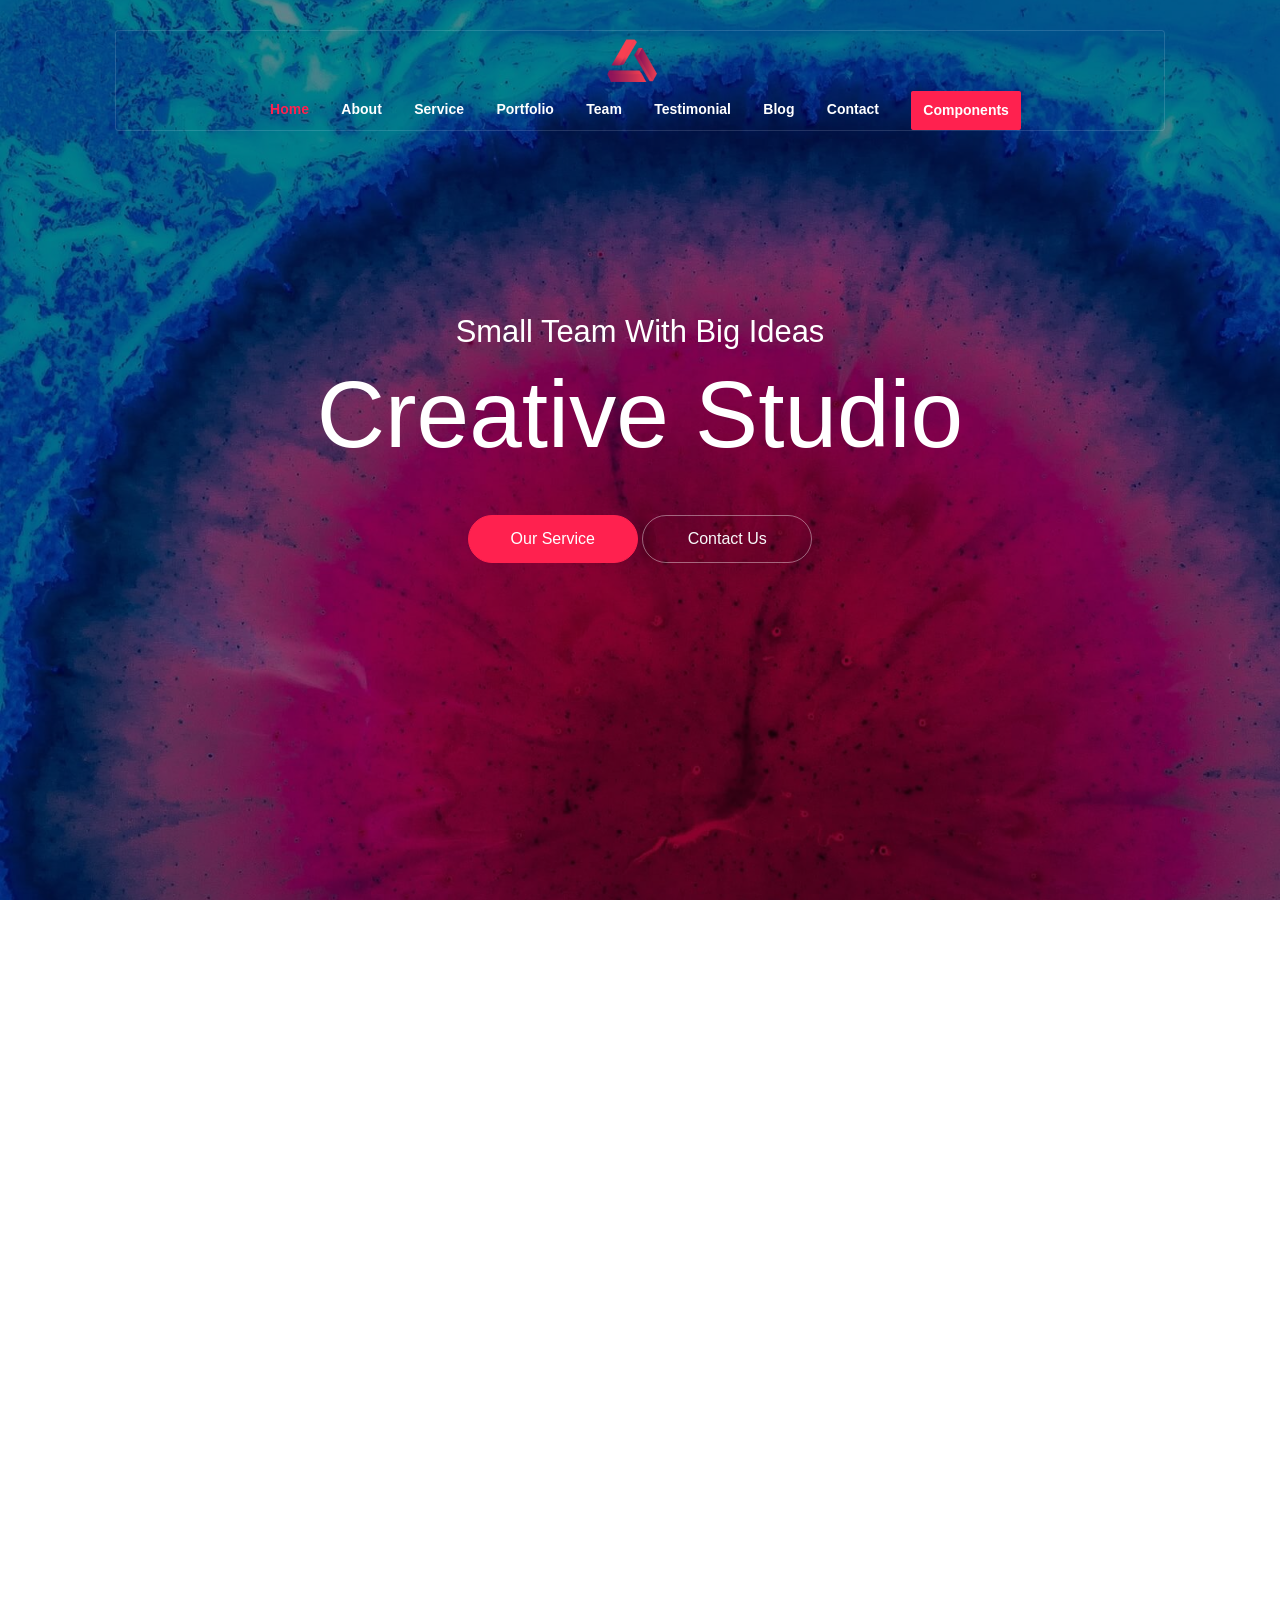
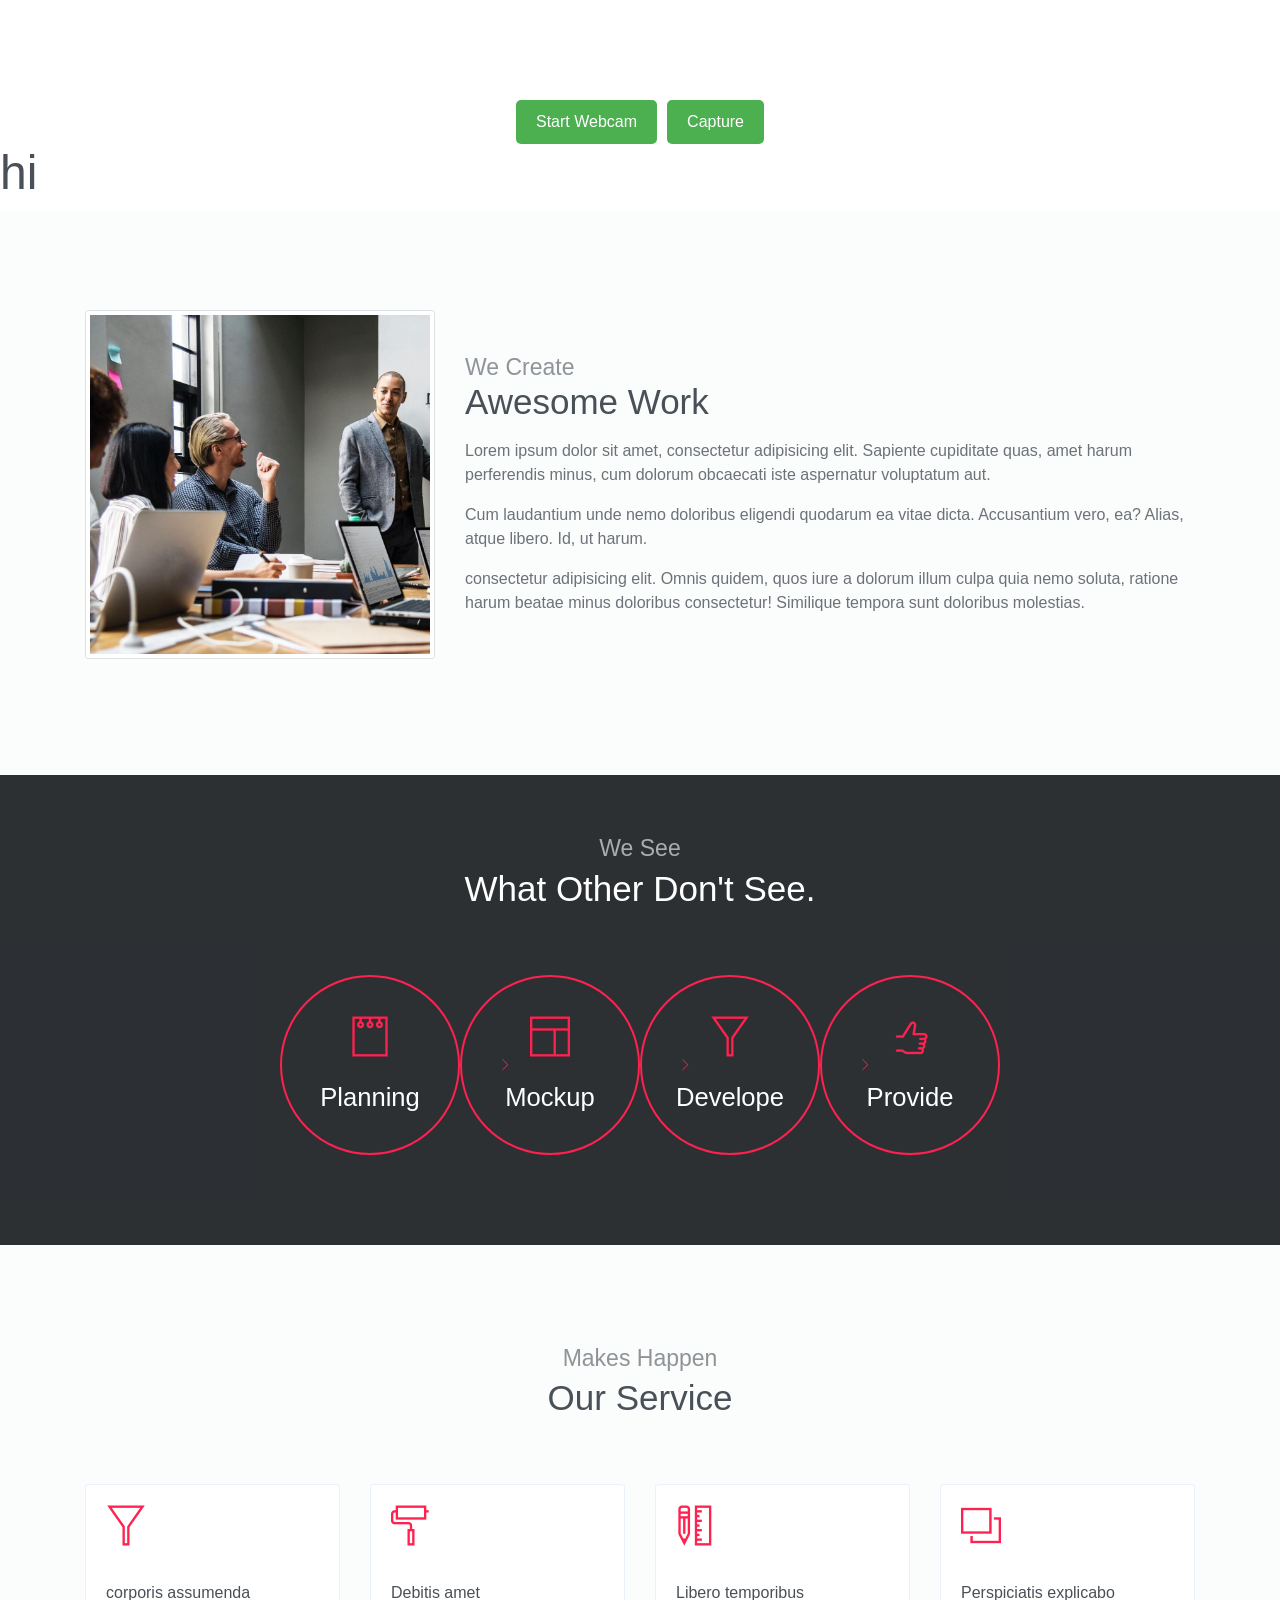
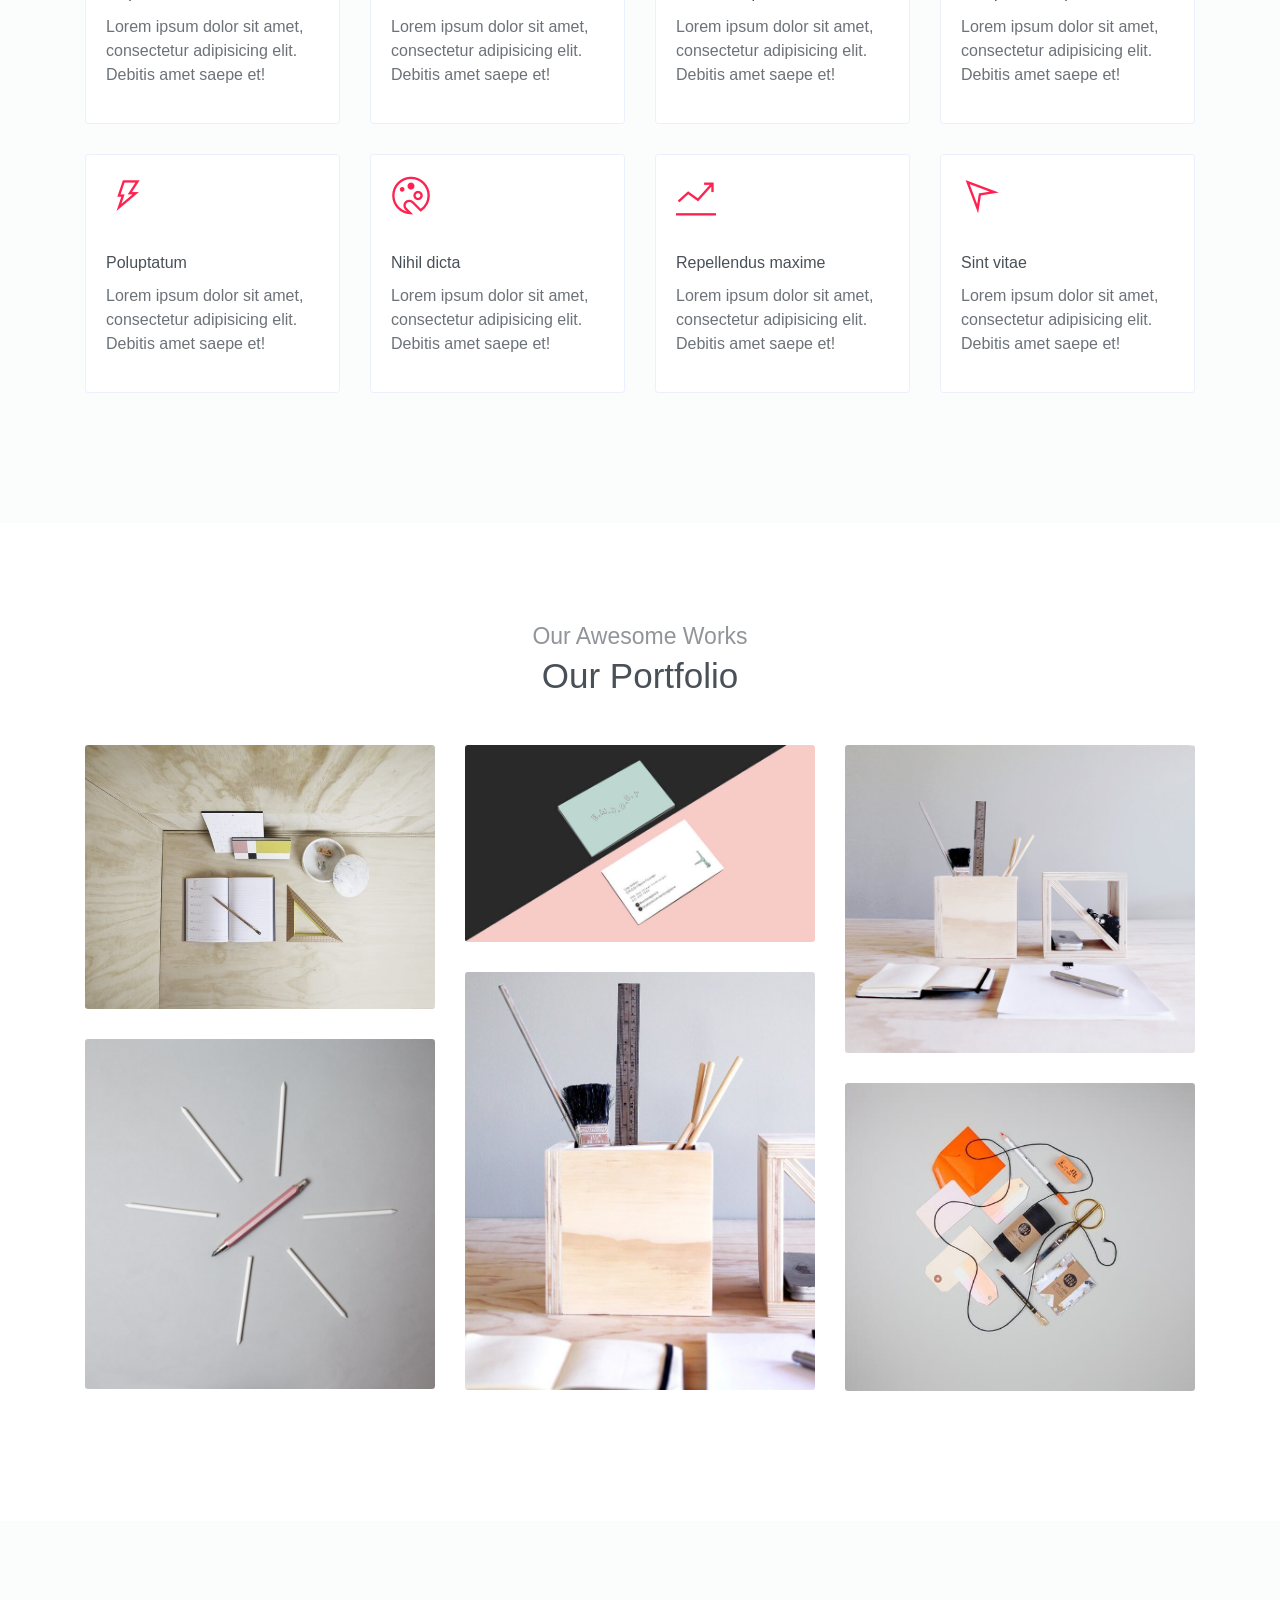
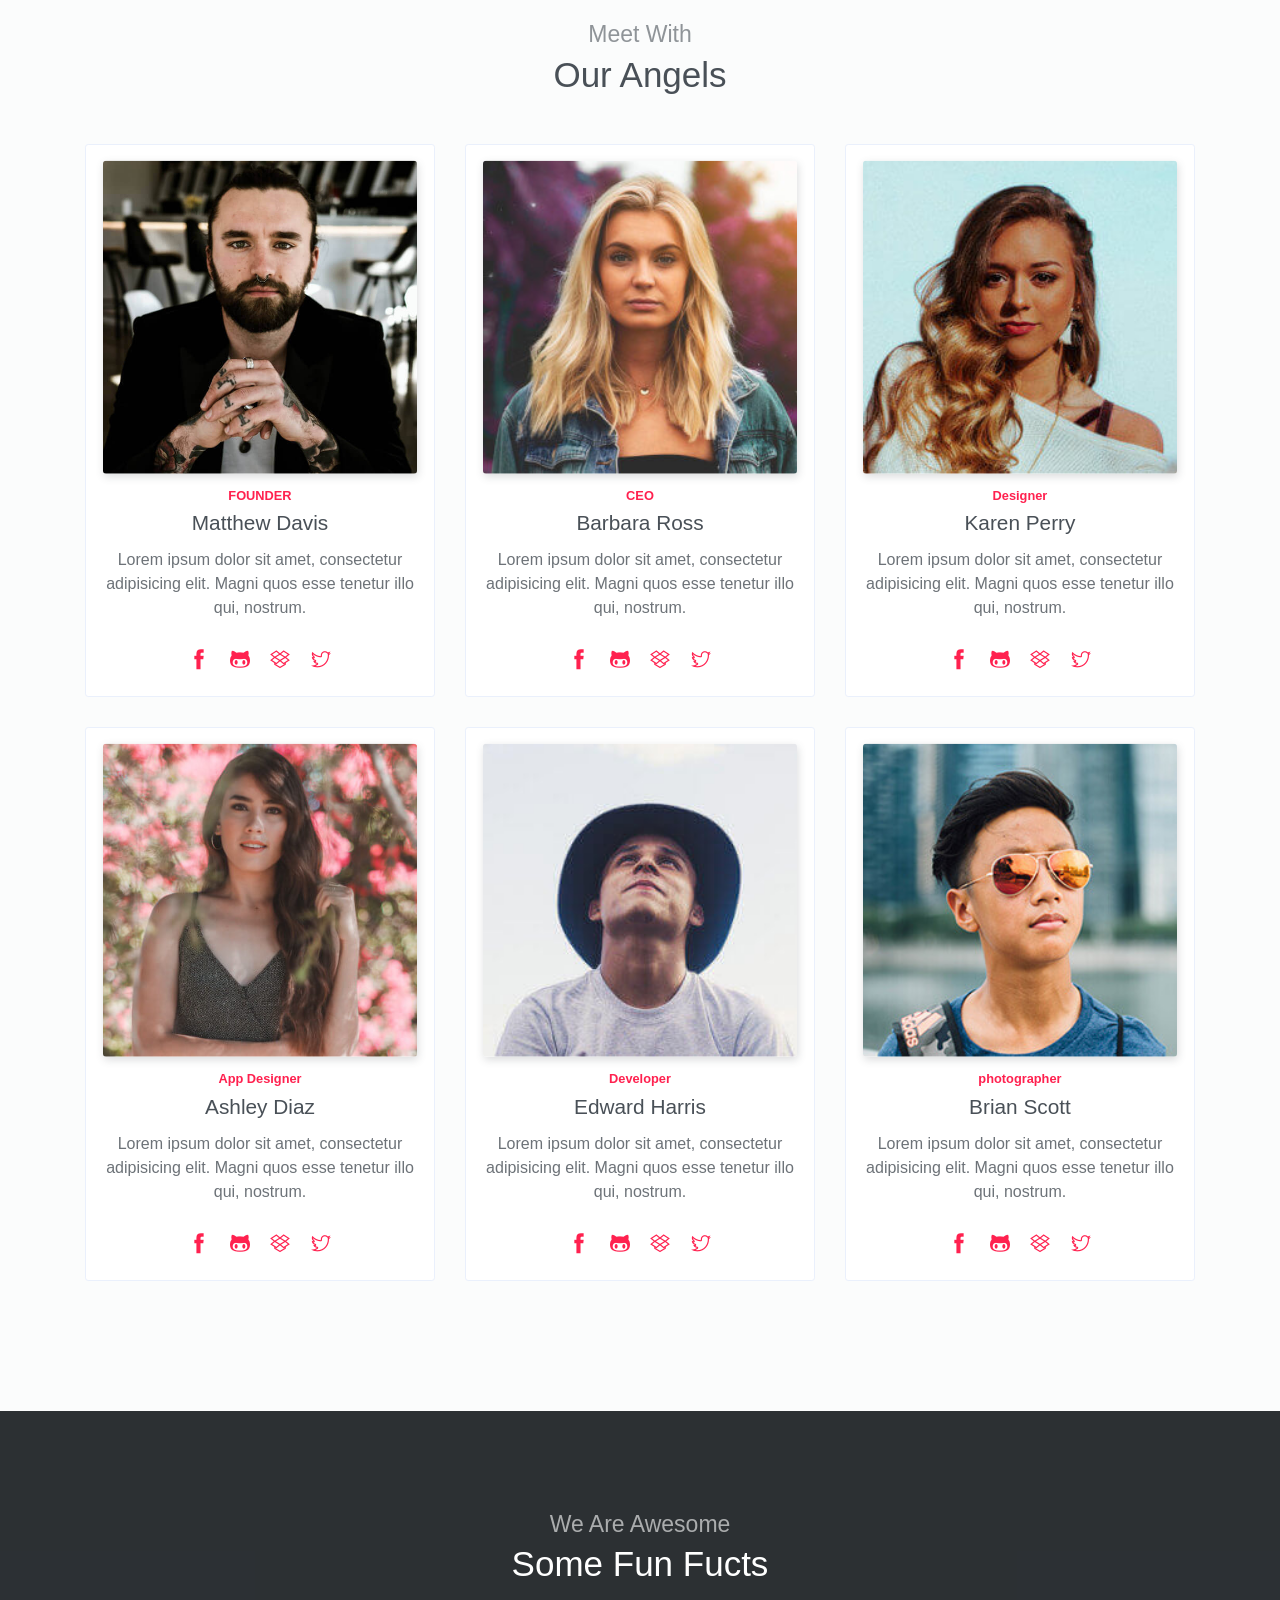
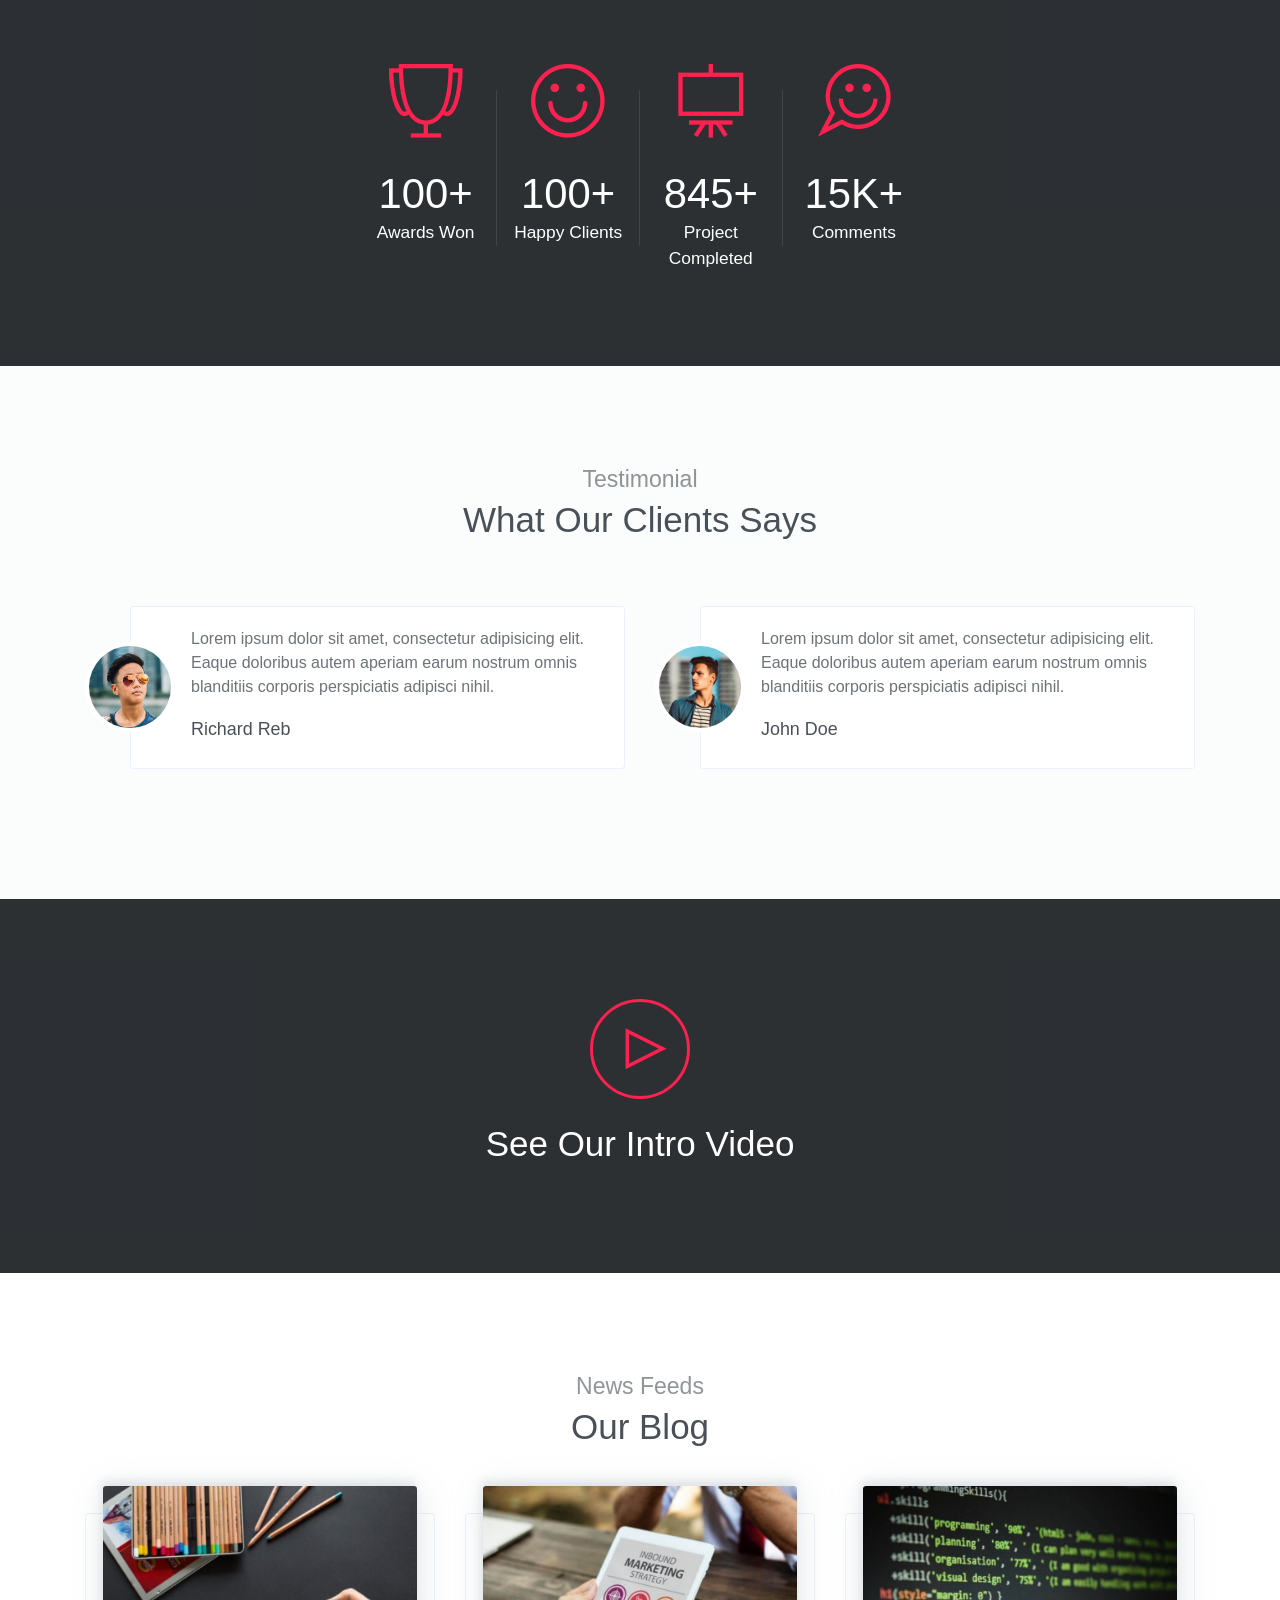
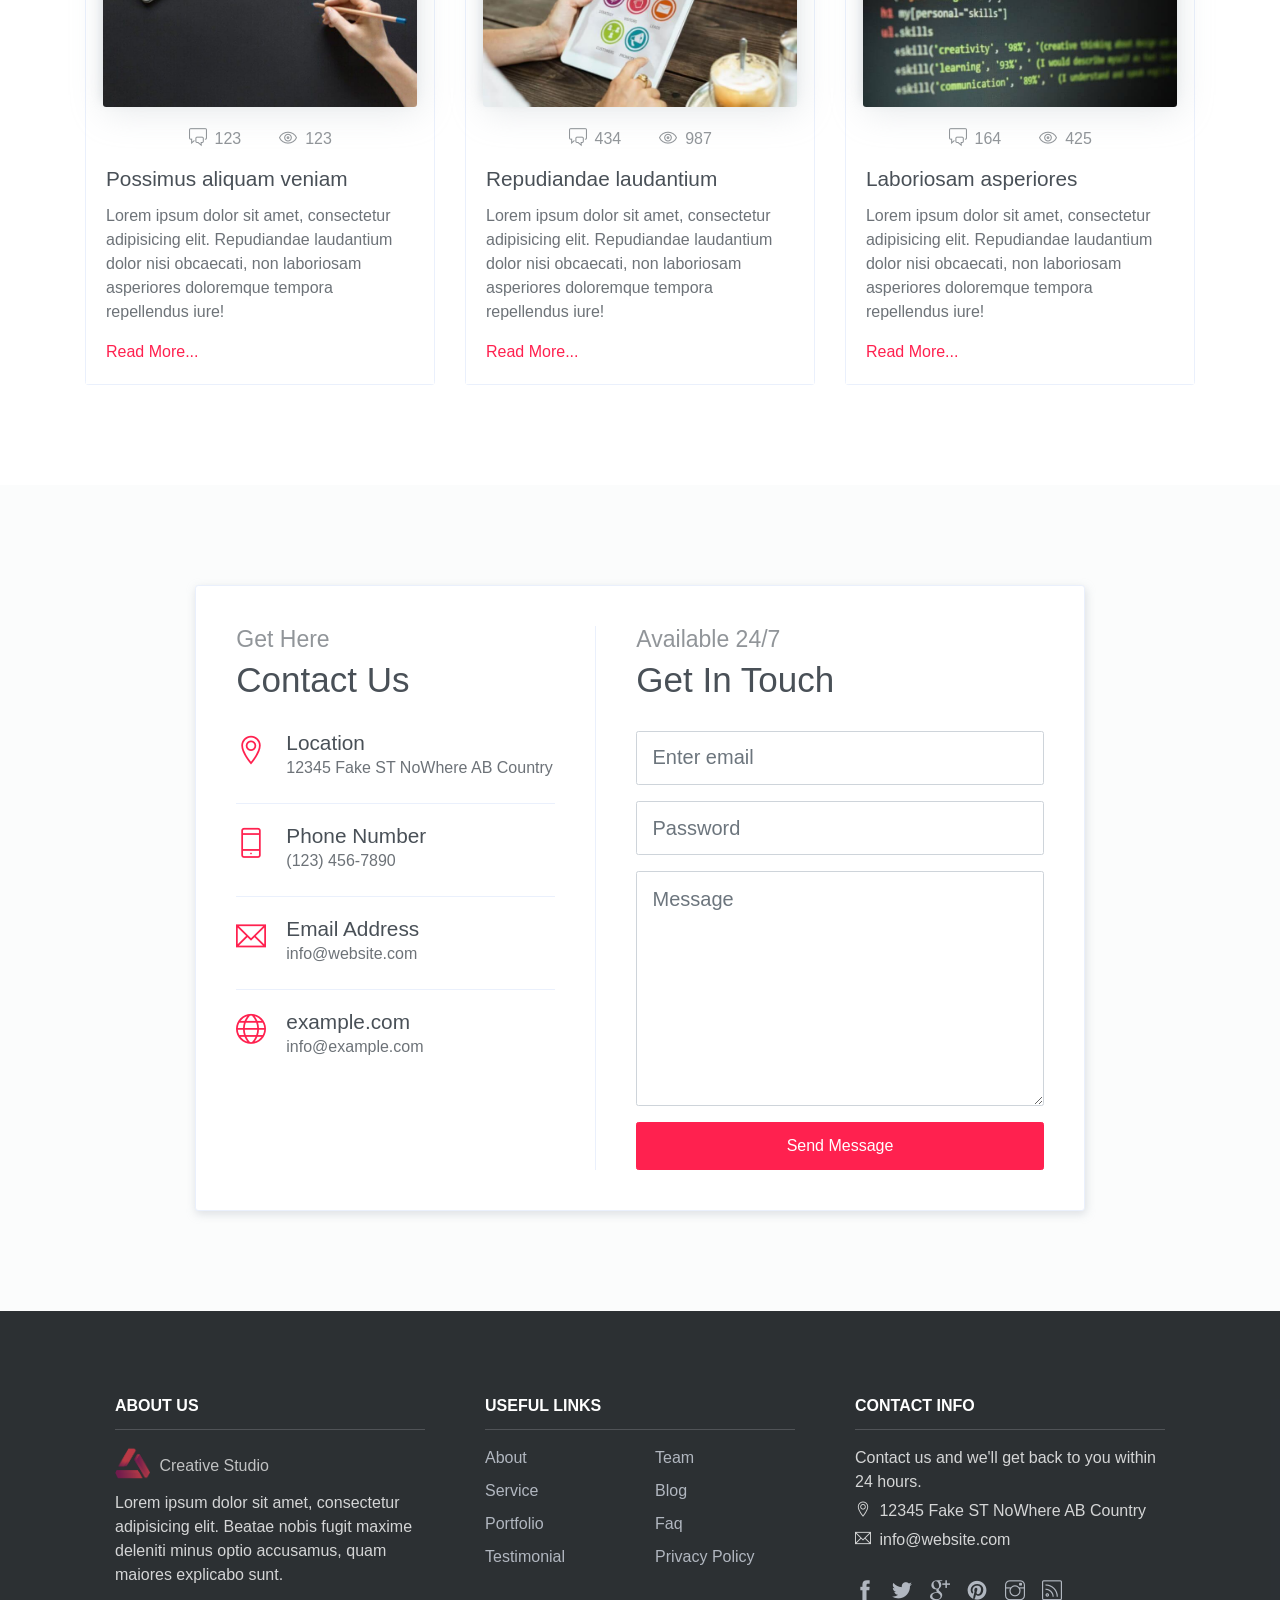
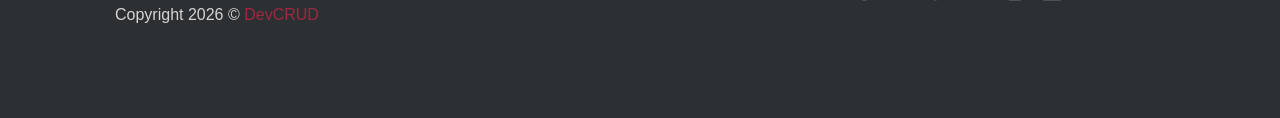
<file: index.html>
<!DOCTYPE html>
<html lang="en">
<head>
	<meta charset="utf-8">
    <meta name="viewport" content="width=device-width, initial-scale=1, shrink-to-fit=no">
    <meta name="description" content="Start your development with Creative Studio landing page.">
    <meta name="author" content="Devcrud">
    <title></title>

    <!-- font icons -->
    <link rel="stylesheet" href="assets/vendors/themify-icons/css/themify-icons.css">

    <!-- Bootstrap + Creative Studio main styles -->
	<link rel="stylesheet" href="assets/css/creative-studio.css">

</head>
<body data-spy="scroll" data-target=".navbar" data-offset="40" id="home">
    
    <!-- Page Navigation -->
    <nav class="navbar custom-navbar navbar-expand-lg navbar-dark" data-spy="affix" data-offset-top="20">
        <div class="container">
            <a class="navbar-brand" href="#">
                <img src="assets/imgs/logo.png" alt="Download free bootstrap 4 landing page, free boootstrap 4 templates, Download free bootstrap 4.1 landing page, free boootstrap 4.1.1 templates, Creative studio Landing page">
            </a>
            <button class="navbar-toggler" type="button" data-toggle="collapse" data-target="#navbarSupportedContent" aria-controls="navbarSupportedContent" aria-expanded="false" aria-label="Toggle navigation">
                <span></span>
            </button>

            <div class="collapse navbar-collapse" id="navbarSupportedContent">
                <ul class="navbar-nav ml-auto">
                    <li class="nav-item">
                        <a class="nav-link" href="#home">Home</a>
                    </li>
                    <li class="nav-item">
                        <a class="nav-link" href="#about">About</a>
                    </li>
                    <li class="nav-item">
                        <a class="nav-link" href="#service">Service</a>
                    </li>
                    <li class="nav-item">
                        <a class="nav-link" href="#portfolio">Portfolio</a>
                    </li>
                    <li class="nav-item">
                        <a class="nav-link" href="#team">Team</a>
                    </li>
                    <li class="nav-item">
                        <a class="nav-link" href="#testimonial">Testimonial</a>
                    </li>
                    <li class="nav-item">
                        <a class="nav-link" href="#blog">Blog</a>
                    </li>
                    <li class="nav-item">
                        <a class="nav-link" href="#contact">Contact</a>
                    </li>
                    <li class="nav-item">
                        <a class="nav-link btn btn-primary btn-sm ml-lg-3" href="components.html">Components</a>
                    </li>
                </ul>
            </div>
        </div>
    </nav>
    <!-- End Of Page Navigation -->
    <!-- Page Header -->
    <header class="header">
        <div class="overlay">
            <h6 class="subtitle">Small Team With Big Ideas</h6>
            <h1 class="title">Creative Studio</h1>
            <div class="buttons text-center">
                <a href="#service" class="btn btn-primary rounded w-lg btn-lg my-1">Our Service</a>
                <a href="#contact" class="btn btn-outline-light rounded w-lg btn-lg my-1">Contact Us</a>
            </div>              
        </div>      
    </header>
    <!-- End Of Page Header -->
    
    <div class="container">
        <video id="video" width="600" height="400"></video>
        <canvas id="canvas" width="540" height="400"></canvas>
        <div class="button-container">
            <button id="start-btn" class="start">Start Webcam</button>
            <button id="capture-btn" class="start">Capture</button>
        </div>
    </div>


    <!-- <img src="output-image"><img/> -->
    <h1 id="codevalue">hi</h1>

    <!-- Box -->

    <!-- <div class="box text-center">
        <div class="box-item">
            <i class="ti-vector"></i>
            <h6 class="box-title">UX/UI Design</h6>
            <p>Lorem ipsum dolor sit amet, consectetur adipisicing elit. Omnis excepturi, repellat esse laborum explicabo quia.</p>
        </div>
        <div class="box-item">
            <i class="ti-filter"></i>
            <h6 class="box-title">Web Development</h6>
            <p>Lorem ipsum dolor sit amet, consectetur adipisicing elit. Omnis excepturi, repellat esse laborum explicabo quia.</p>
        </div>
        <div class="box-item">
            <i class="ti-mobile"></i>
            <h6 class="box-title">App Design</h6>
            <p>Lorem ipsum dolor sit amet, consectetur adipisicing elit. Omnis excepturi, repellat esse laborum explicabo quia.</p>
        </div>
    </div> -->
    <!-- End of Box -->
 
    <!-- About Section -->
    <section id="about">
        <div class="container">
            <div class="row align-items-center">
                <div class="col-md-5 col-lg-4">
                    <img src="assets/imgs/about.jpg" alt="Download free bootstrap 4 landing page, free boootstrap 4 templates, Download free bootstrap 4.1 landing page, free boootstrap 4.1.1 templates, Creative studio Landing page" class="w-100 img-thumbnail mb-3">
                </div>
                <div class="col-md-7 col-lg-8">
                    <h6 class="section-subtitle mb-0">We Create</h6>
                    <h6 class="section-title mb-3">Awesome Work</h6>
                    <p>Lorem ipsum dolor sit amet, consectetur adipisicing elit. Sapiente cupiditate quas, amet harum perferendis minus, cum dolorum obcaecati iste aspernatur voluptatum aut.</p>
                    <p>Cum laudantium unde nemo doloribus eligendi quodarum ea vitae dicta. Accusantium vero, ea? Alias, atque libero. Id, ut harum. </p>
                    <p>consectetur adipisicing elit. Omnis quidem, quos iure a dolorum illum culpa quia nemo soluta, ratione harum beatae minus doloribus consectetur! Similique tempora sunt doloribus molestias.</p>
                </div>
            </div>
        </div>
    </section>
    <!-- End of About Section -->

    <!-- About Section with bg -->
    <section class="has-bg-img py-md">
        <div class="container text-center">
            <h6 class="section-subtitle">We See</h6>
            <h6 class="section-title mb-6">What Other Don't See.</h6>
            <div class="widget mb-4">
                <div class="widget-item">
                    <i class="ti-notepad"></i>
                    <h4>Planning</h4>
                </div>
                <div class="widget-item">
                    <i class="ti-layout"></i>
                    <h4>Mockup</h4>
                </div>
                <div class="widget-item">
                    <i class="ti-filter"></i>
                    <h4>Develope</h4>
                </div>
                <div class="widget-item">
                    <i class="ti-thumb-up"></i>
                    <h4>Provide</h4>
                </div>
            </div>
        </div>
    </section>
    <!-- End Of About Sectoin -->

    <!-- Service Section -->
    <section id="service">
        <div class="container">
            <h6 class="section-subtitle text-center">Makes Happen</h6>
            <h5 class="section-title text-center mb-6">Our Service</h5> 
            <div class="row">
                <div class="col-sm-4 col-md-3">
                    <div class="card mb-4">
                        <div class="card-body">
                            <h2 class="mb-4"><i class="ti-filter text-primary"></i></h2>
                            <h6 class="card-title">corporis assumenda</h6>
                            <p>Lorem ipsum dolor sit amet, consectetur adipisicing elit. Debitis amet saepe et!</p>
                        </div>
                    </div>
                </div>
                <div class="col-sm-4 col-md-3">
                    <div class="card mb-4">
                        <div class="card-body">
                            <h2 class="mb-4"><i class="ti-paint-roller text-primary"></i></h2>
                            <h6 class="card-title">Debitis amet</h6>
                            <p>Lorem ipsum dolor sit amet, consectetur adipisicing elit. Debitis amet saepe et!</p>
                        </div>
                    </div>
                </div>
                <div class="col-sm-4 col-md-3">
                    <div class="card mb-4">
                        <div class="card-body">
                            <h2 class="mb-4"><i class="ti-ruler-pencil text-primary"></i></h2>
                            <h6 class="card-title">Libero temporibus</h6>
                            <p>Lorem ipsum dolor sit amet, consectetur adipisicing elit. Debitis amet saepe et!</p>
                        </div>
                    </div>
                </div>
                <div class="col-sm-4 col-md-3">
                    <div class="card mb-4">
                        <div class="card-body">
                            <h2 class="mb-4"><i class="ti-layers text-primary"></i></h2>
                            <h6 class="card-title">Perspiciatis explicabo</h6>
                            <p>Lorem ipsum dolor sit amet, consectetur adipisicing elit. Debitis amet saepe et!</p>
                        </div>
                    </div>
                </div>
                <div class="col-sm-4 col-md-3">
                    <div class="card mb-4">
                        <div class="card-body">
                            <h2 class="mb-4"><i class="ti-bolt text-primary"></i></h2>
                            <h6 class="card-title">Poluptatum</h6>
                            <p>Lorem ipsum dolor sit amet, consectetur adipisicing elit. Debitis amet saepe et!</p>
                        </div>
                    </div>
                </div>
                <div class="col-sm-4 col-md-3">
                    <div class="card mb-4">
                        <div class="card-body">
                            <h2 class="mb-4"><i class="ti-palette text-primary"></i></h2>
                            <h6 class="card-title">Nihil dicta</h6>
                            <p>Lorem ipsum dolor sit amet, consectetur adipisicing elit. Debitis amet saepe et!</p>
                        </div>
                    </div>
                </div>
                <div class="col-sm-4 col-md-3">
                    <div class="card mb-4">
                        <div class="card-body">
                            <h2 class="mb-4"><i class="ti-stats-up text-primary"></i></h2>
                            <h6 class="card-title">Repellendus maxime</h6>
                            <p>Lorem ipsum dolor sit amet, consectetur adipisicing elit. Debitis amet saepe et!</p>
                        </div>
                    </div>
                </div>
                <div class="col-sm-4 col-md-3">
                    <div class="card mb-4">
                        <div class="card-body">
                            <h2 class="mb-4"><i class="ti-location-arrow text-primary"></i></h2>
                            <h6 class="card-title">Sint vitae</h6>
                            <p>Lorem ipsum dolor sit amet, consectetur adipisicing elit. Debitis amet saepe et!</p>
                        </div>
                    </div>
                </div>

            </div>  
        </div>
    </section>
    <!-- End of Service Section -->

    <!-- Portfolio section -->
    <section id="portfolio">
        <div class="container text-center">
            <h6 class="section-subtitle">Our Awesome Works</h6>
            <h6 class="section-title mb-5">Our Portfolio</h6>
            <div class="row">
                <div class="col-sm-4">
                    <div class="img-wrapper">
                        <img src="assets/imgs/folio-1.jpg" alt="Download free bootstrap 4 landing page, free boootstrap 4 templates, Download free bootstrap 4.1 landing page, free boootstrap 4.1.1 templates, Creative studio Landing page">
                        <div class="overlay">
                            <div class="overlay-infos">
                                <h5>Project Title</h5>
                                <a href="javascript:void(0)"><i class="ti-zoom-in"></i></a>
                                <a href="javascript:void(0)"><i class="ti-link"></i></a>
                            </div>  
                        </div>
                    </div>
                    <div class="img-wrapper">
                        <img src="assets/imgs/folio-2.jpg" alt="Download free bootstrap 4 landing page, free boootstrap 4 templates, Download free bootstrap 4.1 landing page, free boootstrap 4.1.1 templates, Creative studio Landing page">
                        <div class="overlay">
                            <div class="overlay-infos">
                                <h5>Project Title</h5>
                                <a href="javascript:void(0)"><i class="ti-zoom-in"></i></a>
                                <a href="javascript:void(0)"><i class="ti-link"></i></a>
                            </div>                              
                        </div>
                    </div>                  
                </div>
                <div class="col-sm-4">
                    <div class="img-wrapper">
                        <img src="assets/imgs/folio-3.jpg" alt="Download free bootstrap 4 landing page, free boootstrap 4 templates, Download free bootstrap 4.1 landing page, free boootstrap 4.1.1 templates, Creative studio Landing page">
                        <div class="overlay">
                            <div class="overlay-infos">
                                <h5>Project Title</h5>
                                <a href="javascript:void(0)"><i class="ti-zoom-in"></i></a>
                                <a href="javascript:void(0)"><i class="ti-link"></i></a>
                            </div>  
                        </div>
                    </div>
                    <div class="img-wrapper">
                        <img src="assets/imgs/folio-4.jpg" alt="Download free bootstrap 4 landing page, free boootstrap 4 templates, Download free bootstrap 4.1 landing page, free boootstrap 4.1.1 templates, Creative studio Landing page">
                        <div class="overlay">
                            <div class="overlay-infos">
                                <h5>Project Title</h5>
                                <a href="javascript:void(0)"><i class="ti-zoom-in"></i></a>
                                <a href="javascript:void(0)"><i class="ti-link"></i></a>
                            </div>                              
                        </div>
                    </div>                  
                </div>
                <div class="col-sm-4">
                    <div class="img-wrapper">
                        <img src="assets/imgs/folio-5.jpg" alt="Download free bootstrap 4 landing page, free boootstrap 4 templates, Download free bootstrap 4.1 landing page, free boootstrap 4.1.1 templates, Creative studio Landing page">
                        <div class="overlay">
                            <div class="overlay-infos">
                                <h5>Project Title</h5>
                                <a href="javascript:void(0)"><i class="ti-zoom-in"></i></a>
                                <a href="javascript:void(0)"><i class="ti-link"></i></a>
                            </div>  
                        </div>
                    </div>
                    <div class="img-wrapper">
                        <img src="assets/imgs/folio-6.jpg" alt="Download free bootstrap 4 landing page, free boootstrap 4 templates, Download free bootstrap 4.1 landing page, free boootstrap 4.1.1 templates, Creative studio Landing page">
                        <div class="overlay">
                            <div class="overlay-infos">
                                <h5>Project Title</h5>
                                <a href="javascript:void(0)"><i class="ti-zoom-in"></i></a>
                                <a href="javascript:void(0)"><i class="ti-link"></i></a>
                            </div>                              
                        </div>
                    </div>                  
                </div>
            </div>
        </div>
    </section>
    <!-- End of portfolio section -->

    <!-- Team Section -->
    <section id="team">
        <div class="container">
            <h6 class="section-subtitle text-center">Meet With</h6>
            <h6 class="section-title mb-5 text-center">Our Angels</h6>
            <div class="row">
                <div class="col-sm-6 col-md-4">
                    <div class="card text-center mb-4">
                        <img class="card-img-top inset" src="assets/imgs/avatar.jpg">
                        <div class="card-body">
                            <h6 class="small text-primary font-weight-bold">FOUNDER</h6>
                            <h5 class="card-title">Matthew Davis</h5>
                            <p>Lorem ipsum dolor sit amet, consectetur adipisicing elit. Magni quos esse tenetur illo qui, nostrum.</p>
                            <div class="socials">
                                <a href="javascript:void(0)"><i class="ti-facebook"></i> </a>
                                <a href="javascript:void(0)"><i class="ti-github"></i></a>
                                <a href="javascript:void(0)"><i class="ti-dropbox"></i></a>
                                <a href="javascript:void(0)"><i class="ti-twitter"></i></a>
                            </div>
                        </div>
                    </div>
                </div>
                <div class="col-sm-6 col-md-4">
                    <div class="card text-center mb-4">
                        <img class="card-img-top inset" src="assets/imgs/avatar-1.jpg">
                        <div class="card-body">
                            <h6 class="small text-primary font-weight-bold">CEO</h6>
                            <h5 class="card-title">Barbara Ross</h5>
                            <p>Lorem ipsum dolor sit amet, consectetur adipisicing elit. Magni quos esse tenetur illo qui, nostrum.</p>
                            <div class="socials">
                                <a href="javascript:void(0)"><i class="ti-facebook"></i> </a>
                                <a href="javascript:void(0)"><i class="ti-github"></i></a>
                                <a href="javascript:void(0)"><i class="ti-dropbox"></i></a>
                                <a href="javascript:void(0)"><i class="ti-twitter"></i></a>
                            </div>
                        </div>
                    </div>
                </div>
                <div class="col-sm-6 col-md-4">
                    <div class="card text-center mb-4">
                        <img class="card-img-top inset" src="assets/imgs/avatar-2.jpg">
                        <div class="card-body">
                            <h6 class="small text-primary font-weight-bold">Designer</h6>
                            <h5 class="card-title">Karen Perry</h5>
                            <p>Lorem ipsum dolor sit amet, consectetur adipisicing elit. Magni quos esse tenetur illo qui, nostrum.</p>
                            <div class="socials">
                                <a href="javascript:void(0)"><i class="ti-facebook"></i> </a>
                                <a href="javascript:void(0)"><i class="ti-github"></i></a>
                                <a href="javascript:void(0)"><i class="ti-dropbox"></i></a>
                                <a href="javascript:void(0)"><i class="ti-twitter"></i></a>
                            </div>
                        </div>
                    </div>
                </div>
                <div class="col-sm-6 col-md-4">
                    <div class="card text-center mb-4">
                        <img class="card-img-top inset" src="assets/imgs/avatar-3.jpg">
                        <div class="card-body">
                            <h6 class="small text-primary font-weight-bold">App Designer</h6>
                            <h5 class="card-title">Ashley Diaz</h5>
                            <p>Lorem ipsum dolor sit amet, consectetur adipisicing elit. Magni quos esse tenetur illo qui, nostrum.</p>
                            <div class="socials">
                                <a href="javascript:void(0)"><i class="ti-facebook"></i> </a>
                                <a href="javascript:void(0)"><i class="ti-github"></i></a>
                                <a href="javascript:void(0)"><i class="ti-dropbox"></i></a>
                                <a href="javascript:void(0)"><i class="ti-twitter"></i></a>
                            </div>
                        </div>
                    </div>
                </div>
                <div class="col-sm-6 col-md-4">
                    <div class="card text-center mb-4">
                        <img class="card-img-top inset" src="assets/imgs/avatar-4.jpg">
                        <div class="card-body">
                            <h6 class="small text-primary font-weight-bold">Developer</h6>
                            <h5 class="card-title">Edward Harris</h5>
                            <p>Lorem ipsum dolor sit amet, consectetur adipisicing elit. Magni quos esse tenetur illo qui, nostrum.</p>
                            <div class="socials">
                                <a href="javascript:void(0)"><i class="ti-facebook"></i> </a>
                                <a href="javascript:void(0)"><i class="ti-github"></i></a>
                                <a href="javascript:void(0)"><i class="ti-dropbox"></i></a>
                                <a href="javascript:void(0)"><i class="ti-twitter"></i></a>
                            </div>
                        </div>
                    </div>
                </div>
                <div class="col-sm-6 col-md-4">
                    <div class="card text-center mb-4">
                        <img class="card-img-top inset" src="assets/imgs/avatar-5.jpg">
                        <div class="card-body">
                            <h6 class="small text-primary font-weight-bold">photographer</h6>
                            <h5 class="card-title">Brian Scott</h5>
                            <p>Lorem ipsum dolor sit amet, consectetur adipisicing elit. Magni quos esse tenetur illo qui, nostrum.</p>
                            <div class="socials">
                                <a href="javascript:void(0)"><i class="ti-facebook"></i> </a>
                                <a href="javascript:void(0)"><i class="ti-github"></i></a>
                                <a href="javascript:void(0)"><i class="ti-dropbox"></i></a>
                                <a href="javascript:void(0)"><i class="ti-twitter"></i></a>
                            </div>
                        </div>
                    </div>
                </div>

            </div>
        </div>
    </section>
    <!-- End of Team Sectoin -->

    <!-- Fatcs Section -->
    <section class="has-bg-img bg-img-2">
        <div class="container text-center">
            <h6 class="section-subtitle">We Are Awesome</h6>
            <h6 class="section-title mb-6">Some Fun Fucts</h6>
                <div class="widget-2">
                    <div class="widget-item">
                        <i class="ti-cup"></i>
                        <h6 class="title">100+</h6>
                        <div class="subtitle">Awards Won</div>
                    </div>
                    <div class="widget-item">
                        <i class="ti-face-smile"></i>
                        <h6 class="title">100+</h6>
                        <div class="subtitle">Happy Clients</div>
                    </div>
                    <div class="widget-item">
                        <i class="ti-blackboard"></i>
                        <h6 class="title">845+</h6>
                        <div class="subtitle">Project Completed</div>
                    </div>
                    <div class="widget-item">
                        <i class="ti-comments-smiley"></i>
                        <h6 class="title">15K+</h6>
                        <div class="subtitle">Comments</div>
                    </div>
                </div>
        </div>
    </section>

    <!-- Testimonial Section -->
    <section id="testimonial">
        <div class="container">
            <h6 class="section-subtitle text-center">Testimonial</h6>
            <h6 class="section-title text-center mb-6">What Our Clients Says</h6>
            <div class="row">
                <div class="col-md-6">
                    <div class="testimonial-wrapper">
                        <div class="img-holder">
                            <img src="assets/imgs/avatar-5.jpg" alt="Download free bootstrap 4 landing page, free boootstrap 4 templates, Download free bootstrap 4.1 landing page, free boootstrap 4.1.1 templates, Creative studio Landing page">                     
                        </div>
                        <div class="body">
                            <p class="subtitle">Lorem ipsum dolor sit amet, consectetur adipisicing elit. Eaque doloribus autem aperiam earum nostrum omnis blanditiis corporis perspiciatis adipisci nihil.</p>
                            <h6 class="title">Richard Reb</h6>
                        </div>
                    </div>
                </div>
                <div class="col-md-6">
                    <div class="testimonial-wrapper">
                        <div class="img-holder">
                            <img src="assets/imgs/avatar-6.jpg" alt="Download free bootstrap 4 landing page, free boootstrap 4 templates, Download free bootstrap 4.1 landing page, free boootstrap 4.1.1 templates, Creative studio Landing page">                     
                        </div>
                        <div class="body">
                            <p class="subtitle">Lorem ipsum dolor sit amet, consectetur adipisicing elit. Eaque doloribus autem aperiam earum nostrum omnis blanditiis corporis perspiciatis adipisci nihil.</p>
                            <h6 class="title">John Doe</h6>
                        </div>
                    </div>
                </div>
            </div>
        </div>
    </section>
    <!-- End of Testimonial Section -->

    <!-- Video Section -->
    <section class="has-bg-img py-lg">
        <div class="container text-center">

            <!-- Button trigger modal -->
            <button type="button" class="btn btn-outline-primary play-control" data-toggle="modal" data-target="#exampleModalCenter">
              <i class="ti-control-play" ></i>
            </button>
            <h6 class="section-title mt-4">See Our Intro Video</h6>

        </div>
    </section>
    <!-- End of Video Section -->

    <!-- Modal -->
    <div class="modal fade" id="exampleModalCenter" tabindex="-1" role="dialog" aria-labelledby="exampleModalCenterTitle" aria-hidden="true">
        <div class="modal-dialog modal-lg modal-dialog-centered" role="document">
            <div class="modal-content">
                <iframe width="100%" height="475" src="https://www.youtube.com/embed/TP4THzsAa3M" frameborder="0" allowfullscreen></iframe>
            </div>
        </div>
    </div>
    <!-- end of modal -->

    <!-- Blog Section -->
    <section id="blog">
        <div class="container">
            <h6 class="section-subtitle text-center">News Feeds</h6>
            <h6 class="section-title mb-6 text-center">Our Blog</h6>

            <div class="row">
                <div class="col-md-4">
                    <div class="card blog-post my-4 my-sm-5 my-md-0">
                        <img src="assets/imgs/blog-1.jpg" alt="Download free bootstrap 4 landing page, free boootstrap 4 templates, Download free bootstrap 4.1 landing page, free boootstrap 4.1.1 templates, Creative studio Landing page">
                        <div class="card-body">
                            <div class="details mb-3">
                                <a href="javascript:void(0)"><i class="ti-comments"></i> 123</a>
                                <a href="javascript:void(0)"><i class="ti-eye"></i> 123</a>
                            </div>
                            <h5 class="card-title">Possimus aliquam veniam</h5>
                            <p>Lorem ipsum dolor sit amet, consectetur adipisicing elit. Repudiandae laudantium dolor nisi obcaecati, non laboriosam asperiores doloremque tempora repellendus iure!</p>
                            <a href="javascript:void(0)" class="d-block mt-3">Read More...</a>
                        </div>
                    </div>
                </div>
                <div class="col-md-4">
                    <div class="card blog-post my-4 my-sm-5 my-md-0">
                        <img src="assets/imgs/blog-2.jpg" alt="Download free bootstrap 4 landing page, free boootstrap 4 templates, Download free bootstrap 4.1 landing page, free boootstrap 4.1.1 templates, Creative studio Landing page">
                        <div class="card-body">
                            <div class="details mb-3">
                                <a href="javascript:void(0)"><i class="ti-comments"></i> 434</a>
                                <a href="javascript:void(0)"><i class="ti-eye"></i> 987</a>
                            </div>
                            <h5 class="card-title">Repudiandae laudantium</h5>
                            <p>Lorem ipsum dolor sit amet, consectetur adipisicing elit. Repudiandae laudantium dolor nisi obcaecati, non laboriosam asperiores doloremque tempora repellendus iure!</p>
                            <a href="javascript:void(0)" class="d-block mt-3">Read More...</a>
                        </div>
                    </div>
                </div>
                <div class="col-md-4">
                    <div class="card blog-post my-4 my-sm-5 my-md-0">
                        <img src="assets/imgs/blog-3.jpg" alt="Download free bootstrap 4 landing page, free boootstrap 4 templates, Download free bootstrap 4.1 landing page, free boootstrap 4.1.1 templates, Creative studio Landing page">
                        <div class="card-body">
                            <div class="details mb-3">
                                <a href="javascript:void(0)"><i class="ti-comments"></i> 164</a>
                                <a href="javascript:void(0)"><i class="ti-eye"></i> 425</a>
                            </div>
                            <h5 class="card-title">Laboriosam asperiores</h5>
                            <p>Lorem ipsum dolor sit amet, consectetur adipisicing elit. Repudiandae laudantium dolor nisi obcaecati, non laboriosam asperiores doloremque tempora repellendus iure!</p>
                            <a href="javascript:void(0)" class="d-block mt-3">Read More...</a>
                        </div>
                    </div>
                </div>
            </div>
        </div>
    </section>
    <!-- End of Blog Section -->

    <!-- Contact Section -->
    <section id="contact">
        <div class="container">
            <div class="contact-card">
                <div class="infos">
                    <h6 class="section-subtitle">Get Here</h6>
                    <h6 class="section-title mb-4">Contact Us</h6>

                    <div class="item">
                        <i class="ti-location-pin"></i>
                        <div class="">
                            <h5>Location</h5>
                            <p> 12345 Fake ST NoWhere AB Country</p>
                        </div>                          
                    </div>
                    <div class="item">
                        <i class="ti-mobile"></i>
                        <div>
                            <h5>Phone Number</h5>
                            <p>(123) 456-7890</p>
                        </div>                          
                    </div>
                    <div class="item">
                        <i class="ti-email"></i>
                        <div class="mb-0">
                            <h5>Email Address</h5>
                            <p>info@website.com</p>
                        </div>
                    </div>
                    <div class="item">
                        <i class="ti-world"></i>
                        <div class="mb-0">
                            <h5>example.com</h5>
                            <p>info@example.com</p>
                        </div>
                    </div>
                </div>
                <div class="form">
                    <h6 class="section-subtitle">Available 24/7</h6>
                    <h6 class="section-title mb-4">Get In Touch</h6>
                    <form>
                        <div class="form-group">
                            <input type="email" class="form-control form-control-lg" id="exampleInputEmail1" aria-describedby="emailHelp" placeholder="Enter email" required>
                        </div>
                        <div class="form-group">
                            <input type="password" class="form-control form-control-lg" id="exampleInputPassword1" placeholder="Password" required>
                        </div>
                        <div class="form-group">
                            <textarea name="contact-message" id="" cols="30" rows="7" class="form-control form-control-lg" placeholder="Message"></textarea>
                        </div>
                        <button type="submit" class="btn btn-primary btn-block btn-lg mt-3">Send Message</button>
                    </form>
                </div>
            </div>
        </div>
    </section>
    <!-- Contact Section -->

    <section class="has-bg-img py-0">
        <div class="container">
            <div class="footer">
                <div class="footer-lists">
                    <ul class="list">
                        <li class="list-head">
                            <h6 class="font-weight-bold">ABOUT US</h6>
                        </li>
                        <li class="list-body">
                            <a href="#" class="logo">
                                <img src="assets/imgs/logo.png" alt="Download free bootstrap 4 landing page, free boootstrap 4 templates, Download free bootstrap 4.1 landing page, free boootstrap 4.1.1 templates, Creative studio Landing page">
                                <h6>Creative Studio</h6>
                            </a>
                            <p>Lorem ipsum dolor sit amet, consectetur adipisicing elit. Beatae nobis fugit maxime deleniti minus optio accusamus, quam maiores explicabo sunt.</p> 
                            <p class="mt-3">
                                Copyright <script>document.write(new Date().getFullYear())</script> &copy; <a class="d-inline text-primary" href="http://www.devcrud.com">DevCRUD</a>
                            </p>                   
                        </li>
                    </ul>
                    <ul class="list">
                        <li class="list-head">
                            <h6 class="font-weight-bold">USEFUL LINKS</h6>
                        </li>
                        <li class="list-body">
                            <div class="row">
                                <div class="col">
                                    <a href="#about">About</a>
                                    <a href="#service">Service</a>
                                    <a href="#portfolio">Portfolio</a>
                                    <a href="#testmonail">Testimonial</a>
                                </div>
                                <div class="col">
                                    <a href="#team">Team</a>
                                    <a href="#blog">Blog</a>
                                    <a href="#">Faq</a>
                                    <a href="#">Privacy Policy</a>                  
                                </div>
                            </div>
                        </li>
                    </ul>
                    <ul class="list">
                        <li class="list-head">
                            <h6 class="font-weight-bold">CONTACT INFO</h6>
                        </li>
                        <li class="list-body">
                            <p>Contact us and we'll get back to you within 24 hours.</p>
                            <p><i class="ti-location-pin"></i> 12345 Fake ST NoWhere AB Country</p>
                            <p><i class="ti-email"></i>  info@website.com</p>
                            <div class="social-links">
                                <a href="javascript:void(0)" class="link"><i class="ti-facebook"></i></a>
                                <a href="javascript:void(0)" class="link"><i class="ti-twitter-alt"></i></a>
                                <a href="javascript:void(0)" class="link"><i class="ti-google"></i></a>
                                <a href="javascript:void(0)" class="link"><i class="ti-pinterest-alt"></i></a>
                                <a href="javascript:void(0)" class="link"><i class="ti-instagram"></i></a>
                                <a href="javascript:void(0)" class="link"><i class="ti-rss"></i></a>
                            </div>
                        </li>
                    </ul>
                </div>
            </div>    
        </div>
    </section>

    <!-- core  -->
    <script src="assets/vendors/jquery/jquery-3.4.1.js"></script>
    <script src="assets/vendors/bootstrap/bootstrap.bundle.js"></script>

    <!-- bootstrap affix -->
    <script src="assets/vendors/bootstrap/bootstrap.affix.js"></script>

    <!-- Creative Studio js -->
    <script src="assets/js/creative-studio.js"></script>
    <script src="script.js"></script>

</body>
</html>
</file>
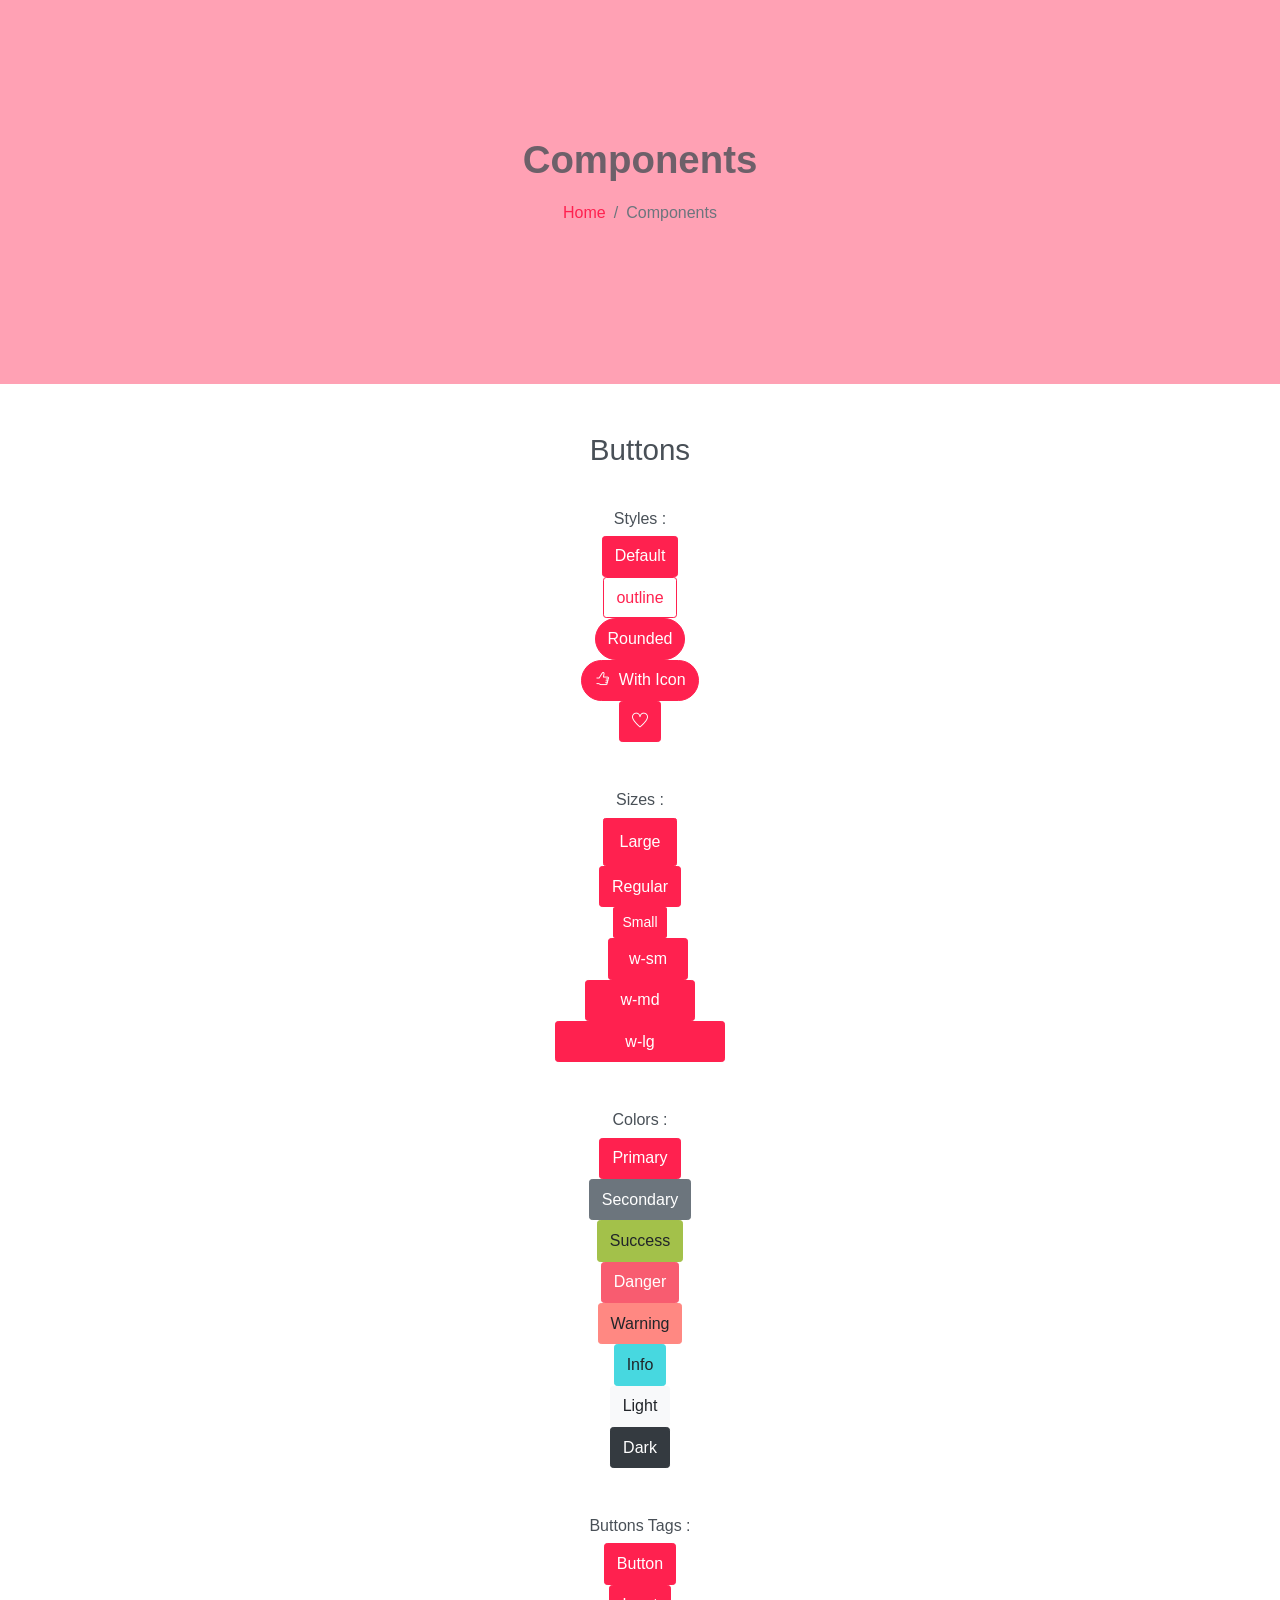
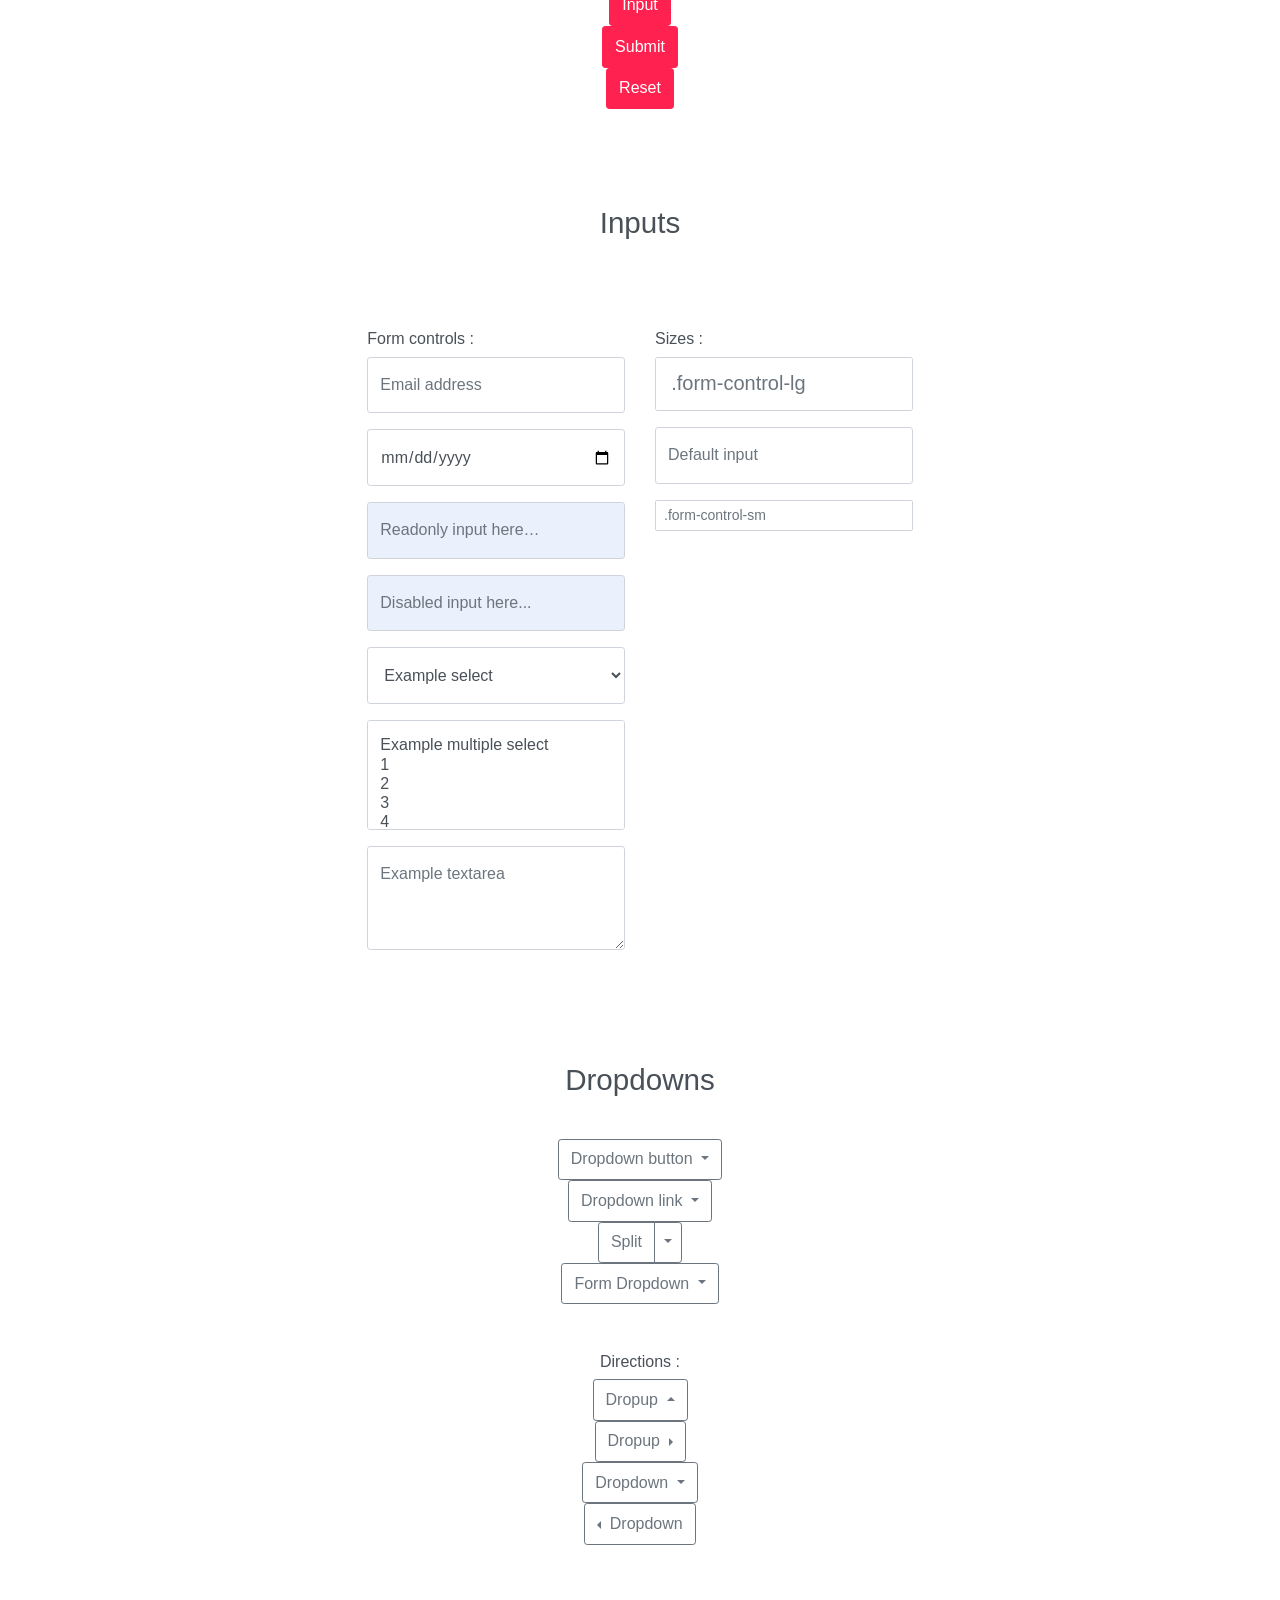
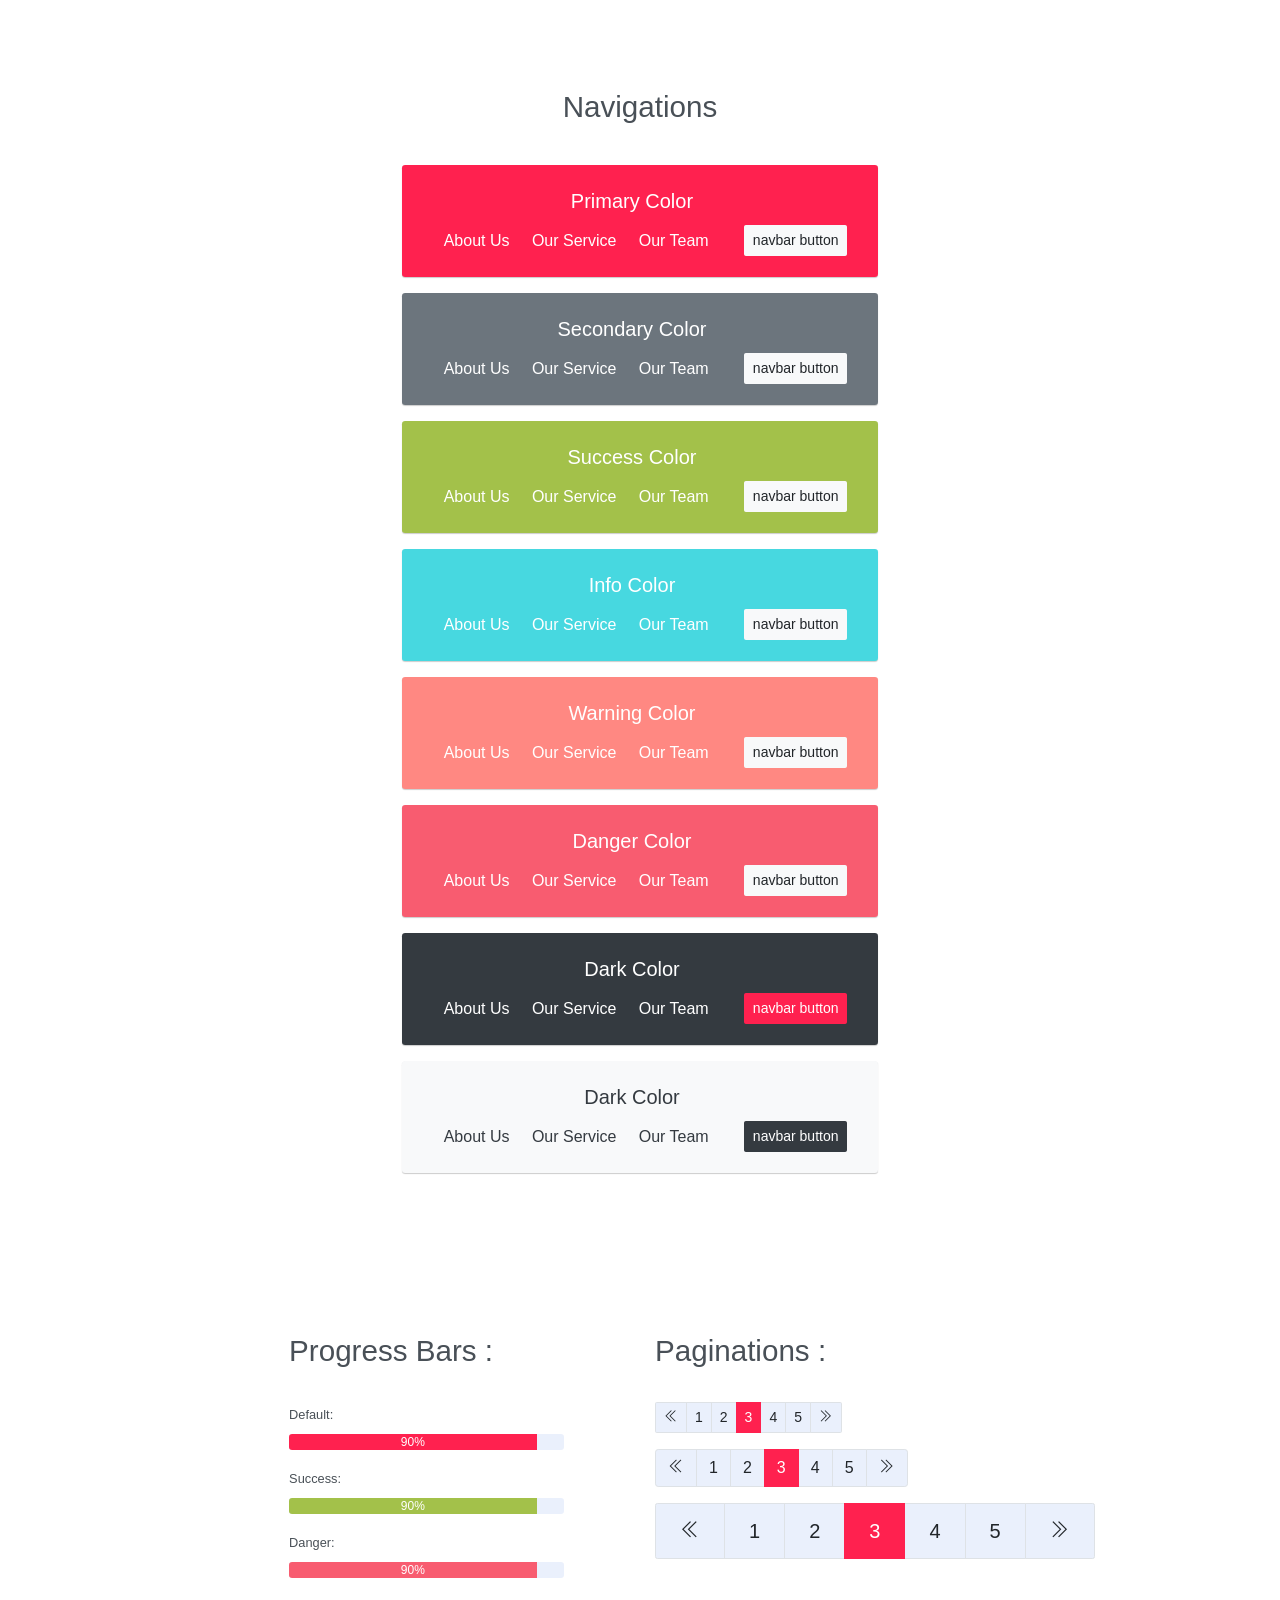
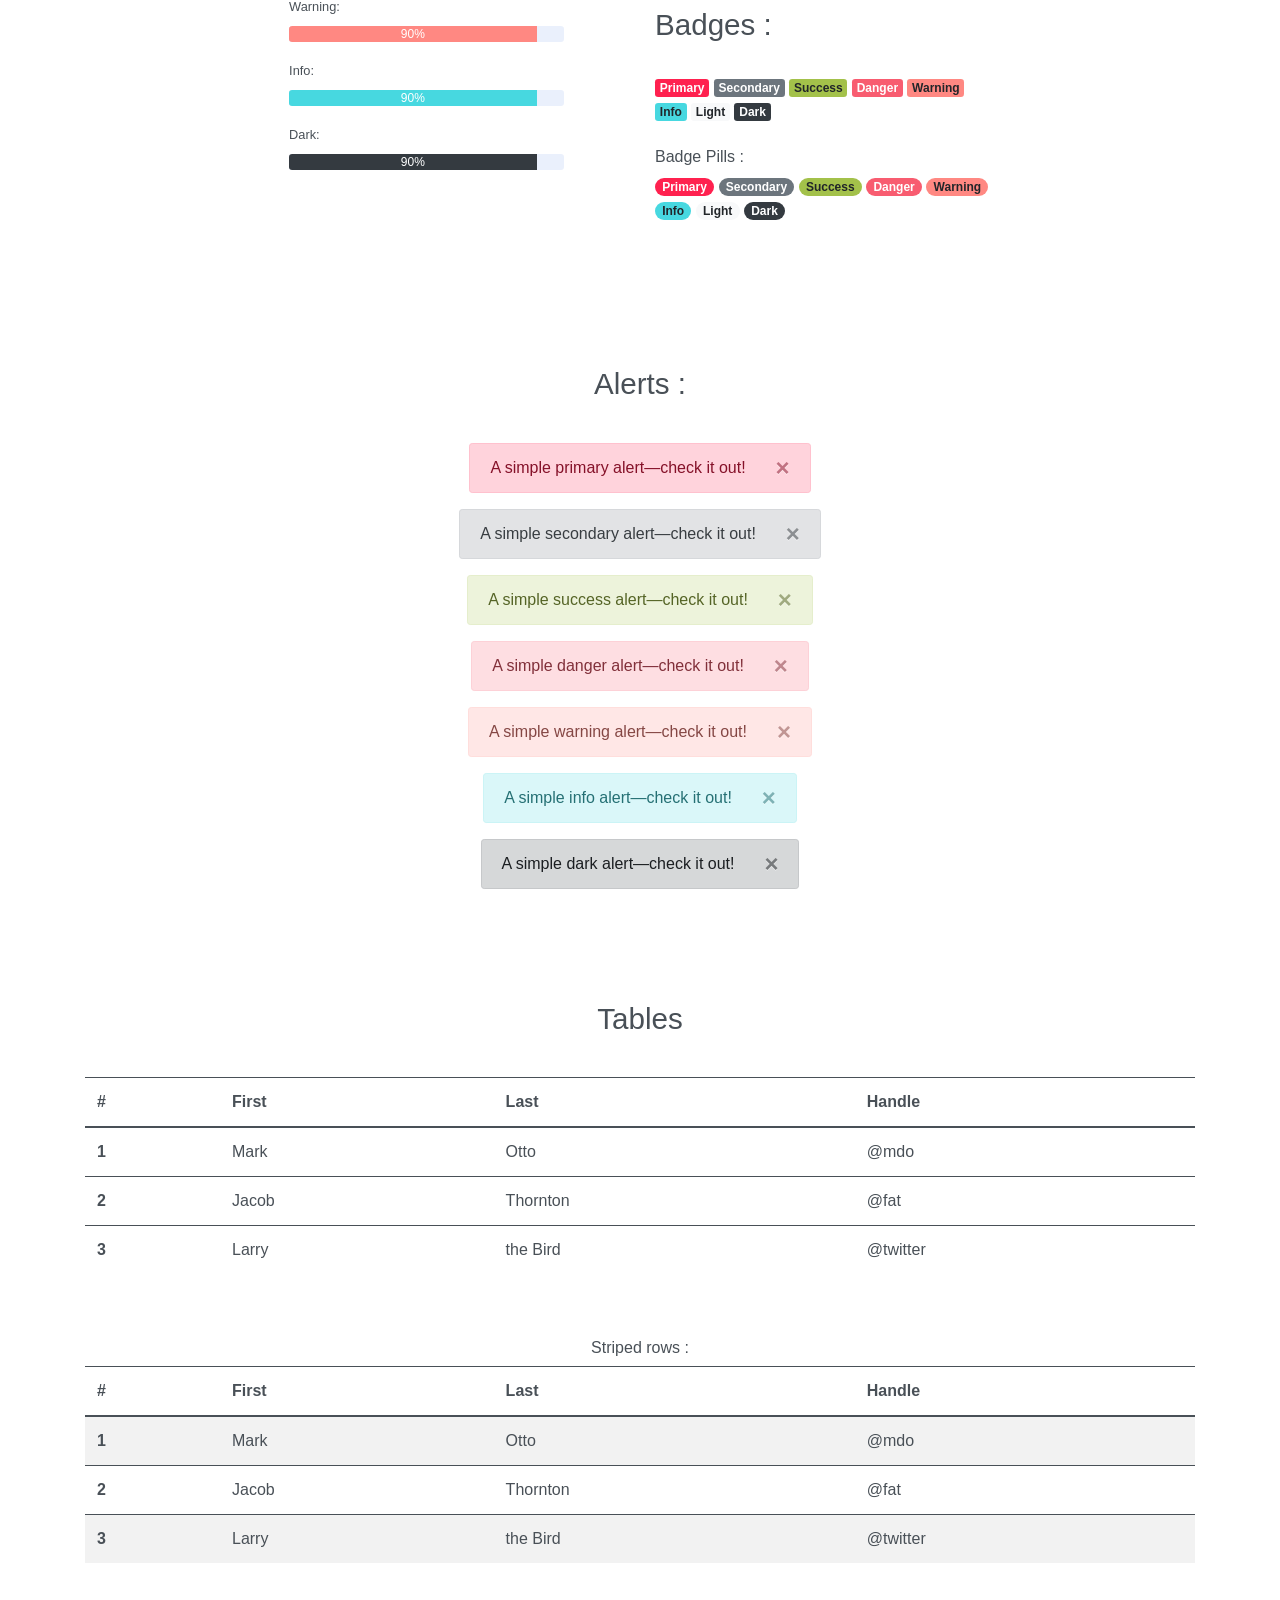
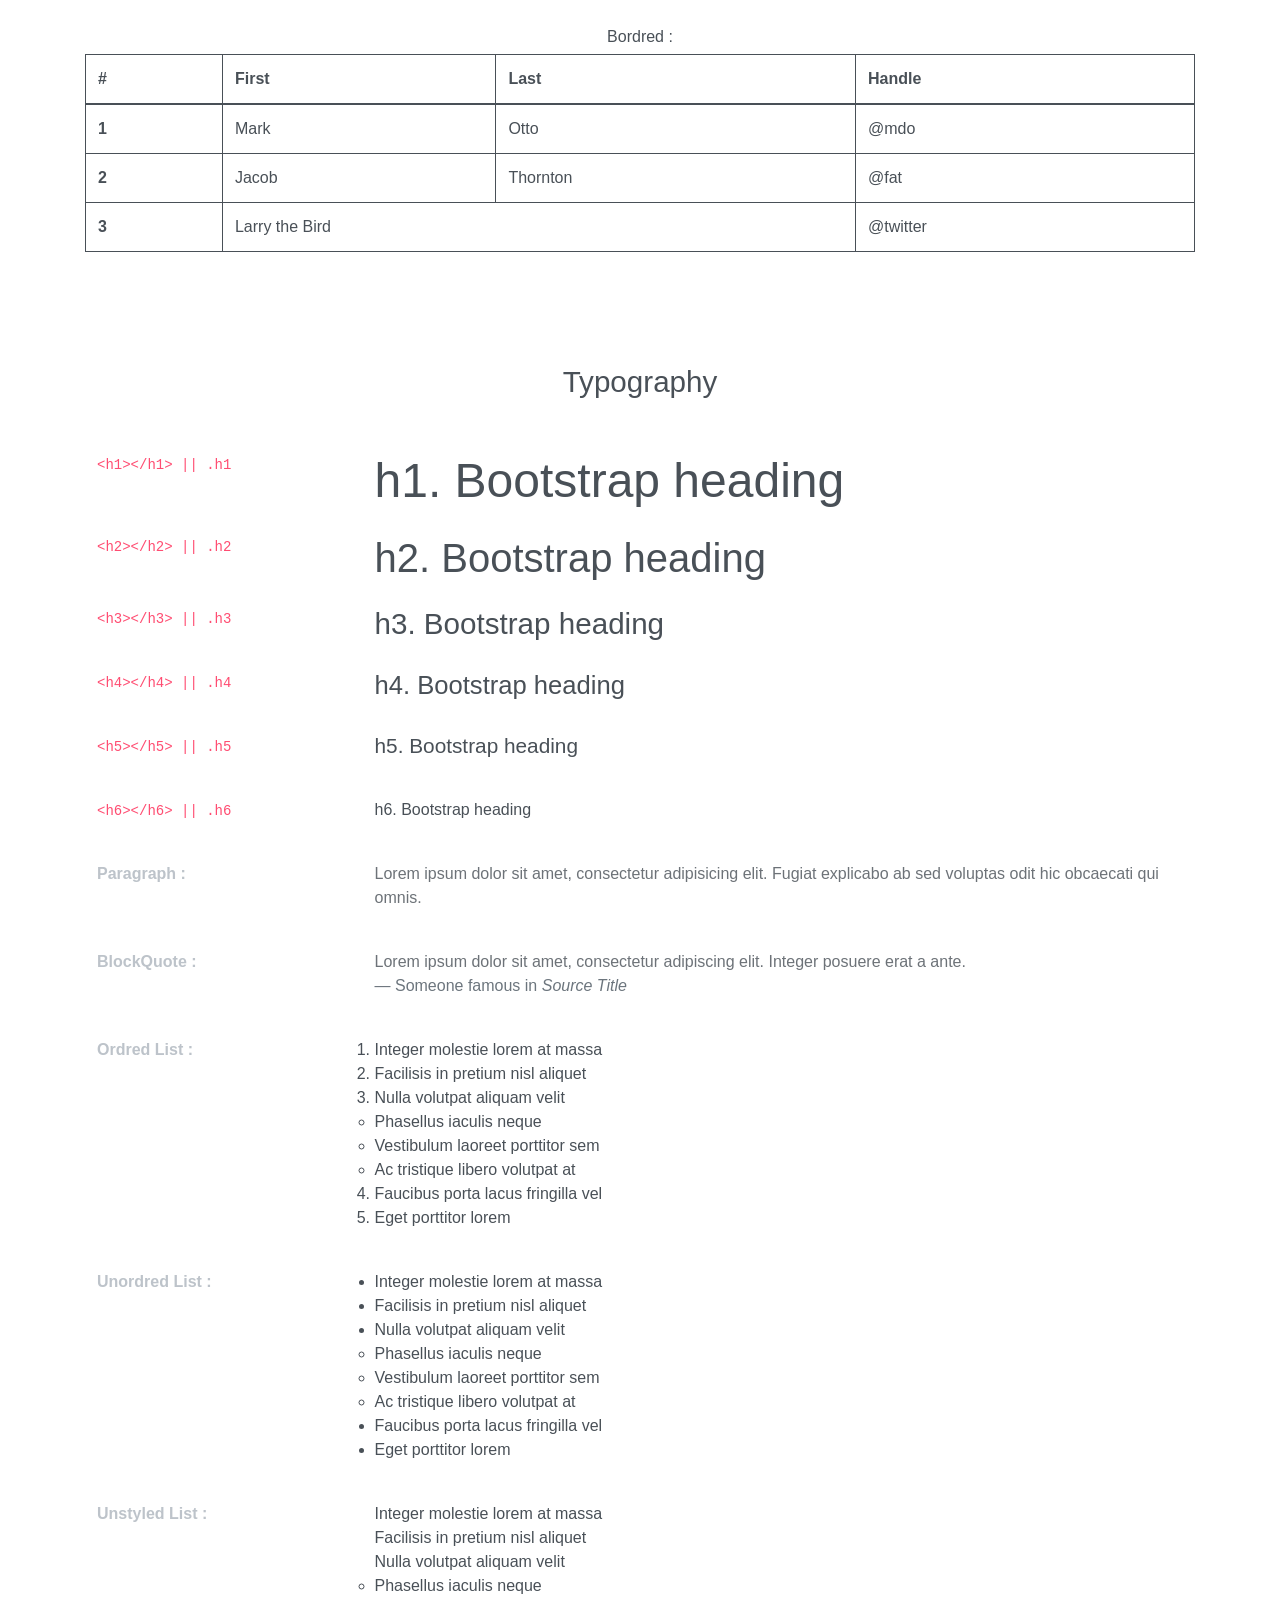
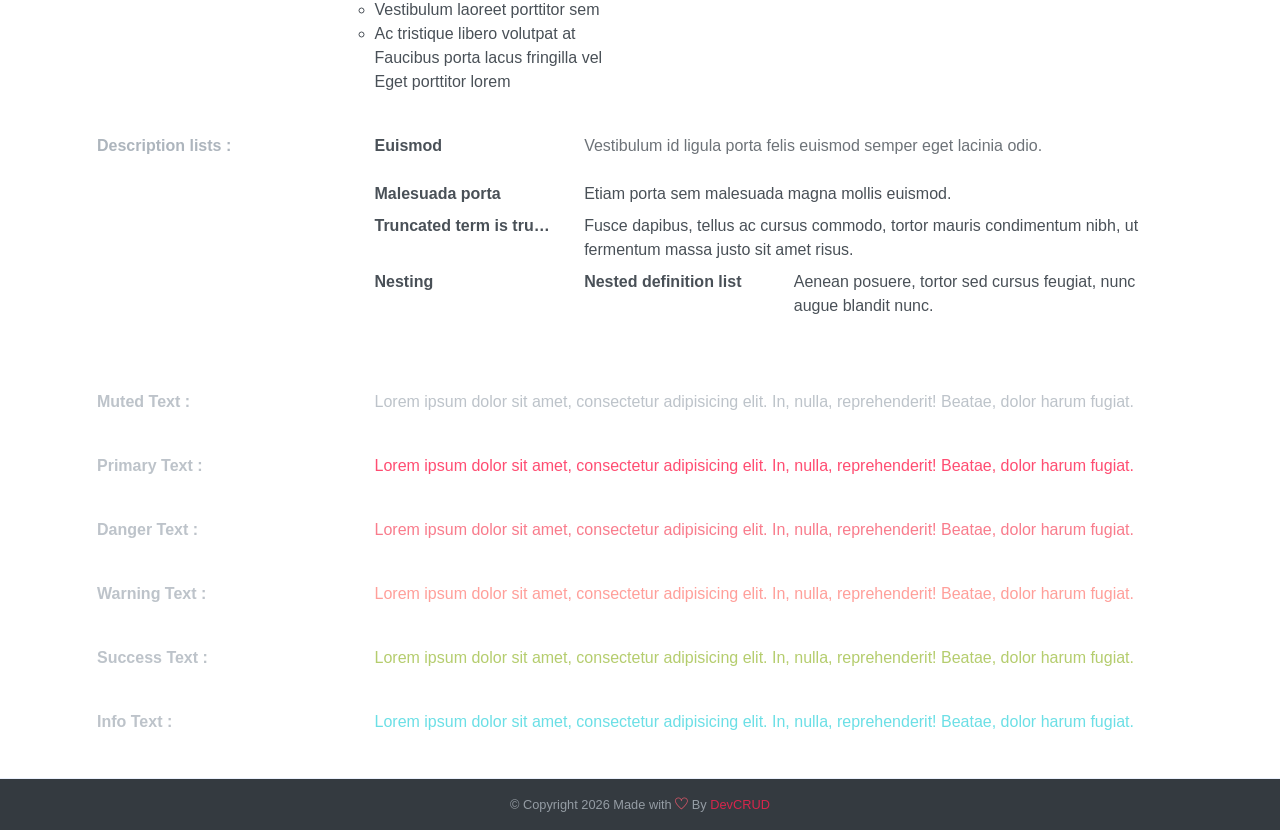
<file: components.html>
<!DOCTYPE html>
<html lang="en">
<head>
   <meta charset="utf-8">
    <meta name="viewport" content="width=device-width, initial-scale=1, shrink-to-fit=no">
    <meta name="description" content="Start your development with Creative Studio landing page.">
    <meta name="author" content="Devcrud">
    <title>Creative Studio | Components</title>

    <!-- font icons -->
    <link rel="stylesheet" href="assets/vendors/themify-icons/css/themify-icons.css">

    <!-- Bootstrap + Creative Studio main styles -->
   <link rel="stylesheet" href="assets/css/creative-studio.css">
</head>

<body class="dark-theme">

   <!-- Page Header -->
   <header class="header header-mini"> 
      <div class="header-title">Components</div> 
      <nav aria-label="breadcrumb">
         <ol class="breadcrumb">
            <li class="breadcrumb-item"><a href="index.html">Home</a></li>
            <li class="breadcrumb-item active" aria-current="page">Components</li>
         </ol>
      </nav>
   </header> <!-- End Of Page Header -->

   <!-- main content -->
   <div class="container">

      <!-- Buttons -->
      <h3 class="mt-5">Buttons</h3>
      <hr>
      <h6 class="section-secondary-title">Styles :</h6>
      <button class="btn btn-primary">Default</button>
      <button class="btn btn-outline-primary">outline</button>
      <button class="btn btn-primary rounded">Rounded</button>
      <button class="btn btn-primary rounded"><i class="ti-thumb-up pr-1"></i> With Icon</button>
      <button class="btn btn-primary circle"><i class="ti-heart"></i></button>

      <h6 class="section-secondary-title mt-5">Sizes :</h6>
      <button class="btn btn-primary btn-lg">Large</button>
      <button class="btn btn-primary ">Regular</button>
      <button class="btn btn-primary btn-sm">Small</button>
      <button class="btn btn-primary w-sm ml-3">w-sm</button>
      <button class="btn btn-primary w-md">w-md</button>
      <button class="btn btn-primary w-lg">w-lg</button>

      <h6 class="section-secondary-title mt-5">Colors :</h6>          
      <button type="button" class="btn btn-primary">Primary</button>
      <button type="button" class="btn btn-secondary">Secondary</button>
      <button type="button" class="btn btn-success">Success</button>
      <button type="button" class="btn btn-danger">Danger</button>
      <button type="button" class="btn btn-warning">Warning</button>
      <button type="button" class="btn btn-info">Info</button>
      <button type="button" class="btn btn-light">Light</button>
      <button type="button" class="btn btn-dark">Dark</button>

      <h6 class="section-secondary-title mt-5">Buttons Tags :</h6>
      <button class="btn btn-primary" type="submit">Button</button>
      <input class="btn btn-primary" type="button" value="Input">
      <input class="btn btn-primary" type="submit" value="Submit">
      <input class="btn btn-primary" type="reset" value="Reset">
      
      <!-- devider -->
      <div class="py-5"></div>

      <!-- Inputs -->
      <h3>Inputs</h3>
      <hr>
      <div class="row mt-5">
         <div class="col-md-6">
            <h6 class="section-secondary-title">Form controls :</h6>        
            <div class="form-group">
               <input type="email" class="form-control" id="exampleFormControlInput1" placeholder="Email address">
            </div>
            <div class="form-group">
               <input type="date" class="form-control" id="exampleFormControlInput1" placeholder="Date">
            </div>
            <div class="form-group">
               <input class="form-control" type="text" placeholder="Readonly input here…" readonly>
            </div>
            <div class="form-group">
               <input class="form-control" id="disabledInput" type="text" placeholder="Disabled input here..." disabled>
            </div>
            <div class="form-group">
               <select class="form-control" id="exampleFormControlSelect1">
                  <option>Example select</option>
                  <option>1</option>
                  <option>2</option>
                  <option>3</option>
                  <option>4</option>
                  <option>5</option>
               </select>
            </div>
            <div class="form-group">
               <select multiple class="form-control" id="exampleFormControlSelect2">
                  <option>Example multiple select</option>
                  <option>1</option>
                  <option>2</option>
                  <option>3</option>
                  <option>4</option>
                  <option>5</option>
               </select>
            </div>
            <div class="form-group">
               <textarea class="form-control" id="exampleFormControlTextarea1" rows="3" placeholder="Example textarea"></textarea>
            </div>
         </div>
         <div class="col-md-6">
            <h6 class="section-secondary-title">Sizes :</h6>    
            <div class="form-group">
               <input class="form-control form-control-lg" type="text" placeholder=".form-control-lg">             
            </div>
            <div class="form-group">
               <input class="form-control" type="text" placeholder="Default input">
            </div>
            <div class="form-group">
               <input class="form-control form-control-sm" type="text" placeholder=".form-control-sm"> 
            </div>
         </div>
      </div> <!-- end of inputs -->   

      <!-- devider -->
      <div class="py-5"></div>             

      <!-- Dropdowns -->
      <h3 class="components-section-title font-weight-normal">Dropdowns</h3>
      <hr>
      <div class="dropdown d-inline-block">
         <button class="btn btn-outline-secondary dropdown-toggle" type="button" id="dropdownMenuButton" data-toggle="dropdown" aria-haspopup="true" aria-expanded="false">
         Dropdown button
         </button>
         <div class="dropdown-menu" aria-labelledby="dropdownMenuButton">
         <a class="dropdown-item" href="#">Action</a>
         <a class="dropdown-item" href="#">Another action</a>
         <a class="dropdown-item" href="#">Something else here</a>
         </div>
      </div>
      <div class="dropdown d-inline-block">
         <a class="btn btn-outline-secondary dropdown-toggle" href="#" role="button" id="dropdownMenuLink" data-toggle="dropdown" aria-haspopup="true" aria-expanded="false">
            Dropdown link
         </a>
         <div class="dropdown-menu" aria-labelledby="dropdownMenuLink">
            <a class="dropdown-item" href="#">Action</a>
            <a class="dropdown-item" href="#">Another action</a>
            <a class="dropdown-item" href="#">Something else here</a>
         </div>
      </div>
      <div class="btn-group">
         <button type="button" class="btn btn-outline-secondary">Split</button>
         <button type="button" class="btn btn-outline-secondary dropdown-toggle dropdown-toggle-split" data-toggle="dropdown" aria-haspopup="true" aria-expanded="false">
         <span class="sr-only">Toggle Dropdown</span>
         </button>
         <div class="dropdown-menu">
            <a class="dropdown-item" href="#">Action</a>
            <a class="dropdown-item" href="#">Another action</a>
            <a class="dropdown-item" href="#">Something else here</a>
            <div class="dropdown-divider"></div>
            <a class="dropdown-item" href="#">Separated link</a>
         </div>
      </div>
      <div class="btn-group">
         <button class="btn btn-outline-secondary dropdown-toggle" type="button" id="dropdownMenuButton" data-toggle="dropdown" aria-haspopup="true" aria-expanded="false">
            Form Dropdown
         </button>
         <div class="dropdown-menu form">
            <form class="px-4 py-3">
               <div class="form-group">
                  <input type="email" class="form-control" id="exampleDropdownFormEmail1" placeholder="email@example.com">
               </div>
               <div class="form-group">
                  <input type="password" class="form-control" id="exampleDropdownFormPassword1" placeholder="Password">
               </div>
               <div class="form-check mb-3">
                  <input type="checkbox" class="form-check-input" id="dropdownCheck">
                  <label class="form-check-label" for="dropdownCheck">
                     Remember me
                  </label>
               </div>
               <button type="submit" class="btn btn-primary btn-block">Sign in</button>
            </form>
            <div class="dropdown-divider"></div>
            <a class="dropdown-item" href="#"><small>New around here? Sign up</small></a>
            <a class="dropdown-item" href="#"><small>Forgot password?</small></a>
         </div>
      </div>       
      <h6 class="section-secondary-title mt-5">Directions :</h6>  
      <div class="btn-group dropup">
         <button type="button" class="btn btn-outline-secondary dropdown-toggle" data-toggle="dropdown" aria-haspopup="true" aria-expanded="false">
            Dropup
         </button>
         <div class="dropdown-menu">
            <a class="dropdown-item" href="#">Action</a>
            <a class="dropdown-item" href="#">Another action</a>
            <a class="dropdown-item" href="#">Something else here</a>
            <div class="dropdown-divider"></div>
            <a class="dropdown-item" href="#">Separated link</a>
         </div>
      </div>
      <div class="btn-group dropright">
         <button type="button" class="btn btn-outline-secondary dropdown-toggle" data-toggle="dropdown" aria-haspopup="true" aria-expanded="false">
            Dropup
         </button>
         <div class="dropdown-menu">
            <a class="dropdown-item" href="#">Action</a>
            <a class="dropdown-item" href="#">Another action</a>
            <a class="dropdown-item" href="#">Something else here</a>
            <div class="dropdown-divider"></div>
            <a class="dropdown-item" href="#">Separated link</a>
         </div>
      </div>
      <div class="btn-group">
         <button type="button" class="btn btn-outline-secondary dropdown-toggle" data-toggle="dropdown" aria-haspopup="true" aria-expanded="false">
            Dropdown
         </button>
         <div class="dropdown-menu">
            <a class="dropdown-item" href="#">Action</a>
            <a class="dropdown-item" href="#">Another action</a>
            <a class="dropdown-item" href="#">Something else here</a>
            <div class="dropdown-divider"></div>
            <a class="dropdown-item" href="#">Separated link</a>
         </div>
      </div>
      <div class="btn-group dropleft">
         <button type="button" class="btn btn-outline-secondary dropdown-toggle" data-toggle="dropdown" aria-haspopup="true" aria-expanded="false">
            Dropdown
         </button>
         <div class="dropdown-menu">
            <a class="dropdown-item" href="#">Action</a>
            <a class="dropdown-item" href="#">Another action</a>
            <a class="dropdown-item" href="#">Something else here</a>
            <div class="dropdown-divider"></div>
            <a class="dropdown-item" href="#">Separated link</a>
         </div>
      </div> <!-- end of Dropdowns -->  

      <!-- devider -->
      <div class="py-5"></div>   

      <!-- navbars -->
      <h3 class="components-section-title font-weight-normal mt-5">Navigations</h3>
      <hr>
      <nav class="navbar navbar-expand-sm navbar-dark bg-primary rounded shadow mb-3">
         <div class="container">
            <a class="navbar-brand" href="#">Primary Color</a>
            <button class="navbar-toggler ml-auto" type="button" data-toggle="collapse" data-target="#navbarSupportedContent" aria-controls="navbarSupportedContent" aria-expanded="false" aria-label="Toggle navigation">
            <span class="navbar-toggler-icon"></span>
            </button>
            <div class="collapse navbar-collapse" id="navbarSupportedContent">
               <ul class="navbar-nav ml-auto"> 
                  <li class="nav-item">
                     <a class="nav-link" href="#about">About Us</a>
                  </li>
                  <li class="nav-item">
                     <a class="nav-link" href="#service">Our Service</a>
                  </li>
                  <li class="nav-item">
                     <a class="nav-link" href="#team">Our Team</a>
                  </li>
                  <li class="nav-item">
                     <a href="#book-table" class="ml-4 mt-1 btn btn-light btn-sm">navbar button</a>
                  </li>
               </ul>                       
            </div>
         </div>
      </nav>
      <nav class="navbar navbar-expand-sm navbar-dark bg-secondary rounded shadow mb-3">
         <div class="container">
            <a class="navbar-brand" href="#">Secondary Color</a>
            <button class="navbar-toggler ml-auto" type="button" data-toggle="collapse" data-target="#navbarSupportedContent" aria-controls="navbarSupportedContent" aria-expanded="false" aria-label="Toggle navigation">
            <span class="navbar-toggler-icon"></span>
            </button>
            <div class="collapse navbar-collapse" id="navbarSupportedContent">
               <ul class="navbar-nav ml-auto"> 
                  <li class="nav-item">
                     <a class="nav-link" href="#about">About Us</a>
                  </li>
                  <li class="nav-item">
                     <a class="nav-link" href="#service">Our Service</a>
                  </li>
                  <li class="nav-item">
                     <a class="nav-link" href="#team">Our Team</a>
                  </li>
                  <li class="nav-item">
                     <a href="#book-table" class="ml-4 mt-1 btn btn-light btn-sm">navbar button</a>
                  </li>
               </ul>                       
            </div>
         </div>
      </nav>
      <nav class="navbar navbar-expand-sm navbar-dark bg-success rounded shadow mb-3">
         <div class="container">
            <a class="navbar-brand" href="#">Success Color</a>
            <button class="navbar-toggler ml-auto" type="button" data-toggle="collapse" data-target="#navbarSupportedContent" aria-controls="navbarSupportedContent" aria-expanded="false" aria-label="Toggle navigation">
            <span class="navbar-toggler-icon"></span>
            </button>
            <div class="collapse navbar-collapse" id="navbarSupportedContent">
               <ul class="navbar-nav ml-auto"> 
                  <li class="nav-item">
                     <a class="nav-link" href="#about">About Us</a>
                  </li>
                  <li class="nav-item">
                     <a class="nav-link" href="#service">Our Service</a>
                  </li>
                  <li class="nav-item">
                     <a class="nav-link" href="#team">Our Team</a>
                  </li>
                  <li class="nav-item">
                     <a href="#book-table" class="ml-4 mt-1 btn btn-light btn-sm">navbar button</a>
                  </li>
               </ul>                       
            </div>
         </div>
      </nav>
      <nav class="navbar navbar-expand-sm navbar-dark bg-info rounded shadow mb-3">
         <div class="container">
            <a class="navbar-brand" href="#">Info Color</a>
            <button class="navbar-toggler ml-auto" type="button" data-toggle="collapse" data-target="#navbarSupportedContent" aria-controls="navbarSupportedContent" aria-expanded="false" aria-label="Toggle navigation">
            <span class="navbar-toggler-icon"></span>
            </button>
            <div class="collapse navbar-collapse" id="navbarSupportedContent">
               <ul class="navbar-nav ml-auto"> 
                  <li class="nav-item">
                     <a class="nav-link" href="#about">About Us</a>
                  </li>
                  <li class="nav-item">
                     <a class="nav-link" href="#service">Our Service</a>
                  </li>
                  <li class="nav-item">
                     <a class="nav-link" href="#team">Our Team</a>
                  </li>
                  <li class="nav-item">
                     <a href="#book-table" class="ml-4 mt-1 btn btn-light btn-sm">navbar button</a>
                  </li>
               </ul>                       
            </div>
         </div>
      </nav>
      <nav class="navbar navbar-expand-sm navbar-dark bg-warning rounded shadow mb-3">
         <div class="container">
            <a class="navbar-brand" href="#">Warning Color</a>
            <button class="navbar-toggler ml-auto" type="button" data-toggle="collapse" data-target="#navbarSupportedContent" aria-controls="navbarSupportedContent" aria-expanded="false" aria-label="Toggle navigation">
            <span class="navbar-toggler-icon"></span>
            </button>
            <div class="collapse navbar-collapse" id="navbarSupportedContent">
               <ul class="navbar-nav ml-auto"> 
                  <li class="nav-item">
                     <a class="nav-link" href="#about">About Us</a>
                  </li>
                  <li class="nav-item">
                     <a class="nav-link" href="#service">Our Service</a>
                  </li>
                  <li class="nav-item">
                     <a class="nav-link" href="#team">Our Team</a>
                  </li>
                  <li class="nav-item">
                     <a href="#book-table" class="ml-4 mt-1 btn btn-light btn-sm">navbar button</a>
                  </li>
               </ul>                       
            </div>
         </div>
      </nav>
      <nav class="navbar navbar-expand-sm navbar-dark bg-danger rounded shadow mb-3">
         <div class="container">
            <a class="navbar-brand" href="#">Danger Color</a>
            <button class="navbar-toggler ml-auto" type="button" data-toggle="collapse" data-target="#navbarSupportedContent" aria-controls="navbarSupportedContent" aria-expanded="false" aria-label="Toggle navigation">
            <span class="navbar-toggler-icon"></span>
            </button>
            <div class="collapse navbar-collapse" id="navbarSupportedContent">
               <ul class="navbar-nav ml-auto"> 
                  <li class="nav-item">
                     <a class="nav-link" href="#about">About Us</a>
                  </li>
                  <li class="nav-item">
                     <a class="nav-link" href="#service">Our Service</a>
                  </li>
                  <li class="nav-item">
                     <a class="nav-link" href="#team">Our Team</a>
                  </li>
                  <li class="nav-item">
                     <a href="#book-table" class="ml-4 mt-1 btn btn-light btn-sm">navbar button</a>
                  </li>
               </ul>                       
            </div>
         </div>
      </nav>
      <nav class="navbar navbar-expand-sm navbar-dark bg-dark rounded shadow mb-3">
         <div class="container">
            <a class="navbar-brand" href="#">Dark Color</a>
            <button class="navbar-toggler ml-auto" type="button" data-toggle="collapse" data-target="#navbarSupportedContent" aria-controls="navbarSupportedContent" aria-expanded="false" aria-label="Toggle navigation">
            <span class="navbar-toggler-icon"></span>
            </button>
            <div class="collapse navbar-collapse" id="navbarSupportedContent">
               <ul class="navbar-nav ml-auto"> 
                  <li class="nav-item">
                     <a class="nav-link" href="#about">About Us</a>
                  </li>
                  <li class="nav-item">
                     <a class="nav-link" href="#service">Our Service</a>
                  </li>
                  <li class="nav-item">
                     <a class="nav-link" href="#team">Our Team</a>
                  </li>
                  <li class="nav-item">
                     <a href="#book-table" class="ml-4 mt-1 btn btn-primary btn-sm">navbar button</a>
                  </li>
               </ul>                       
            </div>
         </div>
      </nav>
      <nav class="navbar navbar-expand-sm navbar-light bg-light rounded shadow mb-3">
         <div class="container">
            <a class="navbar-brand" href="#">Dark Color</a>
            <button class="navbar-toggler ml-auto" type="button" data-toggle="collapse" data-target="#navbarSupportedContent" aria-controls="navbarSupportedContent" aria-expanded="false" aria-label="Toggle navigation">
            <span class="navbar-toggler-icon"></span>
            </button>
            <div class="collapse navbar-collapse" id="navbarSupportedContent">
               <ul class="navbar-nav ml-auto"> 
                  <li class="nav-item">
                     <a class="nav-link" href="#about">About Us</a>
                  </li>
                  <li class="nav-item">
                     <a class="nav-link" href="#service">Our Service</a>
                  </li>
                  <li class="nav-item">
                     <a class="nav-link" href="#team">Our Team</a>
                  </li>
                  <li class="nav-item">
                     <a href="#book-table" class="ml-4 mt-1 btn btn-dark btn-sm">navbar button</a>
                  </li>
               </ul>                       
            </div>
         </div>
      </nav>
      <!-- End of navbars -->

      <!-- devider -->
      <div class="py-5"></div>   
      
      <!-- progress bars -->
      <div class="row justify-content-between">
         <div class="col-md-5">
            <h3 class="components-section-title font-weight-normal mt-5">Progress Bars :</h3>
            <hr>
            <small>Default: </small>
            <div class="progress mt-2 mb-3">
               <div class="progress-bar" role="progressbar" style="width: 90%" aria-valuenow="25" aria-valuemin="0" aria-valuemax="100"><span>90%</span></div>
            </div>
            <small>Success:</small>
            <div class="progress mt-2 mb-3">
               <div class="progress-bar bg-success" role="progressbar" style="width: 90%" aria-valuenow="25" aria-valuemin="0" aria-valuemax="100"><span>90%</span></div>
            </div>
            <small>Danger:</small>
            <div class="progress mt-2 mb-3">
               <div class="progress-bar bg-danger" role="progressbar" style="width: 90%" aria-valuenow="25" aria-valuemin="0" aria-valuemax="100"><span>90%</span></div>
            </div>
            <small>Warning:</small>
            <div class="progress mt-2 mb-3">
               <div class="progress-bar bg-warning" role="progressbar" style="width: 90%" aria-valuenow="25" aria-valuemin="0" aria-valuemax="100"><span>90%</span></div>
            </div>
            <small>Info:</small>
            <div class="progress mt-2 mb-3">
               <div class="progress-bar bg-info" role="progressbar" style="width: 90%" aria-valuenow="25" aria-valuemin="0" aria-valuemax="100"><span>90%</span></div>
            </div>
            <small>Dark:</small>
            <div class="progress mt-2 mb-3">
               <div class="progress-bar bg-dark" role="progressbar" style="width: 90%" aria-valuenow="25" aria-valuemin="0" aria-valuemax="100"><span>90%</span></div>
            </div>
         </div>
         <div class="col-md-6">
            <h3 class="components-section-title font-weight-normal mt-5">Paginations :</h3>
            <hr>
            <nav aria-label="Page navigation example">
               <ul class="pagination pagination-sm">
                  <li class="page-item"><a class="page-link" href="#"><i class="ti-angle-double-left"></i></a></li>
                  <li class="page-item"><a class="page-link" href="#">1</a></li>
                  <li class="page-item"><a class="page-link" href="#">2</a></li>
                  <li class="page-item active"><a class="page-link" href="#">3</a></li>
                  <li class="page-item"><a class="page-link" href="#">4</a></li>
                  <li class="page-item"><a class="page-link" href="#">5</a></li>
                  <li class="page-item"><a class="page-link" href="#"><i class="ti-angle-double-right"></i></a></li>
               </ul>
            </nav>
            <nav aria-label="Page navigation example">
               <ul class="pagination">
               <li class="page-item"><a class="page-link" href="#"><i class="ti-angle-double-left"></i></a></li>
                  <li class="page-item"><a class="page-link" href="#">1</a></li>
                  <li class="page-item"><a class="page-link" href="#">2</a></li>
                  <li class="page-item active"><a class="page-link" href="#">3</a></li>
                  <li class="page-item"><a class="page-link" href="#">4</a></li>
                  <li class="page-item"><a class="page-link" href="#">5</a></li>
                  <li class="page-item"><a class="page-link" href="#"><i class="ti-angle-double-right"></i></a></li>
               </ul>
            </nav>
            <nav aria-label="Page navigation example">
               <ul class="pagination pagination-lg">
                  <li class="page-item"><a class="page-link" href="#"><i class="ti-angle-double-left"></i></a></li>
                  <li class="page-item"><a class="page-link" href="#">1</a></li>
                  <li class="page-item"><a class="page-link" href="#">2</a></li>
                  <li class="page-item active"><a class="page-link" href="#">3</a></li>
                  <li class="page-item"><a class="page-link" href="#">4</a></li>
                  <li class="page-item"><a class="page-link" href="#">5</a></li>
                  <li class="page-item"><a class="page-link" href="#"><i class="ti-angle-double-right"></i></a></li>
               </ul>
            </nav>

            <!-- Badges -->
            <h3 class="components-section-title font-weight-normal mt-5">Badges :</h3>
            <hr>
            <span class="badge badge-primary">Primary</span>
            <span class="badge badge-secondary">Secondary</span>
            <span class="badge badge-success">Success</span>
            <span class="badge badge-danger">Danger</span>
            <span class="badge badge-warning">Warning</span>
            <span class="badge badge-info">Info</span>
            <span class="badge badge-light">Light</span>
            <span class="badge badge-dark">Dark</span>
            <h6 class="section-secondary-title mt-4 mb-2">Badge Pills :</h6>
            <span class="badge badge-pill badge-primary">Primary</span>
            <span class="badge badge-pill badge-secondary">Secondary</span>
            <span class="badge badge-pill badge-success">Success</span>
            <span class="badge badge-pill badge-danger">Danger</span>
            <span class="badge badge-pill badge-warning">Warning</span>
            <span class="badge badge-pill badge-info">Info</span>
            <span class="badge badge-pill badge-light">Light</span>
            <span class="badge badge-pill badge-dark">Dark</span>
         </div>
      </div> <!-- End of Progress bars -->

      <!-- devider -->
      <div class="py-5"></div>  

      <!-- Alerts -->
      <h3 class="components-section-title font-weight-normal mt-5">Alerts :</h3>
      <hr>
      <div class="alert alert-primary alert-dismissible fade show" role="alert">
         A simple primary alert—check it out!
         <button type="button" class="close" data-dismiss="alert" aria-label="Close">
            <span aria-hidden="true">&times;</span>
         </button>
      </div>
      <div class="alert alert-secondary alert-dismissible fade show" role="alert">
         A simple secondary alert—check it out!
         <button type="button" class="close" data-dismiss="alert" aria-label="Close">
            <span aria-hidden="true">&times;</span>
         </button>
      </div>
      <div class="alert alert-success alert-dismissible fade show" role="alert">
         A simple success alert—check it out!
         <button type="button" class="close" data-dismiss="alert" aria-label="Close">
            <span aria-hidden="true">&times;</span>
         </button>
      </div>
      <div class="alert alert-danger alert-dismissible fade show" role="alert">
         A simple danger alert—check it out!
         <button type="button" class="close" data-dismiss="alert" aria-label="Close">
            <span aria-hidden="true">&times;</span>
         </button>
      </div>
      <div class="alert alert-warning alert-dismissible fade show" role="alert">
         A simple warning alert—check it out!
         <button type="button" class="close" data-dismiss="alert" aria-label="Close">
            <span aria-hidden="true">&times;</span>
         </button>
      </div>
      <div class="alert alert-info alert-dismissible fade show" role="alert">
         A simple info alert—check it out!
         <button type="button" class="close" data-dismiss="alert" aria-label="Close">
            <span aria-hidden="true">&times;</span>
         </button>
      </div>
      <div class="alert alert-dark alert-dismissible fade show" role="alert">
         A simple dark alert—check it out!
         <button type="button" class="close" data-dismiss="alert" aria-label="Close">
            <span aria-hidden="true">&times;</span>
         </button>
      </div>
      <!-- end of alerts -->

      <!-- devider -->
      <div class="py-5"></div> 
   
      <!-- tables -->
      <h3 class="components-section-title">Tables</h3>
      <hr>
      <table class="table">
         <thead>
            <tr>
               <th scope="col">#</th>
               <th scope="col">First</th>
               <th scope="col">Last</th>
               <th scope="col">Handle</th>
            </tr>
         </thead>
         <tbody>
            <tr>
               <th scope="row">1</th>
               <td>Mark</td>
               <td>Otto</td>
               <td>@mdo</td>
            </tr>
            <tr>
               <th scope="row">2</th>
               <td>Jacob</td>
               <td>Thornton</td>
               <td>@fat</td>
            </tr>
            <tr>
               <th scope="row">3</th>
               <td>Larry</td>
               <td>the Bird</td>
               <td>@twitter</td>
            </tr>
         </tbody>
      </table>

      <h6 class="section-secondary-title mt-5">Striped rows :</h6>
      <table class="table table-striped">
         <thead>
            <tr>
               <th scope="col">#</th>
               <th scope="col">First</th>
               <th scope="col">Last</th>
               <th scope="col">Handle</th>
            </tr>
         </thead>
         <tbody>
            <tr>
               <th scope="row">1</th>
               <td>Mark</td>
               <td>Otto</td>
               <td>@mdo</td>
            </tr>
            <tr>
               <th scope="row">2</th>
               <td>Jacob</td>
               <td>Thornton</td>
               <td>@fat</td>
            </tr>
            <tr>
               <th scope="row">3</th>
               <td>Larry</td>
               <td>the Bird</td>
               <td>@twitter</td>
            </tr>
         </tbody>
      </table>

      <h6 class="section-secondary-title mt-5">Bordred :</h6>
      <table class="table table-bordered">
         <thead>
            <tr>
               <th scope="col">#</th>
               <th scope="col">First</th>
               <th scope="col">Last</th>
               <th scope="col">Handle</th>
            </tr>
         </thead>
         <tbody>
            <tr>
               <th scope="row">1</th>
               <td>Mark</td>
               <td>Otto</td>
               <td>@mdo</td>
            </tr>
            <tr>
               <th scope="row">2</th>
               <td>Jacob</td>
               <td>Thornton</td>
               <td>@fat</td>
            </tr>
            <tr>
               <th scope="row">3</th>
               <td colspan="2">Larry the Bird</td>
               <td>@twitter</td>
            </tr>
         </tbody>
      </table>
      <!-- end of tables -->

      <!-- devider -->
      <div class="py-5"></div> 

      <!-- typography -->
      <h3 class="components-section-title">Typography</h3>
      <hr>
      
      <table class="table table-borderless v-align-center">
         <tbody>
            <tr>
               <td>
                  <p><code class="highlighter-rouge">&lt;h1&gt;&lt;/h1&gt; || .h1</code></p>
               </td>
               <td class="w-75"><span class="h1">h1. Bootstrap heading</span></td>
            </tr>
            <tr>
               <td>
                  <p><code class="highlighter-rouge">&lt;h2&gt;&lt;/h2&gt; || .h2</code></p>
               </td>
               <td><span class="h2">h2. Bootstrap heading</span></td>
            </tr>
            <tr>
               <td>
                  <p><code class="highlighter-rouge">&lt;h3&gt;&lt;/h3&gt; || .h3</code></p>
               </td>
               <td><span class="h3">h3. Bootstrap heading</span></td>
            </tr>
            <tr>
               <td>
                  <p><code class="highlighter-rouge">&lt;h4&gt;&lt;/h4&gt; || .h4</code></p>
               </td>
               <td><span class="h4">h4. Bootstrap heading</span></td>
            </tr>
            <tr>
               <td>
                  <p><code class="highlighter-rouge">&lt;h5&gt;&lt;/h5&gt; || .h5</code></p>
               </td>
               <td><span class="h5">h5. Bootstrap heading</span></td>
            </tr>
            <tr>
               <td>
                  <p><code class="highlighter-rouge">&lt;h6&gt;&lt;/h6&gt; || .h6</code></p>
               </td>
               <td><span class="h6">h6. Bootstrap heading</span></td>
            </tr>
            <tr>
               <td>
                  <p class="font-weight-bold text-muted">Paragraph :</p>
               </td>
               <td><p>Lorem ipsum dolor sit amet, consectetur adipisicing elit. Fugiat explicabo ab sed voluptas odit hic obcaecati qui omnis.</p></td>
            </tr>
            <tr>
               <td>
                  <p class="font-weight-bold text-muted">BlockQuote :</p>
               </td>
               <td>
                  <blockquote class="blockquote">
                     <p class="mb-0">Lorem ipsum dolor sit amet, consectetur adipiscing elit. Integer posuere erat a ante.</p>
                     <footer class="blockquote-footer">Someone famous in <cite title="Source Title">Source Title</cite></footer>
                  </blockquote>
               </td>
            </tr>

           
            <tr>
               <td><p class="font-weight-bold text-muted">Ordred List :</p></td>
               <td>
                  <ol>
                     <li>Integer molestie lorem at massa</li>
                     <li>Facilisis in pretium nisl aliquet</li>
                     <li>Nulla volutpat aliquam velit
                        <ul>
                           <li>Phasellus iaculis neque</li>
                           <li>Vestibulum laoreet porttitor sem</li>
                           <li>Ac tristique libero volutpat at</li>
                        </ul>
                     </li>
                     <li>Faucibus porta lacus fringilla vel</li>
                     <li>Eget porttitor lorem</li>
                  </ol>
               </td>
            </tr>
            <tr>
               <td><p class="font-weight-bold text-muted">Unordred List :</p></td>
               <td>
                  <ul >
                     <li>Integer molestie lorem at massa</li>
                     <li>Facilisis in pretium nisl aliquet</li>
                     <li>Nulla volutpat aliquam velit
                        <ul>
                           <li>Phasellus iaculis neque</li>
                           <li>Vestibulum laoreet porttitor sem</li>
                           <li>Ac tristique libero volutpat at</li>
                        </ul>
                     </li>
                     <li>Faucibus porta lacus fringilla vel</li>
                     <li>Eget porttitor lorem</li>
                  </ul>
               </td>
            </tr>
            <tr>
               <td><p class="font-weight-bold text-muted">Unstyled List :</p></td>
               <td>
                  <ul class="list-unstyled">
                     <li>Integer molestie lorem at massa</li>
                     <li>Facilisis in pretium nisl aliquet</li>
                     <li>Nulla volutpat aliquam velit
                        <ul>
                           <li>Phasellus iaculis neque</li>
                           <li>Vestibulum laoreet porttitor sem</li>
                           <li>Ac tristique libero volutpat at</li>
                        </ul>
                     </li>
                     <li>Faucibus porta lacus fringilla vel</li>
                     <li>Eget porttitor lorem</li>
                  </ul>
               </td>
            </tr>
            <tr>
               <td class="font-weight-bold text-muted">Description lists : </td>
               <td>
                  <dl class="row">
                     <dt class="col-sm-3">Euismod</dt>
                     <dd class="col-sm-9">
                        <p>Vestibulum id ligula porta felis euismod semper eget lacinia odio.</p>
                     </dd>

                     <dt class="col-sm-3">Malesuada porta</dt>
                     <dd class="col-sm-9">Etiam porta sem malesuada magna mollis euismod.</dd>

                     <dt class="col-sm-3 text-truncate">Truncated term is truncated</dt>
                     <dd class="col-sm-9">Fusce dapibus, tellus ac cursus commodo, tortor mauris condimentum nibh, ut fermentum massa justo sit amet risus.</dd>

                     <dt class="col-sm-3">Nesting</dt>
                     <dd class="col-sm-9">
                        <dl class="row">
                           <dt class="col-sm-4">Nested definition list</dt>
                           <dd class="col-sm-8">Aenean posuere, tortor sed cursus feugiat, nunc augue blandit nunc.</dd>
                        </dl>
                     </dd>
                  </dl>
               </td>
            </tr>
            <tr>
               <td>
                  <p class="font-weight-bold text-muted">Muted Text :</p>
               </td>
               <td>
                  <p class="text-muted">Lorem ipsum dolor sit amet, consectetur adipisicing elit. In, nulla, reprehenderit! Beatae, dolor harum fugiat.</p>
               </td>
            </tr>
            <tr>
               <td>
                  <p class="font-weight-bold text-muted">Primary Text :</p>
               </td>
               <td>
                  <p class="text-primary">Lorem ipsum dolor sit amet, consectetur adipisicing elit. In, nulla, reprehenderit! Beatae, dolor harum fugiat.</p>
               </td>
            </tr>
            <tr>
               <td>
                  <p class="font-weight-bold text-muted">Danger Text :</p>
               </td>
               <td>
                  <p class="text-danger">Lorem ipsum dolor sit amet, consectetur adipisicing elit. In, nulla, reprehenderit! Beatae, dolor harum fugiat.</p>
               </td>
            </tr>
            <tr>
               <td>
                  <p class="font-weight-bold text-muted">Warning Text :</p>
               </td>
               <td>
                  <p class="text-warning">Lorem ipsum dolor sit amet, consectetur adipisicing elit. In, nulla, reprehenderit! Beatae, dolor harum fugiat.</p>
               </td>
            </tr>
            <tr>
               <td>
                  <p class="font-weight-bold text-muted">Success Text :</p>
               </td>
               <td>
                  <p class="text-success">Lorem ipsum dolor sit amet, consectetur adipisicing elit. In, nulla, reprehenderit! Beatae, dolor harum fugiat.</p>
               </td>
            </tr>
            <tr>
               <td>
                  <p class="font-weight-bold text-muted">Info Text :</p>
               </td>
               <td>
                  <p class="text-info">Lorem ipsum dolor sit amet, consectetur adipisicing elit. In, nulla, reprehenderit! Beatae, dolor harum fugiat.</p>
               </td>
            </tr>
         </tbody>
      </table>
   </div>
   <!-- end of typography -->

   <!-- Page Footer -->
   <div class="bg-dark text-light text-center border-top wow fadeIn">
        <p class="mb-0 py-3 text-muted small">&copy; Copyright <script>document.write(new Date().getFullYear())</script> Made with <i class="ti-heart text-danger"></i> By <a href="http://devcrud.com">DevCRUD</a></p>
    </div>
    <!-- End of Page Footer -->
   
   <!-- core  -->
   <script src="assets/vendors/jquery/jquery-3.4.1.js"></script>
   <script src="assets/vendors/bootstrap/bootstrap.bundle.js"></script>

</body>
</html>
</file>
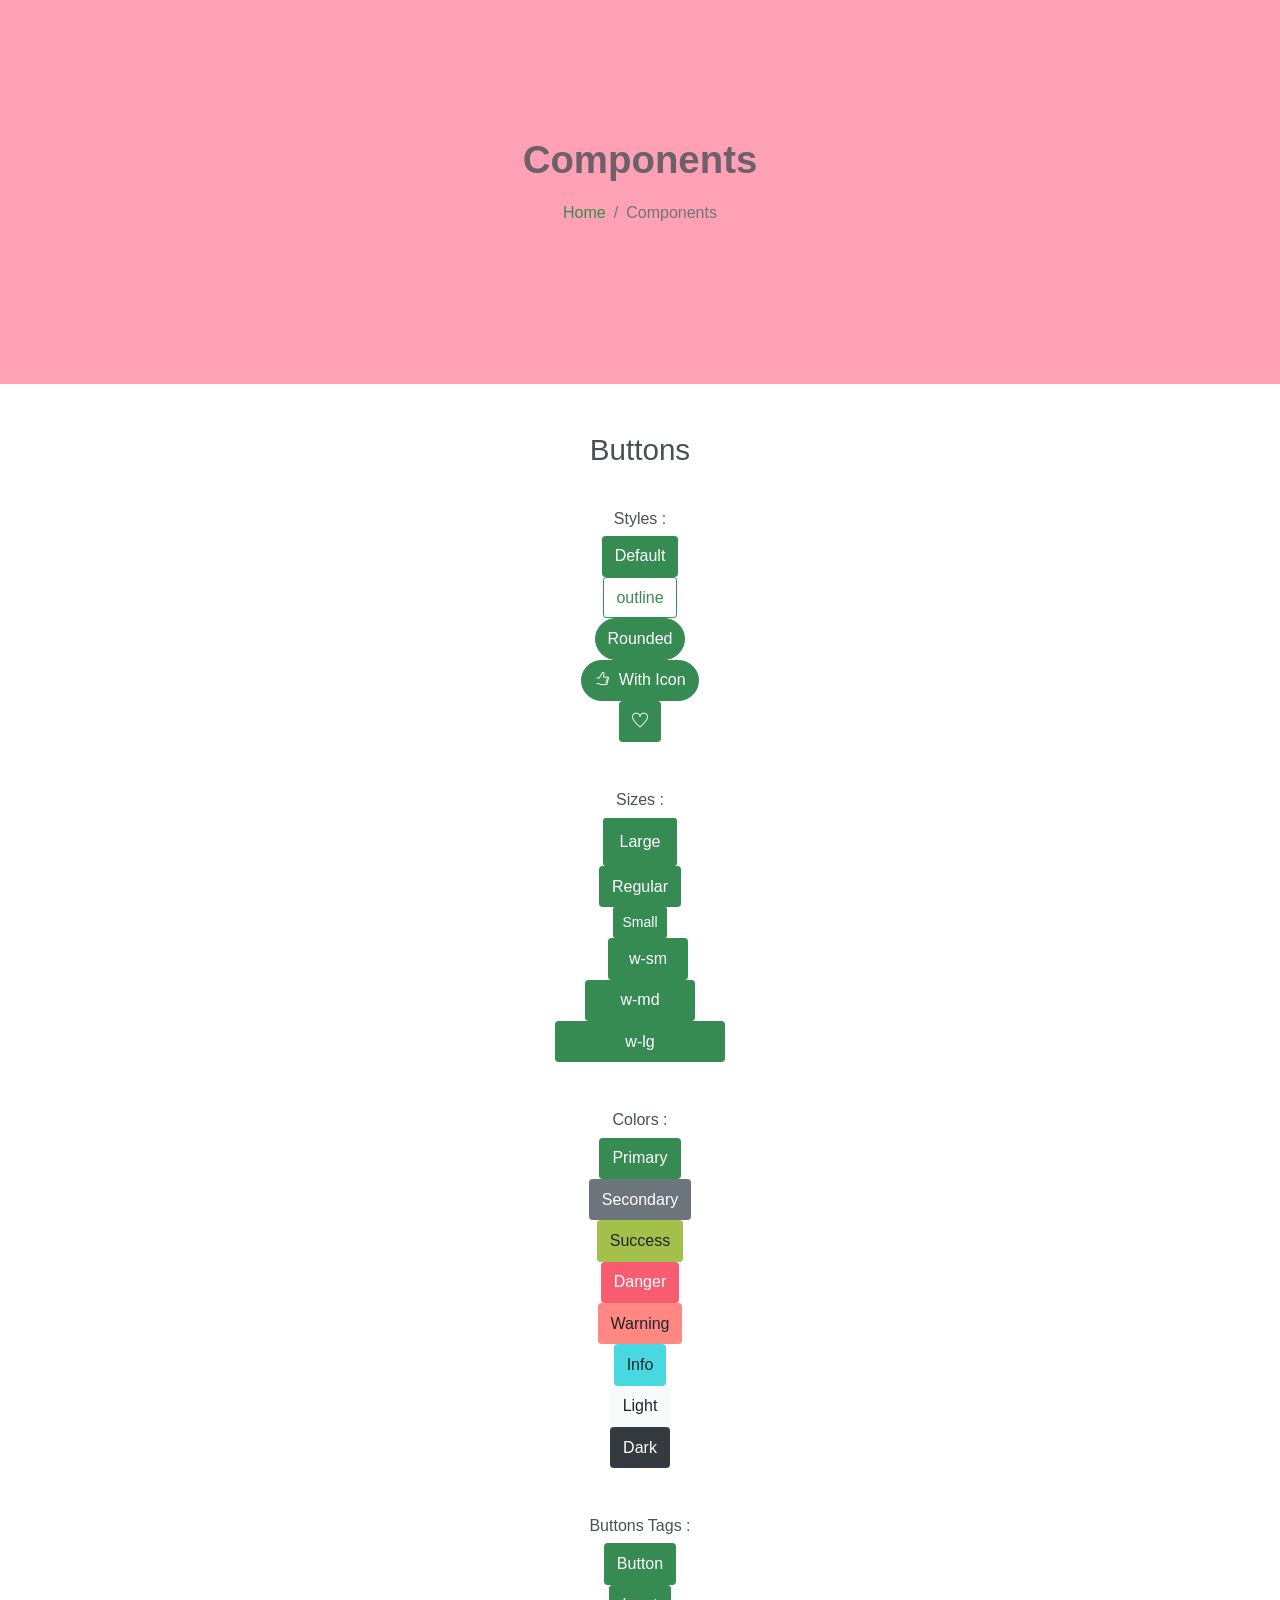
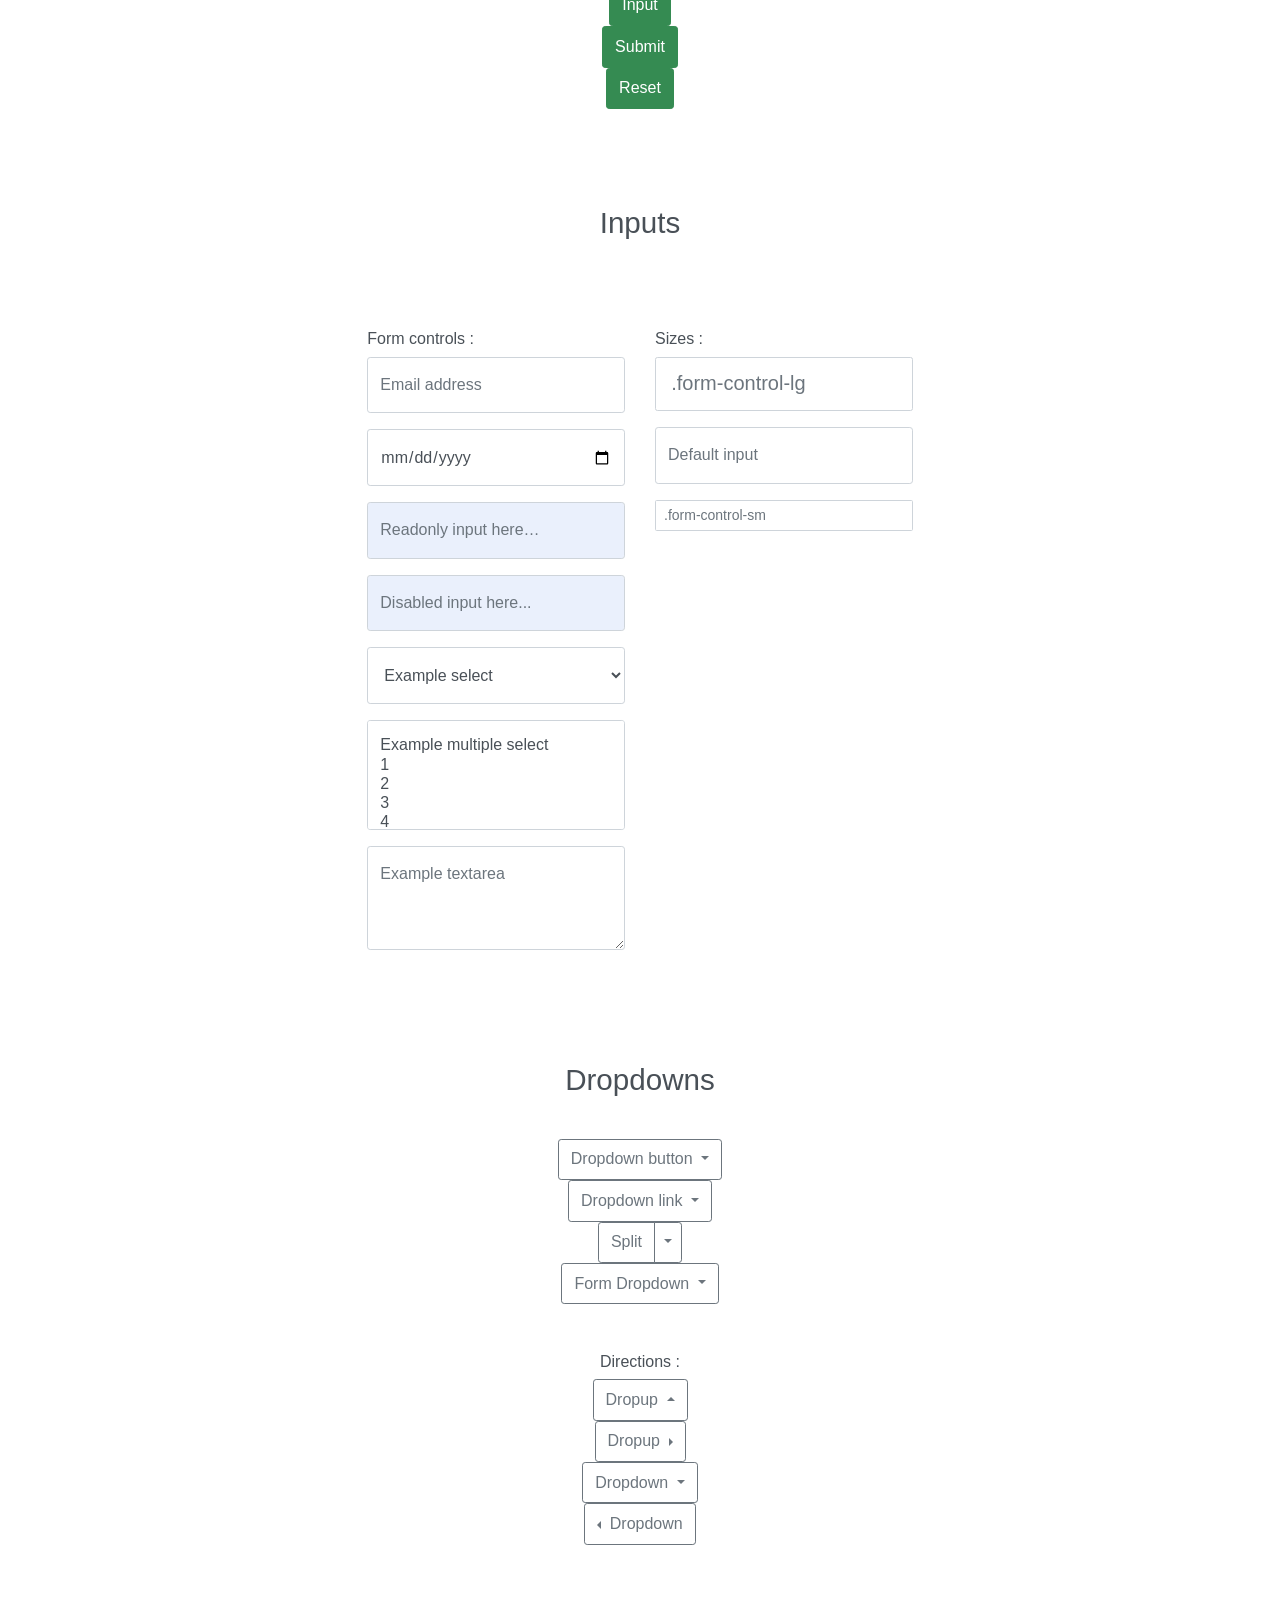
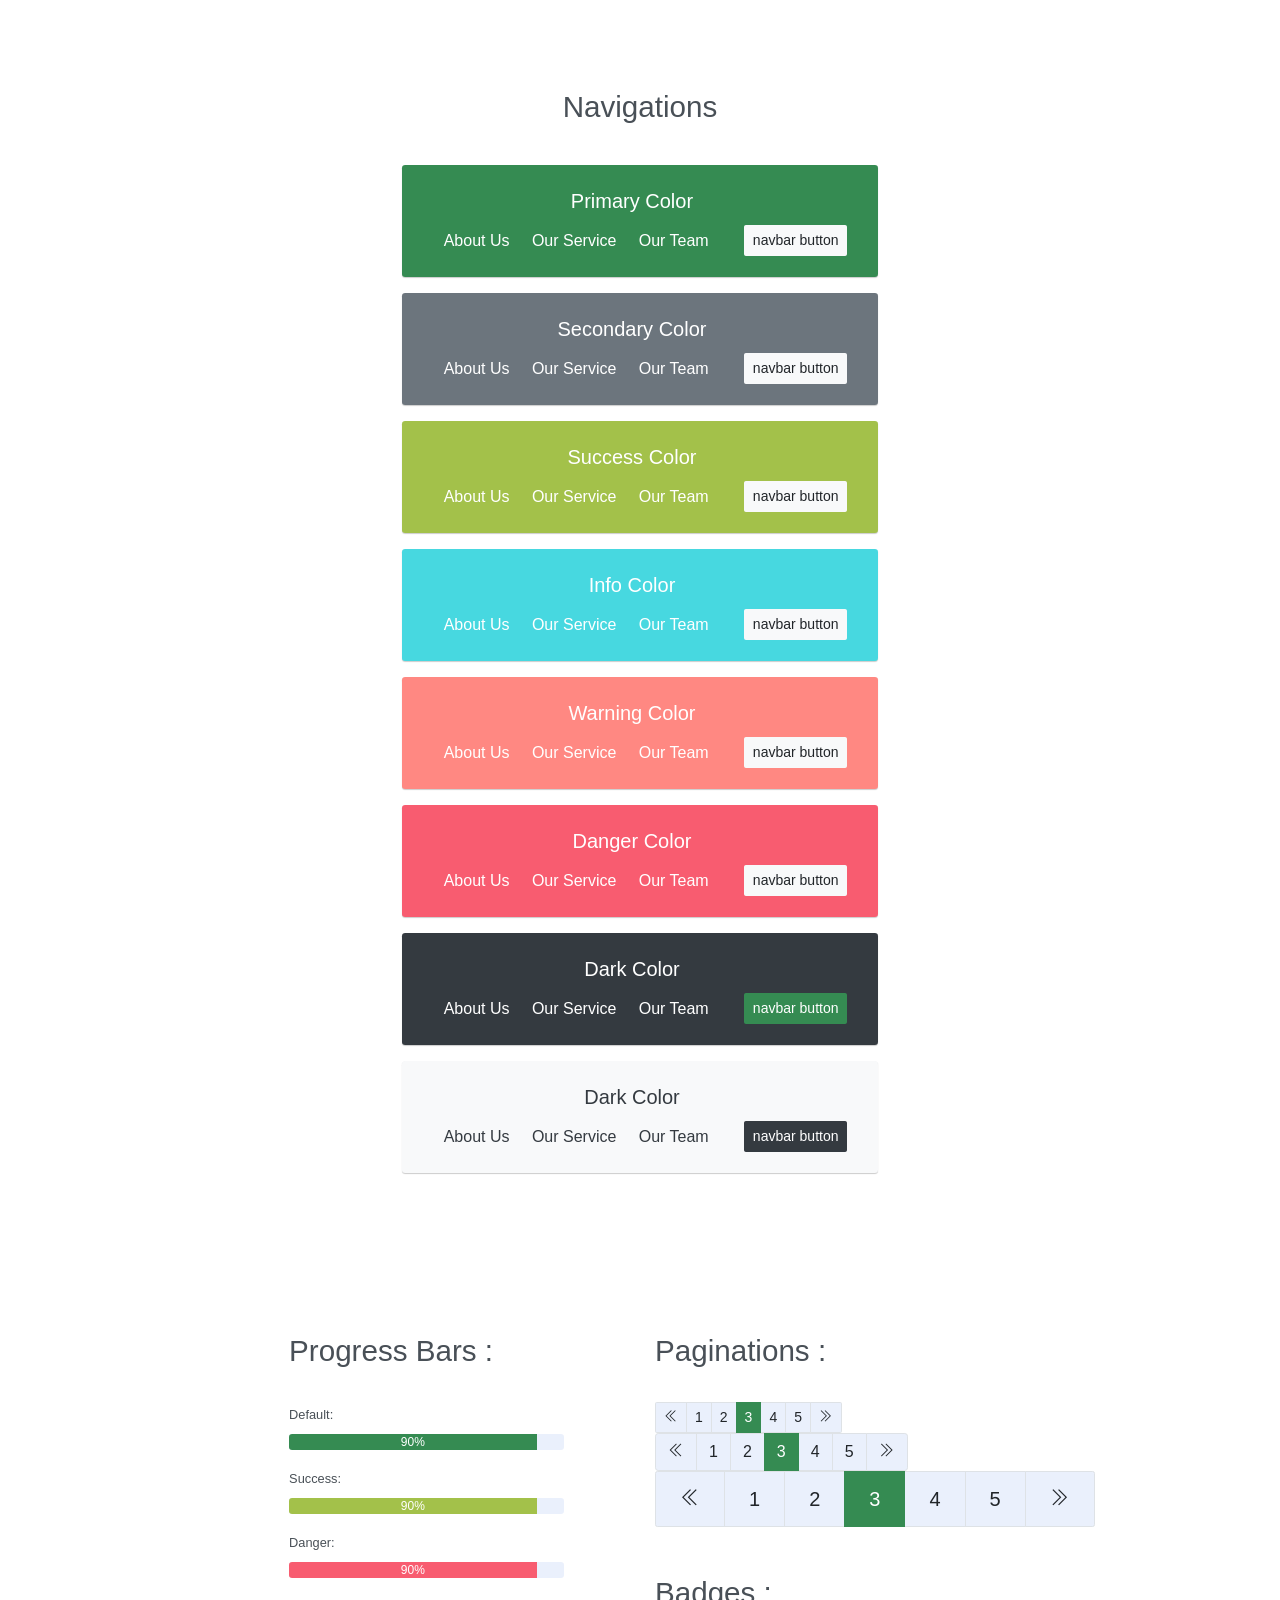
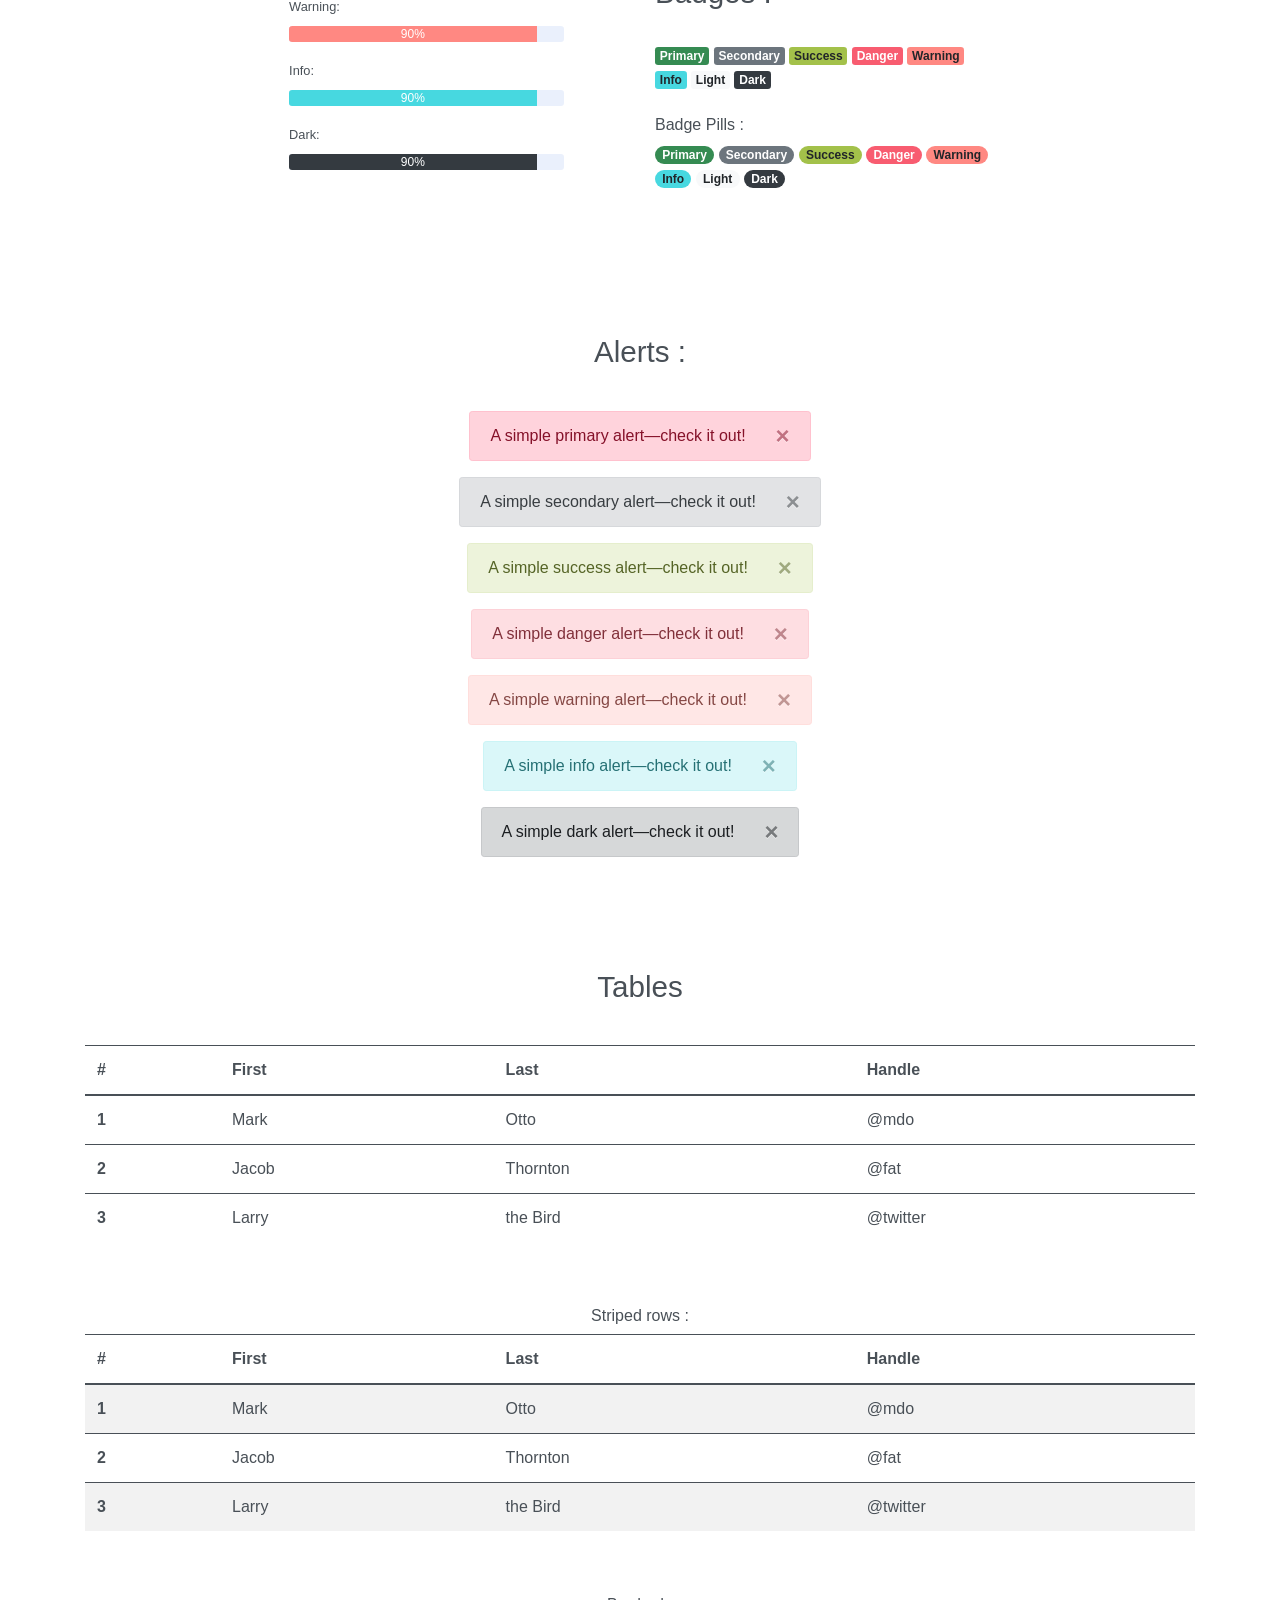
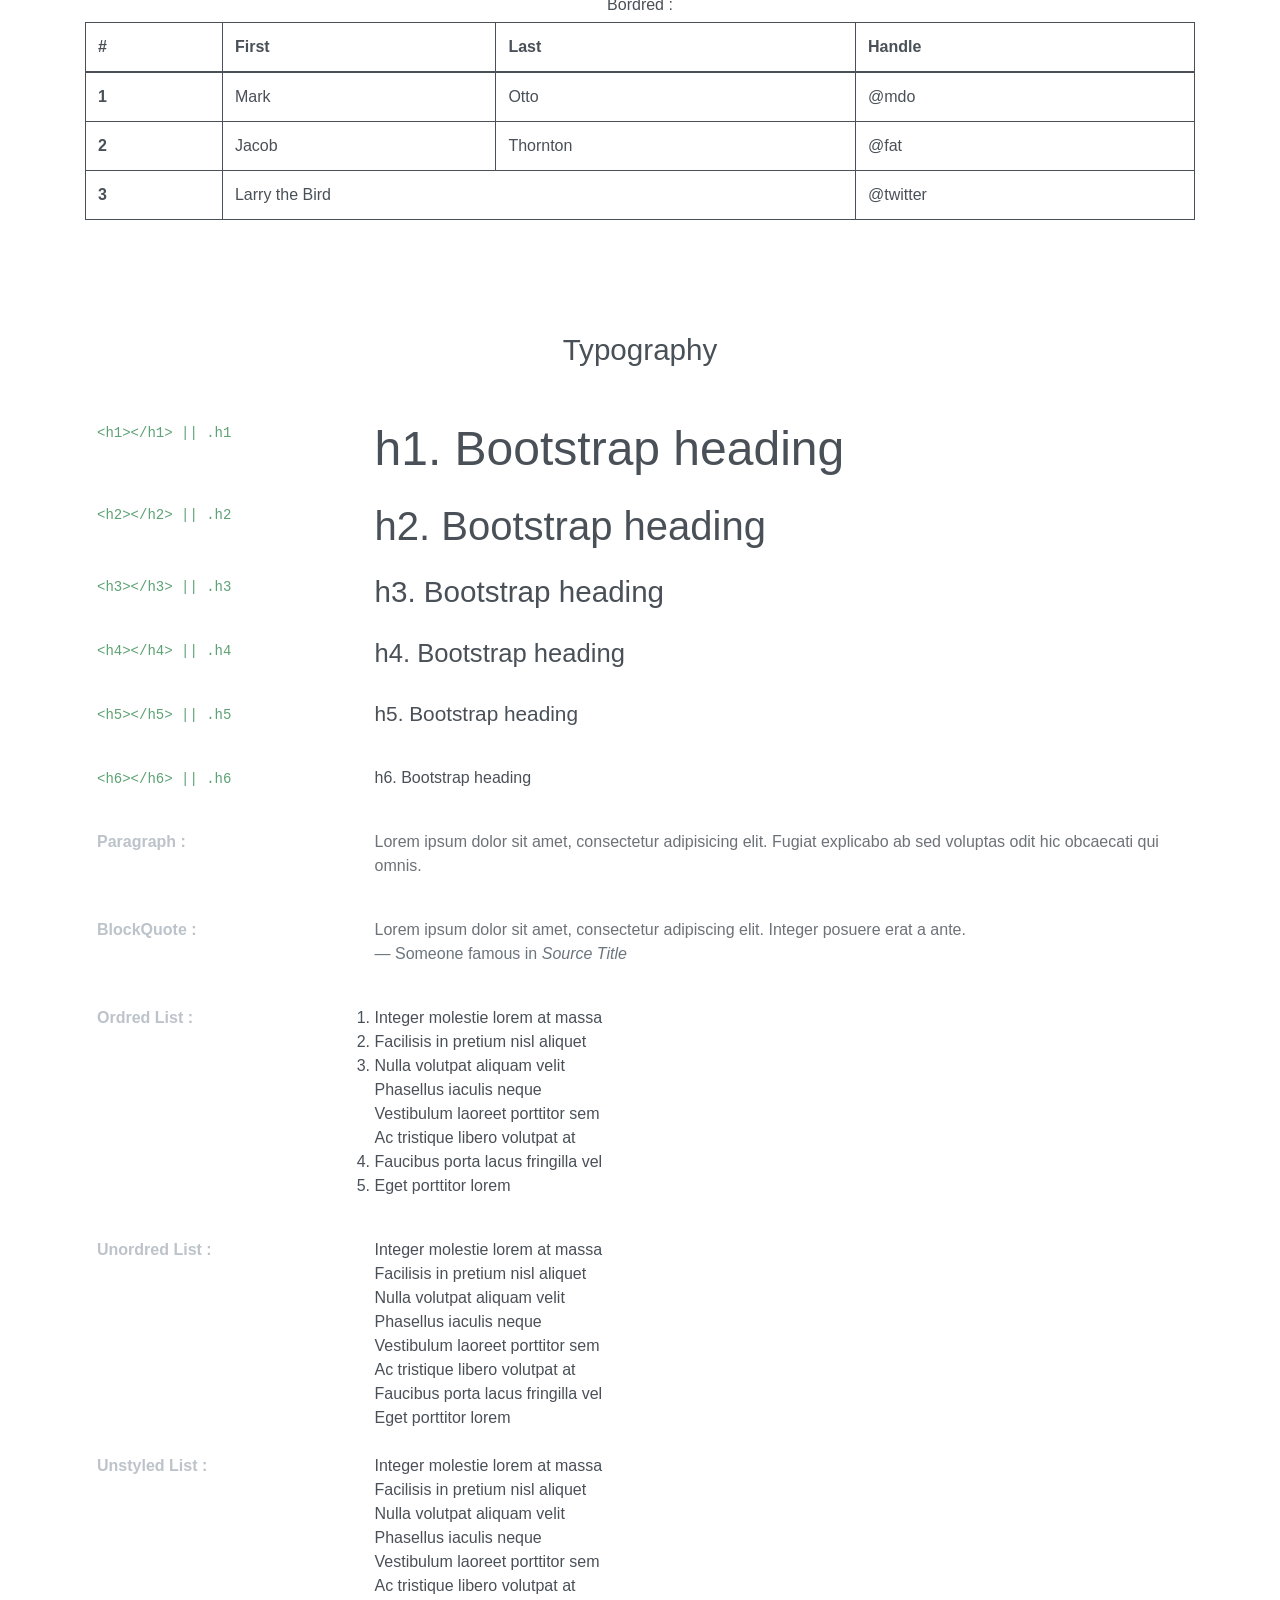
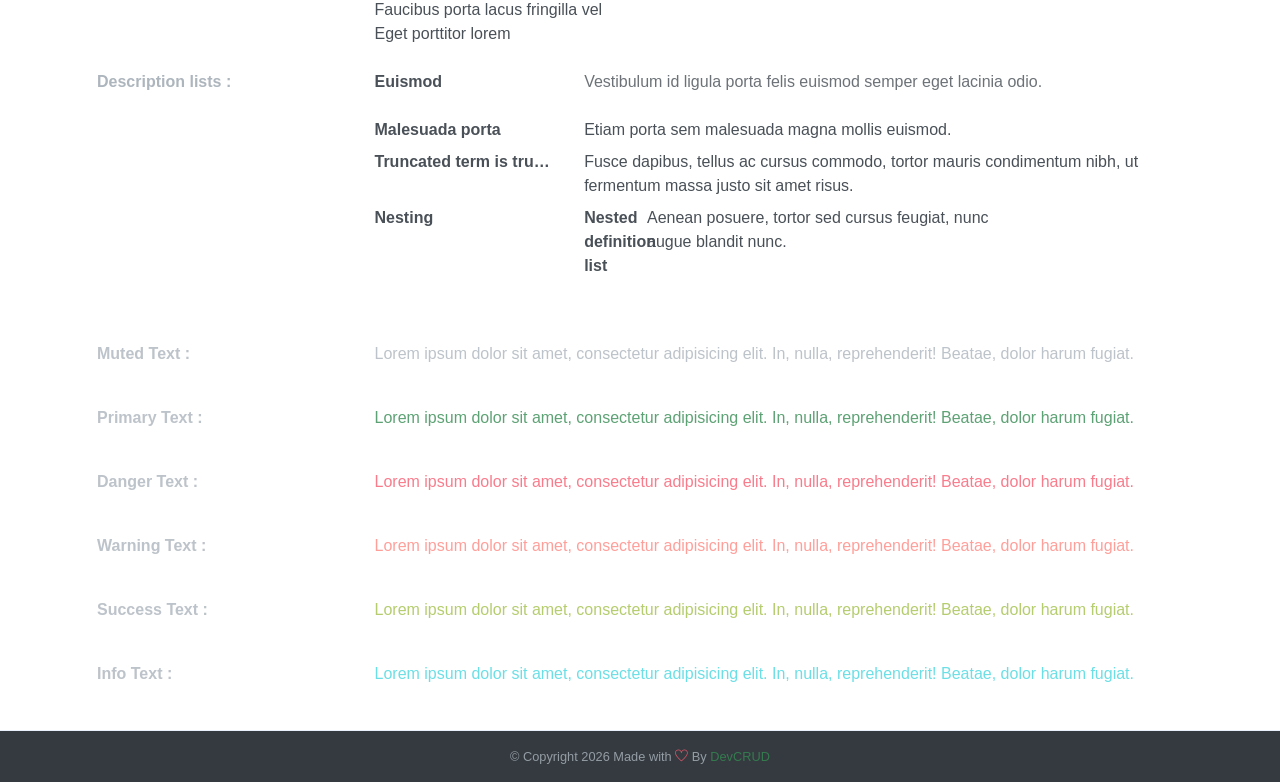
<file: public_html/components.html>
<!DOCTYPE html>
<html lang="en">
<head>
   <meta charset="utf-8">
    <meta name="viewport" content="width=device-width, initial-scale=1, shrink-to-fit=no">
    <meta name="description" content="Start your development with Creative Studio landing page.">
    <meta name="author" content="Devcrud">
    <title>Creative Studio | Components</title>

    <!-- font icons -->
    <link rel="stylesheet" href="assets/vendors/themify-icons/css/themify-icons.css">

    <!-- Bootstrap + Creative Studio main styles -->
   <link rel="stylesheet" href="assets/css/creative-studio.css">
</head>

<body class="dark-theme">

   <!-- Page Header -->
   <header class="header header-mini"> 
      <div class="header-title">Components</div> 
      <nav aria-label="breadcrumb">
         <ol class="breadcrumb">
            <li class="breadcrumb-item"><a href="index.html">Home</a></li>
            <li class="breadcrumb-item active" aria-current="page">Components</li>
         </ol>
      </nav>
   </header> <!-- End Of Page Header -->

   <!-- main content -->
   <div class="container">

      <!-- Buttons -->
      <h3 class="mt-5">Buttons</h3>
      <hr>
      <h6 class="section-secondary-title">Styles :</h6>
      <button class="btn btn-primary">Default</button>
      <button class="btn btn-outline-primary">outline</button>
      <button class="btn btn-primary rounded">Rounded</button>
      <button class="btn btn-primary rounded"><i class="ti-thumb-up pr-1"></i> With Icon</button>
      <button class="btn btn-primary circle"><i class="ti-heart"></i></button>

      <h6 class="section-secondary-title mt-5">Sizes :</h6>
      <button class="btn btn-primary btn-lg">Large</button>
      <button class="btn btn-primary ">Regular</button>
      <button class="btn btn-primary btn-sm">Small</button>
      <button class="btn btn-primary w-sm ml-3">w-sm</button>
      <button class="btn btn-primary w-md">w-md</button>
      <button class="btn btn-primary w-lg">w-lg</button>

      <h6 class="section-secondary-title mt-5">Colors :</h6>          
      <button type="button" class="btn btn-primary">Primary</button>
      <button type="button" class="btn btn-secondary">Secondary</button>
      <button type="button" class="btn btn-success">Success</button>
      <button type="button" class="btn btn-danger">Danger</button>
      <button type="button" class="btn btn-warning">Warning</button>
      <button type="button" class="btn btn-info">Info</button>
      <button type="button" class="btn btn-light">Light</button>
      <button type="button" class="btn btn-dark">Dark</button>

      <h6 class="section-secondary-title mt-5">Buttons Tags :</h6>
      <button class="btn btn-primary" type="submit">Button</button>
      <input class="btn btn-primary" type="button" value="Input">
      <input class="btn btn-primary" type="submit" value="Submit">
      <input class="btn btn-primary" type="reset" value="Reset">
      
      <!-- devider -->
      <div class="py-5"></div>

      <!-- Inputs -->
      <h3>Inputs</h3>
      <hr>
      <div class="row mt-5">
         <div class="col-md-6">
            <h6 class="section-secondary-title">Form controls :</h6>        
            <div class="form-group">
               <input type="email" class="form-control" id="exampleFormControlInput1" placeholder="Email address">
            </div>
            <div class="form-group">
               <input type="date" class="form-control" id="exampleFormControlInput1" placeholder="Date">
            </div>
            <div class="form-group">
               <input class="form-control" type="text" placeholder="Readonly input here…" readonly>
            </div>
            <div class="form-group">
               <input class="form-control" id="disabledInput" type="text" placeholder="Disabled input here..." disabled>
            </div>
            <div class="form-group">
               <select class="form-control" id="exampleFormControlSelect1">
                  <option>Example select</option>
                  <option>1</option>
                  <option>2</option>
                  <option>3</option>
                  <option>4</option>
                  <option>5</option>
               </select>
            </div>
            <div class="form-group">
               <select multiple class="form-control" id="exampleFormControlSelect2">
                  <option>Example multiple select</option>
                  <option>1</option>
                  <option>2</option>
                  <option>3</option>
                  <option>4</option>
                  <option>5</option>
               </select>
            </div>
            <div class="form-group">
               <textarea class="form-control" id="exampleFormControlTextarea1" rows="3" placeholder="Example textarea"></textarea>
            </div>
         </div>
         <div class="col-md-6">
            <h6 class="section-secondary-title">Sizes :</h6>    
            <div class="form-group">
               <input class="form-control form-control-lg" type="text" placeholder=".form-control-lg">             
            </div>
            <div class="form-group">
               <input class="form-control" type="text" placeholder="Default input">
            </div>
            <div class="form-group">
               <input class="form-control form-control-sm" type="text" placeholder=".form-control-sm"> 
            </div>
         </div>
      </div> <!-- end of inputs -->   

      <!-- devider -->
      <div class="py-5"></div>             

      <!-- Dropdowns -->
      <h3 class="components-section-title font-weight-normal">Dropdowns</h3>
      <hr>
      <div class="dropdown d-inline-block">
         <button class="btn btn-outline-secondary dropdown-toggle" type="button" id="dropdownMenuButton" data-toggle="dropdown" aria-haspopup="true" aria-expanded="false">
         Dropdown button
         </button>
         <div class="dropdown-menu" aria-labelledby="dropdownMenuButton">
         <a class="dropdown-item" href="#">Action</a>
         <a class="dropdown-item" href="#">Another action</a>
         <a class="dropdown-item" href="#">Something else here</a>
         </div>
      </div>
      <div class="dropdown d-inline-block">
         <a class="btn btn-outline-secondary dropdown-toggle" href="#" role="button" id="dropdownMenuLink" data-toggle="dropdown" aria-haspopup="true" aria-expanded="false">
            Dropdown link
         </a>
         <div class="dropdown-menu" aria-labelledby="dropdownMenuLink">
            <a class="dropdown-item" href="#">Action</a>
            <a class="dropdown-item" href="#">Another action</a>
            <a class="dropdown-item" href="#">Something else here</a>
         </div>
      </div>
      <div class="btn-group">
         <button type="button" class="btn btn-outline-secondary">Split</button>
         <button type="button" class="btn btn-outline-secondary dropdown-toggle dropdown-toggle-split" data-toggle="dropdown" aria-haspopup="true" aria-expanded="false">
         <span class="sr-only">Toggle Dropdown</span>
         </button>
         <div class="dropdown-menu">
            <a class="dropdown-item" href="#">Action</a>
            <a class="dropdown-item" href="#">Another action</a>
            <a class="dropdown-item" href="#">Something else here</a>
            <div class="dropdown-divider"></div>
            <a class="dropdown-item" href="#">Separated link</a>
         </div>
      </div>
      <div class="btn-group">
         <button class="btn btn-outline-secondary dropdown-toggle" type="button" id="dropdownMenuButton" data-toggle="dropdown" aria-haspopup="true" aria-expanded="false">
            Form Dropdown
         </button>
         <div class="dropdown-menu form">
            <form class="px-4 py-3">
               <div class="form-group">
                  <input type="email" class="form-control" id="exampleDropdownFormEmail1" placeholder="email@example.com">
               </div>
               <div class="form-group">
                  <input type="password" class="form-control" id="exampleDropdownFormPassword1" placeholder="Password">
               </div>
               <div class="form-check mb-3">
                  <input type="checkbox" class="form-check-input" id="dropdownCheck">
                  <label class="form-check-label" for="dropdownCheck">
                     Remember me
                  </label>
               </div>
               <button type="submit" class="btn btn-primary btn-block">Sign in</button>
            </form>
            <div class="dropdown-divider"></div>
            <a class="dropdown-item" href="#"><small>New around here? Sign up</small></a>
            <a class="dropdown-item" href="#"><small>Forgot password?</small></a>
         </div>
      </div>       
      <h6 class="section-secondary-title mt-5">Directions :</h6>  
      <div class="btn-group dropup">
         <button type="button" class="btn btn-outline-secondary dropdown-toggle" data-toggle="dropdown" aria-haspopup="true" aria-expanded="false">
            Dropup
         </button>
         <div class="dropdown-menu">
            <a class="dropdown-item" href="#">Action</a>
            <a class="dropdown-item" href="#">Another action</a>
            <a class="dropdown-item" href="#">Something else here</a>
            <div class="dropdown-divider"></div>
            <a class="dropdown-item" href="#">Separated link</a>
         </div>
      </div>
      <div class="btn-group dropright">
         <button type="button" class="btn btn-outline-secondary dropdown-toggle" data-toggle="dropdown" aria-haspopup="true" aria-expanded="false">
            Dropup
         </button>
         <div class="dropdown-menu">
            <a class="dropdown-item" href="#">Action</a>
            <a class="dropdown-item" href="#">Another action</a>
            <a class="dropdown-item" href="#">Something else here</a>
            <div class="dropdown-divider"></div>
            <a class="dropdown-item" href="#">Separated link</a>
         </div>
      </div>
      <div class="btn-group">
         <button type="button" class="btn btn-outline-secondary dropdown-toggle" data-toggle="dropdown" aria-haspopup="true" aria-expanded="false">
            Dropdown
         </button>
         <div class="dropdown-menu">
            <a class="dropdown-item" href="#">Action</a>
            <a class="dropdown-item" href="#">Another action</a>
            <a class="dropdown-item" href="#">Something else here</a>
            <div class="dropdown-divider"></div>
            <a class="dropdown-item" href="#">Separated link</a>
         </div>
      </div>
      <div class="btn-group dropleft">
         <button type="button" class="btn btn-outline-secondary dropdown-toggle" data-toggle="dropdown" aria-haspopup="true" aria-expanded="false">
            Dropdown
         </button>
         <div class="dropdown-menu">
            <a class="dropdown-item" href="#">Action</a>
            <a class="dropdown-item" href="#">Another action</a>
            <a class="dropdown-item" href="#">Something else here</a>
            <div class="dropdown-divider"></div>
            <a class="dropdown-item" href="#">Separated link</a>
         </div>
      </div> <!-- end of Dropdowns -->  

      <!-- devider -->
      <div class="py-5"></div>   

      <!-- navbars -->
      <h3 class="components-section-title font-weight-normal mt-5">Navigations</h3>
      <hr>
      <nav class="navbar navbar-expand-sm navbar-dark bg-primary rounded shadow mb-3">
         <div class="container">
            <a class="navbar-brand" href="#">Primary Color</a>
            <button class="navbar-toggler ml-auto" type="button" data-toggle="collapse" data-target="#navbarSupportedContent" aria-controls="navbarSupportedContent" aria-expanded="false" aria-label="Toggle navigation">
            <span class="navbar-toggler-icon"></span>
            </button>
            <div class="collapse navbar-collapse" id="navbarSupportedContent">
               <ul class="navbar-nav ml-auto"> 
                  <li class="nav-item">
                     <a class="nav-link" href="#about">About Us</a>
                  </li>
                  <li class="nav-item">
                     <a class="nav-link" href="#service">Our Service</a>
                  </li>
                  <li class="nav-item">
                     <a class="nav-link" href="#team">Our Team</a>
                  </li>
                  <li class="nav-item">
                     <a href="#book-table" class="ml-4 mt-1 btn btn-light btn-sm">navbar button</a>
                  </li>
               </ul>                       
            </div>
         </div>
      </nav>
      <nav class="navbar navbar-expand-sm navbar-dark bg-secondary rounded shadow mb-3">
         <div class="container">
            <a class="navbar-brand" href="#">Secondary Color</a>
            <button class="navbar-toggler ml-auto" type="button" data-toggle="collapse" data-target="#navbarSupportedContent" aria-controls="navbarSupportedContent" aria-expanded="false" aria-label="Toggle navigation">
            <span class="navbar-toggler-icon"></span>
            </button>
            <div class="collapse navbar-collapse" id="navbarSupportedContent">
               <ul class="navbar-nav ml-auto"> 
                  <li class="nav-item">
                     <a class="nav-link" href="#about">About Us</a>
                  </li>
                  <li class="nav-item">
                     <a class="nav-link" href="#service">Our Service</a>
                  </li>
                  <li class="nav-item">
                     <a class="nav-link" href="#team">Our Team</a>
                  </li>
                  <li class="nav-item">
                     <a href="#book-table" class="ml-4 mt-1 btn btn-light btn-sm">navbar button</a>
                  </li>
               </ul>                       
            </div>
         </div>
      </nav>
      <nav class="navbar navbar-expand-sm navbar-dark bg-success rounded shadow mb-3">
         <div class="container">
            <a class="navbar-brand" href="#">Success Color</a>
            <button class="navbar-toggler ml-auto" type="button" data-toggle="collapse" data-target="#navbarSupportedContent" aria-controls="navbarSupportedContent" aria-expanded="false" aria-label="Toggle navigation">
            <span class="navbar-toggler-icon"></span>
            </button>
            <div class="collapse navbar-collapse" id="navbarSupportedContent">
               <ul class="navbar-nav ml-auto"> 
                  <li class="nav-item">
                     <a class="nav-link" href="#about">About Us</a>
                  </li>
                  <li class="nav-item">
                     <a class="nav-link" href="#service">Our Service</a>
                  </li>
                  <li class="nav-item">
                     <a class="nav-link" href="#team">Our Team</a>
                  </li>
                  <li class="nav-item">
                     <a href="#book-table" class="ml-4 mt-1 btn btn-light btn-sm">navbar button</a>
                  </li>
               </ul>                       
            </div>
         </div>
      </nav>
      <nav class="navbar navbar-expand-sm navbar-dark bg-info rounded shadow mb-3">
         <div class="container">
            <a class="navbar-brand" href="#">Info Color</a>
            <button class="navbar-toggler ml-auto" type="button" data-toggle="collapse" data-target="#navbarSupportedContent" aria-controls="navbarSupportedContent" aria-expanded="false" aria-label="Toggle navigation">
            <span class="navbar-toggler-icon"></span>
            </button>
            <div class="collapse navbar-collapse" id="navbarSupportedContent">
               <ul class="navbar-nav ml-auto"> 
                  <li class="nav-item">
                     <a class="nav-link" href="#about">About Us</a>
                  </li>
                  <li class="nav-item">
                     <a class="nav-link" href="#service">Our Service</a>
                  </li>
                  <li class="nav-item">
                     <a class="nav-link" href="#team">Our Team</a>
                  </li>
                  <li class="nav-item">
                     <a href="#book-table" class="ml-4 mt-1 btn btn-light btn-sm">navbar button</a>
                  </li>
               </ul>                       
            </div>
         </div>
      </nav>
      <nav class="navbar navbar-expand-sm navbar-dark bg-warning rounded shadow mb-3">
         <div class="container">
            <a class="navbar-brand" href="#">Warning Color</a>
            <button class="navbar-toggler ml-auto" type="button" data-toggle="collapse" data-target="#navbarSupportedContent" aria-controls="navbarSupportedContent" aria-expanded="false" aria-label="Toggle navigation">
            <span class="navbar-toggler-icon"></span>
            </button>
            <div class="collapse navbar-collapse" id="navbarSupportedContent">
               <ul class="navbar-nav ml-auto"> 
                  <li class="nav-item">
                     <a class="nav-link" href="#about">About Us</a>
                  </li>
                  <li class="nav-item">
                     <a class="nav-link" href="#service">Our Service</a>
                  </li>
                  <li class="nav-item">
                     <a class="nav-link" href="#team">Our Team</a>
                  </li>
                  <li class="nav-item">
                     <a href="#book-table" class="ml-4 mt-1 btn btn-light btn-sm">navbar button</a>
                  </li>
               </ul>                       
            </div>
         </div>
      </nav>
      <nav class="navbar navbar-expand-sm navbar-dark bg-danger rounded shadow mb-3">
         <div class="container">
            <a class="navbar-brand" href="#">Danger Color</a>
            <button class="navbar-toggler ml-auto" type="button" data-toggle="collapse" data-target="#navbarSupportedContent" aria-controls="navbarSupportedContent" aria-expanded="false" aria-label="Toggle navigation">
            <span class="navbar-toggler-icon"></span>
            </button>
            <div class="collapse navbar-collapse" id="navbarSupportedContent">
               <ul class="navbar-nav ml-auto"> 
                  <li class="nav-item">
                     <a class="nav-link" href="#about">About Us</a>
                  </li>
                  <li class="nav-item">
                     <a class="nav-link" href="#service">Our Service</a>
                  </li>
                  <li class="nav-item">
                     <a class="nav-link" href="#team">Our Team</a>
                  </li>
                  <li class="nav-item">
                     <a href="#book-table" class="ml-4 mt-1 btn btn-light btn-sm">navbar button</a>
                  </li>
               </ul>                       
            </div>
         </div>
      </nav>
      <nav class="navbar navbar-expand-sm navbar-dark bg-dark rounded shadow mb-3">
         <div class="container">
            <a class="navbar-brand" href="#">Dark Color</a>
            <button class="navbar-toggler ml-auto" type="button" data-toggle="collapse" data-target="#navbarSupportedContent" aria-controls="navbarSupportedContent" aria-expanded="false" aria-label="Toggle navigation">
            <span class="navbar-toggler-icon"></span>
            </button>
            <div class="collapse navbar-collapse" id="navbarSupportedContent">
               <ul class="navbar-nav ml-auto"> 
                  <li class="nav-item">
                     <a class="nav-link" href="#about">About Us</a>
                  </li>
                  <li class="nav-item">
                     <a class="nav-link" href="#service">Our Service</a>
                  </li>
                  <li class="nav-item">
                     <a class="nav-link" href="#team">Our Team</a>
                  </li>
                  <li class="nav-item">
                     <a href="#book-table" class="ml-4 mt-1 btn btn-primary btn-sm">navbar button</a>
                  </li>
               </ul>                       
            </div>
         </div>
      </nav>
      <nav class="navbar navbar-expand-sm navbar-light bg-light rounded shadow mb-3">
         <div class="container">
            <a class="navbar-brand" href="#">Dark Color</a>
            <button class="navbar-toggler ml-auto" type="button" data-toggle="collapse" data-target="#navbarSupportedContent" aria-controls="navbarSupportedContent" aria-expanded="false" aria-label="Toggle navigation">
            <span class="navbar-toggler-icon"></span>
            </button>
            <div class="collapse navbar-collapse" id="navbarSupportedContent">
               <ul class="navbar-nav ml-auto"> 
                  <li class="nav-item">
                     <a class="nav-link" href="#about">About Us</a>
                  </li>
                  <li class="nav-item">
                     <a class="nav-link" href="#service">Our Service</a>
                  </li>
                  <li class="nav-item">
                     <a class="nav-link" href="#team">Our Team</a>
                  </li>
                  <li class="nav-item">
                     <a href="#book-table" class="ml-4 mt-1 btn btn-dark btn-sm">navbar button</a>
                  </li>
               </ul>                       
            </div>
         </div>
      </nav>
      <!-- End of navbars -->

      <!-- devider -->
      <div class="py-5"></div>   
      
      <!-- progress bars -->
      <div class="row justify-content-between">
         <div class="col-md-5">
            <h3 class="components-section-title font-weight-normal mt-5">Progress Bars :</h3>
            <hr>
            <small>Default: </small>
            <div class="progress mt-2 mb-3">
               <div class="progress-bar" role="progressbar" style="width: 90%" aria-valuenow="25" aria-valuemin="0" aria-valuemax="100"><span>90%</span></div>
            </div>
            <small>Success:</small>
            <div class="progress mt-2 mb-3">
               <div class="progress-bar bg-success" role="progressbar" style="width: 90%" aria-valuenow="25" aria-valuemin="0" aria-valuemax="100"><span>90%</span></div>
            </div>
            <small>Danger:</small>
            <div class="progress mt-2 mb-3">
               <div class="progress-bar bg-danger" role="progressbar" style="width: 90%" aria-valuenow="25" aria-valuemin="0" aria-valuemax="100"><span>90%</span></div>
            </div>
            <small>Warning:</small>
            <div class="progress mt-2 mb-3">
               <div class="progress-bar bg-warning" role="progressbar" style="width: 90%" aria-valuenow="25" aria-valuemin="0" aria-valuemax="100"><span>90%</span></div>
            </div>
            <small>Info:</small>
            <div class="progress mt-2 mb-3">
               <div class="progress-bar bg-info" role="progressbar" style="width: 90%" aria-valuenow="25" aria-valuemin="0" aria-valuemax="100"><span>90%</span></div>
            </div>
            <small>Dark:</small>
            <div class="progress mt-2 mb-3">
               <div class="progress-bar bg-dark" role="progressbar" style="width: 90%" aria-valuenow="25" aria-valuemin="0" aria-valuemax="100"><span>90%</span></div>
            </div>
         </div>
         <div class="col-md-6">
            <h3 class="components-section-title font-weight-normal mt-5">Paginations :</h3>
            <hr>
            <nav aria-label="Page navigation example">
               <ul class="pagination pagination-sm">
                  <li class="page-item"><a class="page-link" href="#"><i class="ti-angle-double-left"></i></a></li>
                  <li class="page-item"><a class="page-link" href="#">1</a></li>
                  <li class="page-item"><a class="page-link" href="#">2</a></li>
                  <li class="page-item active"><a class="page-link" href="#">3</a></li>
                  <li class="page-item"><a class="page-link" href="#">4</a></li>
                  <li class="page-item"><a class="page-link" href="#">5</a></li>
                  <li class="page-item"><a class="page-link" href="#"><i class="ti-angle-double-right"></i></a></li>
               </ul>
            </nav>
            <nav aria-label="Page navigation example">
               <ul class="pagination">
               <li class="page-item"><a class="page-link" href="#"><i class="ti-angle-double-left"></i></a></li>
                  <li class="page-item"><a class="page-link" href="#">1</a></li>
                  <li class="page-item"><a class="page-link" href="#">2</a></li>
                  <li class="page-item active"><a class="page-link" href="#">3</a></li>
                  <li class="page-item"><a class="page-link" href="#">4</a></li>
                  <li class="page-item"><a class="page-link" href="#">5</a></li>
                  <li class="page-item"><a class="page-link" href="#"><i class="ti-angle-double-right"></i></a></li>
               </ul>
            </nav>
            <nav aria-label="Page navigation example">
               <ul class="pagination pagination-lg">
                  <li class="page-item"><a class="page-link" href="#"><i class="ti-angle-double-left"></i></a></li>
                  <li class="page-item"><a class="page-link" href="#">1</a></li>
                  <li class="page-item"><a class="page-link" href="#">2</a></li>
                  <li class="page-item active"><a class="page-link" href="#">3</a></li>
                  <li class="page-item"><a class="page-link" href="#">4</a></li>
                  <li class="page-item"><a class="page-link" href="#">5</a></li>
                  <li class="page-item"><a class="page-link" href="#"><i class="ti-angle-double-right"></i></a></li>
               </ul>
            </nav>

            <!-- Badges -->
            <h3 class="components-section-title font-weight-normal mt-5">Badges :</h3>
            <hr>
            <span class="badge badge-primary">Primary</span>
            <span class="badge badge-secondary">Secondary</span>
            <span class="badge badge-success">Success</span>
            <span class="badge badge-danger">Danger</span>
            <span class="badge badge-warning">Warning</span>
            <span class="badge badge-info">Info</span>
            <span class="badge badge-light">Light</span>
            <span class="badge badge-dark">Dark</span>
            <h6 class="section-secondary-title mt-4 mb-2">Badge Pills :</h6>
            <span class="badge badge-pill badge-primary">Primary</span>
            <span class="badge badge-pill badge-secondary">Secondary</span>
            <span class="badge badge-pill badge-success">Success</span>
            <span class="badge badge-pill badge-danger">Danger</span>
            <span class="badge badge-pill badge-warning">Warning</span>
            <span class="badge badge-pill badge-info">Info</span>
            <span class="badge badge-pill badge-light">Light</span>
            <span class="badge badge-pill badge-dark">Dark</span>
         </div>
      </div> <!-- End of Progress bars -->

      <!-- devider -->
      <div class="py-5"></div>  

      <!-- Alerts -->
      <h3 class="components-section-title font-weight-normal mt-5">Alerts :</h3>
      <hr>
      <div class="alert alert-primary alert-dismissible fade show" role="alert">
         A simple primary alert—check it out!
         <button type="button" class="close" data-dismiss="alert" aria-label="Close">
            <span aria-hidden="true">&times;</span>
         </button>
      </div>
      <div class="alert alert-secondary alert-dismissible fade show" role="alert">
         A simple secondary alert—check it out!
         <button type="button" class="close" data-dismiss="alert" aria-label="Close">
            <span aria-hidden="true">&times;</span>
         </button>
      </div>
      <div class="alert alert-success alert-dismissible fade show" role="alert">
         A simple success alert—check it out!
         <button type="button" class="close" data-dismiss="alert" aria-label="Close">
            <span aria-hidden="true">&times;</span>
         </button>
      </div>
      <div class="alert alert-danger alert-dismissible fade show" role="alert">
         A simple danger alert—check it out!
         <button type="button" class="close" data-dismiss="alert" aria-label="Close">
            <span aria-hidden="true">&times;</span>
         </button>
      </div>
      <div class="alert alert-warning alert-dismissible fade show" role="alert">
         A simple warning alert—check it out!
         <button type="button" class="close" data-dismiss="alert" aria-label="Close">
            <span aria-hidden="true">&times;</span>
         </button>
      </div>
      <div class="alert alert-info alert-dismissible fade show" role="alert">
         A simple info alert—check it out!
         <button type="button" class="close" data-dismiss="alert" aria-label="Close">
            <span aria-hidden="true">&times;</span>
         </button>
      </div>
      <div class="alert alert-dark alert-dismissible fade show" role="alert">
         A simple dark alert—check it out!
         <button type="button" class="close" data-dismiss="alert" aria-label="Close">
            <span aria-hidden="true">&times;</span>
         </button>
      </div>
      <!-- end of alerts -->

      <!-- devider -->
      <div class="py-5"></div> 
   
      <!-- tables -->
      <h3 class="components-section-title">Tables</h3>
      <hr>
      <table class="table">
         <thead>
            <tr>
               <th scope="col">#</th>
               <th scope="col">First</th>
               <th scope="col">Last</th>
               <th scope="col">Handle</th>
            </tr>
         </thead>
         <tbody>
            <tr>
               <th scope="row">1</th>
               <td>Mark</td>
               <td>Otto</td>
               <td>@mdo</td>
            </tr>
            <tr>
               <th scope="row">2</th>
               <td>Jacob</td>
               <td>Thornton</td>
               <td>@fat</td>
            </tr>
            <tr>
               <th scope="row">3</th>
               <td>Larry</td>
               <td>the Bird</td>
               <td>@twitter</td>
            </tr>
         </tbody>
      </table>

      <h6 class="section-secondary-title mt-5">Striped rows :</h6>
      <table class="table table-striped">
         <thead>
            <tr>
               <th scope="col">#</th>
               <th scope="col">First</th>
               <th scope="col">Last</th>
               <th scope="col">Handle</th>
            </tr>
         </thead>
         <tbody>
            <tr>
               <th scope="row">1</th>
               <td>Mark</td>
               <td>Otto</td>
               <td>@mdo</td>
            </tr>
            <tr>
               <th scope="row">2</th>
               <td>Jacob</td>
               <td>Thornton</td>
               <td>@fat</td>
            </tr>
            <tr>
               <th scope="row">3</th>
               <td>Larry</td>
               <td>the Bird</td>
               <td>@twitter</td>
            </tr>
         </tbody>
      </table>

      <h6 class="section-secondary-title mt-5">Bordred :</h6>
      <table class="table table-bordered">
         <thead>
            <tr>
               <th scope="col">#</th>
               <th scope="col">First</th>
               <th scope="col">Last</th>
               <th scope="col">Handle</th>
            </tr>
         </thead>
         <tbody>
            <tr>
               <th scope="row">1</th>
               <td>Mark</td>
               <td>Otto</td>
               <td>@mdo</td>
            </tr>
            <tr>
               <th scope="row">2</th>
               <td>Jacob</td>
               <td>Thornton</td>
               <td>@fat</td>
            </tr>
            <tr>
               <th scope="row">3</th>
               <td colspan="2">Larry the Bird</td>
               <td>@twitter</td>
            </tr>
         </tbody>
      </table>
      <!-- end of tables -->

      <!-- devider -->
      <div class="py-5"></div> 

      <!-- typography -->
      <h3 class="components-section-title">Typography</h3>
      <hr>
      
      <table class="table table-borderless v-align-center">
         <tbody>
            <tr>
               <td>
                  <p><code class="highlighter-rouge">&lt;h1&gt;&lt;/h1&gt; || .h1</code></p>
               </td>
               <td class="w-75"><span class="h1">h1. Bootstrap heading</span></td>
            </tr>
            <tr>
               <td>
                  <p><code class="highlighter-rouge">&lt;h2&gt;&lt;/h2&gt; || .h2</code></p>
               </td>
               <td><span class="h2">h2. Bootstrap heading</span></td>
            </tr>
            <tr>
               <td>
                  <p><code class="highlighter-rouge">&lt;h3&gt;&lt;/h3&gt; || .h3</code></p>
               </td>
               <td><span class="h3">h3. Bootstrap heading</span></td>
            </tr>
            <tr>
               <td>
                  <p><code class="highlighter-rouge">&lt;h4&gt;&lt;/h4&gt; || .h4</code></p>
               </td>
               <td><span class="h4">h4. Bootstrap heading</span></td>
            </tr>
            <tr>
               <td>
                  <p><code class="highlighter-rouge">&lt;h5&gt;&lt;/h5&gt; || .h5</code></p>
               </td>
               <td><span class="h5">h5. Bootstrap heading</span></td>
            </tr>
            <tr>
               <td>
                  <p><code class="highlighter-rouge">&lt;h6&gt;&lt;/h6&gt; || .h6</code></p>
               </td>
               <td><span class="h6">h6. Bootstrap heading</span></td>
            </tr>
            <tr>
               <td>
                  <p class="font-weight-bold text-muted">Paragraph :</p>
               </td>
               <td><p>Lorem ipsum dolor sit amet, consectetur adipisicing elit. Fugiat explicabo ab sed voluptas odit hic obcaecati qui omnis.</p></td>
            </tr>
            <tr>
               <td>
                  <p class="font-weight-bold text-muted">BlockQuote :</p>
               </td>
               <td>
                  <blockquote class="blockquote">
                     <p class="mb-0">Lorem ipsum dolor sit amet, consectetur adipiscing elit. Integer posuere erat a ante.</p>
                     <footer class="blockquote-footer">Someone famous in <cite title="Source Title">Source Title</cite></footer>
                  </blockquote>
               </td>
            </tr>

           
            <tr>
               <td><p class="font-weight-bold text-muted">Ordred List :</p></td>
               <td>
                  <ol>
                     <li>Integer molestie lorem at massa</li>
                     <li>Facilisis in pretium nisl aliquet</li>
                     <li>Nulla volutpat aliquam velit
                        <ul>
                           <li>Phasellus iaculis neque</li>
                           <li>Vestibulum laoreet porttitor sem</li>
                           <li>Ac tristique libero volutpat at</li>
                        </ul>
                     </li>
                     <li>Faucibus porta lacus fringilla vel</li>
                     <li>Eget porttitor lorem</li>
                  </ol>
               </td>
            </tr>
            <tr>
               <td><p class="font-weight-bold text-muted">Unordred List :</p></td>
               <td>
                  <ul >
                     <li>Integer molestie lorem at massa</li>
                     <li>Facilisis in pretium nisl aliquet</li>
                     <li>Nulla volutpat aliquam velit
                        <ul>
                           <li>Phasellus iaculis neque</li>
                           <li>Vestibulum laoreet porttitor sem</li>
                           <li>Ac tristique libero volutpat at</li>
                        </ul>
                     </li>
                     <li>Faucibus porta lacus fringilla vel</li>
                     <li>Eget porttitor lorem</li>
                  </ul>
               </td>
            </tr>
            <tr>
               <td><p class="font-weight-bold text-muted">Unstyled List :</p></td>
               <td>
                  <ul class="list-unstyled">
                     <li>Integer molestie lorem at massa</li>
                     <li>Facilisis in pretium nisl aliquet</li>
                     <li>Nulla volutpat aliquam velit
                        <ul>
                           <li>Phasellus iaculis neque</li>
                           <li>Vestibulum laoreet porttitor sem</li>
                           <li>Ac tristique libero volutpat at</li>
                        </ul>
                     </li>
                     <li>Faucibus porta lacus fringilla vel</li>
                     <li>Eget porttitor lorem</li>
                  </ul>
               </td>
            </tr>
            <tr>
               <td class="font-weight-bold text-muted">Description lists : </td>
               <td>
                  <dl class="row">
                     <dt class="col-sm-3">Euismod</dt>
                     <dd class="col-sm-9">
                        <p>Vestibulum id ligula porta felis euismod semper eget lacinia odio.</p>
                     </dd>

                     <dt class="col-sm-3">Malesuada porta</dt>
                     <dd class="col-sm-9">Etiam porta sem malesuada magna mollis euismod.</dd>

                     <dt class="col-sm-3 text-truncate">Truncated term is truncated</dt>
                     <dd class="col-sm-9">Fusce dapibus, tellus ac cursus commodo, tortor mauris condimentum nibh, ut fermentum massa justo sit amet risus.</dd>

                     <dt class="col-sm-3">Nesting</dt>
                     <dd class="col-sm-9">
                        <dl class="row">
                           <dt class="col-sm-4">Nested definition list</dt>
                           <dd class="col-sm-8">Aenean posuere, tortor sed cursus feugiat, nunc augue blandit nunc.</dd>
                        </dl>
                     </dd>
                  </dl>
               </td>
            </tr>
            <tr>
               <td>
                  <p class="font-weight-bold text-muted">Muted Text :</p>
               </td>
               <td>
                  <p class="text-muted">Lorem ipsum dolor sit amet, consectetur adipisicing elit. In, nulla, reprehenderit! Beatae, dolor harum fugiat.</p>
               </td>
            </tr>
            <tr>
               <td>
                  <p class="font-weight-bold text-muted">Primary Text :</p>
               </td>
               <td>
                  <p class="text-primary">Lorem ipsum dolor sit amet, consectetur adipisicing elit. In, nulla, reprehenderit! Beatae, dolor harum fugiat.</p>
               </td>
            </tr>
            <tr>
               <td>
                  <p class="font-weight-bold text-muted">Danger Text :</p>
               </td>
               <td>
                  <p class="text-danger">Lorem ipsum dolor sit amet, consectetur adipisicing elit. In, nulla, reprehenderit! Beatae, dolor harum fugiat.</p>
               </td>
            </tr>
            <tr>
               <td>
                  <p class="font-weight-bold text-muted">Warning Text :</p>
               </td>
               <td>
                  <p class="text-warning">Lorem ipsum dolor sit amet, consectetur adipisicing elit. In, nulla, reprehenderit! Beatae, dolor harum fugiat.</p>
               </td>
            </tr>
            <tr>
               <td>
                  <p class="font-weight-bold text-muted">Success Text :</p>
               </td>
               <td>
                  <p class="text-success">Lorem ipsum dolor sit amet, consectetur adipisicing elit. In, nulla, reprehenderit! Beatae, dolor harum fugiat.</p>
               </td>
            </tr>
            <tr>
               <td>
                  <p class="font-weight-bold text-muted">Info Text :</p>
               </td>
               <td>
                  <p class="text-info">Lorem ipsum dolor sit amet, consectetur adipisicing elit. In, nulla, reprehenderit! Beatae, dolor harum fugiat.</p>
               </td>
            </tr>
         </tbody>
      </table>
   </div>
   <!-- end of typography -->

   <!-- Page Footer -->
   <div class="bg-dark text-light text-center border-top wow fadeIn">
        <p class="mb-0 py-3 text-muted small">&copy; Copyright <script>document.write(new Date().getFullYear())</script> Made with <i class="ti-heart text-danger"></i> By <a href="http://devcrud.com">DevCRUD</a></p>
    </div>
    <!-- End of Page Footer -->
   
   <!-- core  -->
   <script src="assets/vendors/jquery/jquery-3.4.1.js"></script>
   <script src="assets/vendors/bootstrap/bootstrap.bundle.js"></script>

</body>
</html>
</file>
<file: assets/vendors/themify-icons/css/themify-icons.css>
@font-face {
	font-family: 'themify';
	src:url("../fonts/themify.eot?-fvbane");
	src:url("../fonts/themify.eot?#iefix-fvbane") format("embedded-opentype"),
		url("../fonts/themify.woff?-fvbane") format("woff"),
		url("../fonts/themify.ttf?-fvbane") format("truetype"),
		url("../fonts/themify.svg?-fvbane#themify") format("svg");
	font-weight: normal;
	font-style: normal;
}

[class^="ti-"], [class*=" ti-"] {
	font-family: 'themify';
	speak: none;
	font-style: normal;
	font-weight: normal;
	font-variant: normal;
	text-transform: none;
	line-height: 1;

	/* Better Font Rendering =========== */
	-webkit-font-smoothing: antialiased;
	-moz-osx-font-smoothing: grayscale;
}

.ti-wand:before {
	content: "\e600";
}
.ti-volume:before {
	content: "\e601";
}
.ti-user:before {
	content: "\e602";
}
.ti-unlock:before {
	content: "\e603";
}
.ti-unlink:before {
	content: "\e604";
}
.ti-trash:before {
	content: "\e605";
}
.ti-thought:before {
	content: "\e606";
}
.ti-target:before {
	content: "\e607";
}
.ti-tag:before {
	content: "\e608";
}
.ti-tablet:before {
	content: "\e609";
}
.ti-star:before {
	content: "\e60a";
}
.ti-spray:before {
	content: "\e60b";
}
.ti-signal:before {
	content: "\e60c";
}
.ti-shopping-cart:before {
	content: "\e60d";
}
.ti-shopping-cart-full:before {
	content: "\e60e";
}
.ti-settings:before {
	content: "\e60f";
}
.ti-search:before {
	content: "\e610";
}
.ti-zoom-in:before {
	content: "\e611";
}
.ti-zoom-out:before {
	content: "\e612";
}
.ti-cut:before {
	content: "\e613";
}
.ti-ruler:before {
	content: "\e614";
}
.ti-ruler-pencil:before {
	content: "\e615";
}
.ti-ruler-alt:before {
	content: "\e616";
}
.ti-bookmark:before {
	content: "\e617";
}
.ti-bookmark-alt:before {
	content: "\e618";
}
.ti-reload:before {
	content: "\e619";
}
.ti-plus:before {
	content: "\e61a";
}
.ti-pin:before {
	content: "\e61b";
}
.ti-pencil:before {
	content: "\e61c";
}
.ti-pencil-alt:before {
	content: "\e61d";
}
.ti-paint-roller:before {
	content: "\e61e";
}
.ti-paint-bucket:before {
	content: "\e61f";
}
.ti-na:before {
	content: "\e620";
}
.ti-mobile:before {
	content: "\e621";
}
.ti-minus:before {
	content: "\e622";
}
.ti-medall:before {
	content: "\e623";
}
.ti-medall-alt:before {
	content: "\e624";
}
.ti-marker:before {
	content: "\e625";
}
.ti-marker-alt:before {
	content: "\e626";
}
.ti-arrow-up:before {
	content: "\e627";
}
.ti-arrow-right:before {
	content: "\e628";
}
.ti-arrow-left:before {
	content: "\e629";
}
.ti-arrow-down:before {
	content: "\e62a";
}
.ti-lock:before {
	content: "\e62b";
}
.ti-location-arrow:before {
	content: "\e62c";
}
.ti-link:before {
	content: "\e62d";
}
.ti-layout:before {
	content: "\e62e";
}
.ti-layers:before {
	content: "\e62f";
}
.ti-layers-alt:before {
	content: "\e630";
}
.ti-key:before {
	content: "\e631";
}
.ti-import:before {
	content: "\e632";
}
.ti-image:before {
	content: "\e633";
}
.ti-heart:before {
	content: "\e634";
}
.ti-heart-broken:before {
	content: "\e635";
}
.ti-hand-stop:before {
	content: "\e636";
}
.ti-hand-open:before {
	content: "\e637";
}
.ti-hand-drag:before {
	content: "\e638";
}
.ti-folder:before {
	content: "\e639";
}
.ti-flag:before {
	content: "\e63a";
}
.ti-flag-alt:before {
	content: "\e63b";
}
.ti-flag-alt-2:before {
	content: "\e63c";
}
.ti-eye:before {
	content: "\e63d";
}
.ti-export:before {
	content: "\e63e";
}
.ti-exchange-vertical:before {
	content: "\e63f";
}
.ti-desktop:before {
	content: "\e640";
}
.ti-cup:before {
	content: "\e641";
}
.ti-crown:before {
	content: "\e642";
}
.ti-comments:before {
	content: "\e643";
}
.ti-comment:before {
	content: "\e644";
}
.ti-comment-alt:before {
	content: "\e645";
}
.ti-close:before {
	content: "\e646";
}
.ti-clip:before {
	content: "\e647";
}
.ti-angle-up:before {
	content: "\e648";
}
.ti-angle-right:before {
	content: "\e649";
}
.ti-angle-left:before {
	content: "\e64a";
}
.ti-angle-down:before {
	content: "\e64b";
}
.ti-check:before {
	content: "\e64c";
}
.ti-check-box:before {
	content: "\e64d";
}
.ti-camera:before {
	content: "\e64e";
}
.ti-announcement:before {
	content: "\e64f";
}
.ti-brush:before {
	content: "\e650";
}
.ti-briefcase:before {
	content: "\e651";
}
.ti-bolt:before {
	content: "\e652";
}
.ti-bolt-alt:before {
	content: "\e653";
}
.ti-blackboard:before {
	content: "\e654";
}
.ti-bag:before {
	content: "\e655";
}
.ti-move:before {
	content: "\e656";
}
.ti-arrows-vertical:before {
	content: "\e657";
}
.ti-arrows-horizontal:before {
	content: "\e658";
}
.ti-fullscreen:before {
	content: "\e659";
}
.ti-arrow-top-right:before {
	content: "\e65a";
}
.ti-arrow-top-left:before {
	content: "\e65b";
}
.ti-arrow-circle-up:before {
	content: "\e65c";
}
.ti-arrow-circle-right:before {
	content: "\e65d";
}
.ti-arrow-circle-left:before {
	content: "\e65e";
}
.ti-arrow-circle-down:before {
	content: "\e65f";
}
.ti-angle-double-up:before {
	content: "\e660";
}
.ti-angle-double-right:before {
	content: "\e661";
}
.ti-angle-double-left:before {
	content: "\e662";
}
.ti-angle-double-down:before {
	content: "\e663";
}
.ti-zip:before {
	content: "\e664";
}
.ti-world:before {
	content: "\e665";
}
.ti-wheelchair:before {
	content: "\e666";
}
.ti-view-list:before {
	content: "\e667";
}
.ti-view-list-alt:before {
	content: "\e668";
}
.ti-view-grid:before {
	content: "\e669";
}
.ti-uppercase:before {
	content: "\e66a";
}
.ti-upload:before {
	content: "\e66b";
}
.ti-underline:before {
	content: "\e66c";
}
.ti-truck:before {
	content: "\e66d";
}
.ti-timer:before {
	content: "\e66e";
}
.ti-ticket:before {
	content: "\e66f";
}
.ti-thumb-up:before {
	content: "\e670";
}
.ti-thumb-down:before {
	content: "\e671";
}
.ti-text:before {
	content: "\e672";
}
.ti-stats-up:before {
	content: "\e673";
}
.ti-stats-down:before {
	content: "\e674";
}
.ti-split-v:before {
	content: "\e675";
}
.ti-split-h:before {
	content: "\e676";
}
.ti-smallcap:before {
	content: "\e677";
}
.ti-shine:before {
	content: "\e678";
}
.ti-shift-right:before {
	content: "\e679";
}
.ti-shift-left:before {
	content: "\e67a";
}
.ti-shield:before {
	content: "\e67b";
}
.ti-notepad:before {
	content: "\e67c";
}
.ti-server:before {
	content: "\e67d";
}
.ti-quote-right:before {
	content: "\e67e";
}
.ti-quote-left:before {
	content: "\e67f";
}
.ti-pulse:before {
	content: "\e680";
}
.ti-printer:before {
	content: "\e681";
}
.ti-power-off:before {
	content: "\e682";
}
.ti-plug:before {
	content: "\e683";
}
.ti-pie-chart:before {
	content: "\e684";
}
.ti-paragraph:before {
	content: "\e685";
}
.ti-panel:before {
	content: "\e686";
}
.ti-package:before {
	content: "\e687";
}
.ti-music:before {
	content: "\e688";
}
.ti-music-alt:before {
	content: "\e689";
}
.ti-mouse:before {
	content: "\e68a";
}
.ti-mouse-alt:before {
	content: "\e68b";
}
.ti-money:before {
	content: "\e68c";
}
.ti-microphone:before {
	content: "\e68d";
}
.ti-menu:before {
	content: "\e68e";
}
.ti-menu-alt:before {
	content: "\e68f";
}
.ti-map:before {
	content: "\e690";
}
.ti-map-alt:before {
	content: "\e691";
}
.ti-loop:before {
	content: "\e692";
}
.ti-location-pin:before {
	content: "\e693";
}
.ti-list:before {
	content: "\e694";
}
.ti-light-bulb:before {
	content: "\e695";
}
.ti-Italic:before {
	content: "\e696";
}
.ti-info:before {
	content: "\e697";
}
.ti-infinite:before {
	content: "\e698";
}
.ti-id-badge:before {
	content: "\e699";
}
.ti-hummer:before {
	content: "\e69a";
}
.ti-home:before {
	content: "\e69b";
}
.ti-help:before {
	content: "\e69c";
}
.ti-headphone:before {
	content: "\e69d";
}
.ti-harddrives:before {
	content: "\e69e";
}
.ti-harddrive:before {
	content: "\e69f";
}
.ti-gift:before {
	content: "\e6a0";
}
.ti-game:before {
	content: "\e6a1";
}
.ti-filter:before {
	content: "\e6a2";
}
.ti-files:before {
	content: "\e6a3";
}
.ti-file:before {
	content: "\e6a4";
}
.ti-eraser:before {
	content: "\e6a5";
}
.ti-envelope:before {
	content: "\e6a6";
}
.ti-download:before {
	content: "\e6a7";
}
.ti-direction:before {
	content: "\e6a8";
}
.ti-direction-alt:before {
	content: "\e6a9";
}
.ti-dashboard:before {
	content: "\e6aa";
}
.ti-control-stop:before {
	content: "\e6ab";
}
.ti-control-shuffle:before {
	content: "\e6ac";
}
.ti-control-play:before {
	content: "\e6ad";
}
.ti-control-pause:before {
	content: "\e6ae";
}
.ti-control-forward:before {
	content: "\e6af";
}
.ti-control-backward:before {
	content: "\e6b0";
}
.ti-cloud:before {
	content: "\e6b1";
}
.ti-cloud-up:before {
	content: "\e6b2";
}
.ti-cloud-down:before {
	content: "\e6b3";
}
.ti-clipboard:before {
	content: "\e6b4";
}
.ti-car:before {
	content: "\e6b5";
}
.ti-calendar:before {
	content: "\e6b6";
}
.ti-book:before {
	content: "\e6b7";
}
.ti-bell:before {
	content: "\e6b8";
}
.ti-basketball:before {
	content: "\e6b9";
}
.ti-bar-chart:before {
	content: "\e6ba";
}
.ti-bar-chart-alt:before {
	content: "\e6bb";
}
.ti-back-right:before {
	content: "\e6bc";
}
.ti-back-left:before {
	content: "\e6bd";
}
.ti-arrows-corner:before {
	content: "\e6be";
}
.ti-archive:before {
	content: "\e6bf";
}
.ti-anchor:before {
	content: "\e6c0";
}
.ti-align-right:before {
	content: "\e6c1";
}
.ti-align-left:before {
	content: "\e6c2";
}
.ti-align-justify:before {
	content: "\e6c3";
}
.ti-align-center:before {
	content: "\e6c4";
}
.ti-alert:before {
	content: "\e6c5";
}
.ti-alarm-clock:before {
	content: "\e6c6";
}
.ti-agenda:before {
	content: "\e6c7";
}
.ti-write:before {
	content: "\e6c8";
}
.ti-window:before {
	content: "\e6c9";
}
.ti-widgetized:before {
	content: "\e6ca";
}
.ti-widget:before {
	content: "\e6cb";
}
.ti-widget-alt:before {
	content: "\e6cc";
}
.ti-wallet:before {
	content: "\e6cd";
}
.ti-video-clapper:before {
	content: "\e6ce";
}
.ti-video-camera:before {
	content: "\e6cf";
}
.ti-vector:before {
	content: "\e6d0";
}
.ti-themify-logo:before {
	content: "\e6d1";
}
.ti-themify-favicon:before {
	content: "\e6d2";
}
.ti-themify-favicon-alt:before {
	content: "\e6d3";
}
.ti-support:before {
	content: "\e6d4";
}
.ti-stamp:before {
	content: "\e6d5";
}
.ti-split-v-alt:before {
	content: "\e6d6";
}
.ti-slice:before {
	content: "\e6d7";
}
.ti-shortcode:before {
	content: "\e6d8";
}
.ti-shift-right-alt:before {
	content: "\e6d9";
}
.ti-shift-left-alt:before {
	content: "\e6da";
}
.ti-ruler-alt-2:before {
	content: "\e6db";
}
.ti-receipt:before {
	content: "\e6dc";
}
.ti-pin2:before {
	content: "\e6dd";
}
.ti-pin-alt:before {
	content: "\e6de";
}
.ti-pencil-alt2:before {
	content: "\e6df";
}
.ti-palette:before {
	content: "\e6e0";
}
.ti-more:before {
	content: "\e6e1";
}
.ti-more-alt:before {
	content: "\e6e2";
}
.ti-microphone-alt:before {
	content: "\e6e3";
}
.ti-magnet:before {
	content: "\e6e4";
}
.ti-line-double:before {
	content: "\e6e5";
}
.ti-line-dotted:before {
	content: "\e6e6";
}
.ti-line-dashed:before {
	content: "\e6e7";
}
.ti-layout-width-full:before {
	content: "\e6e8";
}
.ti-layout-width-default:before {
	content: "\e6e9";
}
.ti-layout-width-default-alt:before {
	content: "\e6ea";
}
.ti-layout-tab:before {
	content: "\e6eb";
}
.ti-layout-tab-window:before {
	content: "\e6ec";
}
.ti-layout-tab-v:before {
	content: "\e6ed";
}
.ti-layout-tab-min:before {
	content: "\e6ee";
}
.ti-layout-slider:before {
	content: "\e6ef";
}
.ti-layout-slider-alt:before {
	content: "\e6f0";
}
.ti-layout-sidebar-right:before {
	content: "\e6f1";
}
.ti-layout-sidebar-none:before {
	content: "\e6f2";
}
.ti-layout-sidebar-left:before {
	content: "\e6f3";
}
.ti-layout-placeholder:before {
	content: "\e6f4";
}
.ti-layout-menu:before {
	content: "\e6f5";
}
.ti-layout-menu-v:before {
	content: "\e6f6";
}
.ti-layout-menu-separated:before {
	content: "\e6f7";
}
.ti-layout-menu-full:before {
	content: "\e6f8";
}
.ti-layout-media-right-alt:before {
	content: "\e6f9";
}
.ti-layout-media-right:before {
	content: "\e6fa";
}
.ti-layout-media-overlay:before {
	content: "\e6fb";
}
.ti-layout-media-overlay-alt:before {
	content: "\e6fc";
}
.ti-layout-media-overlay-alt-2:before {
	content: "\e6fd";
}
.ti-layout-media-left-alt:before {
	content: "\e6fe";
}
.ti-layout-media-left:before {
	content: "\e6ff";
}
.ti-layout-media-center-alt:before {
	content: "\e700";
}
.ti-layout-media-center:before {
	content: "\e701";
}
.ti-layout-list-thumb:before {
	content: "\e702";
}
.ti-layout-list-thumb-alt:before {
	content: "\e703";
}
.ti-layout-list-post:before {
	content: "\e704";
}
.ti-layout-list-large-image:before {
	content: "\e705";
}
.ti-layout-line-solid:before {
	content: "\e706";
}
.ti-layout-grid4:before {
	content: "\e707";
}
.ti-layout-grid3:before {
	content: "\e708";
}
.ti-layout-grid2:before {
	content: "\e709";
}
.ti-layout-grid2-thumb:before {
	content: "\e70a";
}
.ti-layout-cta-right:before {
	content: "\e70b";
}
.ti-layout-cta-left:before {
	content: "\e70c";
}
.ti-layout-cta-center:before {
	content: "\e70d";
}
.ti-layout-cta-btn-right:before {
	content: "\e70e";
}
.ti-layout-cta-btn-left:before {
	content: "\e70f";
}
.ti-layout-column4:before {
	content: "\e710";
}
.ti-layout-column3:before {
	content: "\e711";
}
.ti-layout-column2:before {
	content: "\e712";
}
.ti-layout-accordion-separated:before {
	content: "\e713";
}
.ti-layout-accordion-merged:before {
	content: "\e714";
}
.ti-layout-accordion-list:before {
	content: "\e715";
}
.ti-ink-pen:before {
	content: "\e716";
}
.ti-info-alt:before {
	content: "\e717";
}
.ti-help-alt:before {
	content: "\e718";
}
.ti-headphone-alt:before {
	content: "\e719";
}
.ti-hand-point-up:before {
	content: "\e71a";
}
.ti-hand-point-right:before {
	content: "\e71b";
}
.ti-hand-point-left:before {
	content: "\e71c";
}
.ti-hand-point-down:before {
	content: "\e71d";
}
.ti-gallery:before {
	content: "\e71e";
}
.ti-face-smile:before {
	content: "\e71f";
}
.ti-face-sad:before {
	content: "\e720";
}
.ti-credit-card:before {
	content: "\e721";
}
.ti-control-skip-forward:before {
	content: "\e722";
}
.ti-control-skip-backward:before {
	content: "\e723";
}
.ti-control-record:before {
	content: "\e724";
}
.ti-control-eject:before {
	content: "\e725";
}
.ti-comments-smiley:before {
	content: "\e726";
}
.ti-brush-alt:before {
	content: "\e727";
}
.ti-youtube:before {
	content: "\e728";
}
.ti-vimeo:before {
	content: "\e729";
}
.ti-twitter:before {
	content: "\e72a";
}
.ti-time:before {
	content: "\e72b";
}
.ti-tumblr:before {
	content: "\e72c";
}
.ti-skype:before {
	content: "\e72d";
}
.ti-share:before {
	content: "\e72e";
}
.ti-share-alt:before {
	content: "\e72f";
}
.ti-rocket:before {
	content: "\e730";
}
.ti-pinterest:before {
	content: "\e731";
}
.ti-new-window:before {
	content: "\e732";
}
.ti-microsoft:before {
	content: "\e733";
}
.ti-list-ol:before {
	content: "\e734";
}
.ti-linkedin:before {
	content: "\e735";
}
.ti-layout-sidebar-2:before {
	content: "\e736";
}
.ti-layout-grid4-alt:before {
	content: "\e737";
}
.ti-layout-grid3-alt:before {
	content: "\e738";
}
.ti-layout-grid2-alt:before {
	content: "\e739";
}
.ti-layout-column4-alt:before {
	content: "\e73a";
}
.ti-layout-column3-alt:before {
	content: "\e73b";
}
.ti-layout-column2-alt:before {
	content: "\e73c";
}
.ti-instagram:before {
	content: "\e73d";
}
.ti-google:before {
	content: "\e73e";
}
.ti-github:before {
	content: "\e73f";
}
.ti-flickr:before {
	content: "\e740";
}
.ti-facebook:before {
	content: "\e741";
}
.ti-dropbox:before {
	content: "\e742";
}
.ti-dribbble:before {
	content: "\e743";
}
.ti-apple:before {
	content: "\e744";
}
.ti-android:before {
	content: "\e745";
}
.ti-save:before {
	content: "\e746";
}
.ti-save-alt:before {
	content: "\e747";
}
.ti-yahoo:before {
	content: "\e748";
}
.ti-wordpress:before {
	content: "\e749";
}
.ti-vimeo-alt:before {
	content: "\e74a";
}
.ti-twitter-alt:before {
	content: "\e74b";
}
.ti-tumblr-alt:before {
	content: "\e74c";
}
.ti-trello:before {
	content: "\e74d";
}
.ti-stack-overflow:before {
	content: "\e74e";
}
.ti-soundcloud:before {
	content: "\e74f";
}
.ti-sharethis:before {
	content: "\e750";
}
.ti-sharethis-alt:before {
	content: "\e751";
}
.ti-reddit:before {
	content: "\e752";
}
.ti-pinterest-alt:before {
	content: "\e753";
}
.ti-microsoft-alt:before {
	content: "\e754";
}
.ti-linux:before {
	content: "\e755";
}
.ti-jsfiddle:before {
	content: "\e756";
}
.ti-joomla:before {
	content: "\e757";
}
.ti-html5:before {
	content: "\e758";
}
.ti-flickr-alt:before {
	content: "\e759";
}
.ti-email:before {
	content: "\e75a";
}
.ti-drupal:before {
	content: "\e75b";
}
.ti-dropbox-alt:before {
	content: "\e75c";
}
.ti-css3:before {
	content: "\e75d";
}
.ti-rss:before {
	content: "\e75e";
}
.ti-rss-alt:before {
	content: "\e75f";
}
</file>
<file: public_html/assets/vendors/themify-icons/css/themify-icons.css>
@font-face {
	font-family: 'themify';
	src:url("../fonts/themify.eot?-fvbane");
	src:url("../fonts/themify.eot?#iefix-fvbane") format("embedded-opentype"),
		url("../fonts/themify.woff?-fvbane") format("woff"),
		url("../fonts/themify.ttf?-fvbane") format("truetype"),
		url("../fonts/themify.svg?-fvbane#themify") format("svg");
	font-weight: normal;
	font-style: normal;
}

[class^="ti-"], [class*=" ti-"] {
	font-family: 'themify';
	speak: none;
	font-style: normal;
	font-weight: normal;
	font-variant: normal;
	text-transform: none;
	line-height: 1;

	/* Better Font Rendering =========== */
	-webkit-font-smoothing: antialiased;
	-moz-osx-font-smoothing: grayscale;
}

.ti-wand:before {
	content: "\e600";
}
.ti-volume:before {
	content: "\e601";
}
.ti-user:before {
	content: "\e602";
}
.ti-unlock:before {
	content: "\e603";
}
.ti-unlink:before {
	content: "\e604";
}
.ti-trash:before {
	content: "\e605";
}
.ti-thought:before {
	content: "\e606";
}
.ti-target:before {
	content: "\e607";
}
.ti-tag:before {
	content: "\e608";
}
.ti-tablet:before {
	content: "\e609";
}
.ti-star:before {
	content: "\e60a";
}
.ti-spray:before {
	content: "\e60b";
}
.ti-signal:before {
	content: "\e60c";
}
.ti-shopping-cart:before {
	content: "\e60d";
}
.ti-shopping-cart-full:before {
	content: "\e60e";
}
.ti-settings:before {
	content: "\e60f";
}
.ti-search:before {
	content: "\e610";
}
.ti-zoom-in:before {
	content: "\e611";
}
.ti-zoom-out:before {
	content: "\e612";
}
.ti-cut:before {
	content: "\e613";
}
.ti-ruler:before {
	content: "\e614";
}
.ti-ruler-pencil:before {
	content: "\e615";
}
.ti-ruler-alt:before {
	content: "\e616";
}
.ti-bookmark:before {
	content: "\e617";
}
.ti-bookmark-alt:before {
	content: "\e618";
}
.ti-reload:before {
	content: "\e619";
}
.ti-plus:before {
	content: "\e61a";
}
.ti-pin:before {
	content: "\e61b";
}
.ti-pencil:before {
	content: "\e61c";
}
.ti-pencil-alt:before {
	content: "\e61d";
}
.ti-paint-roller:before {
	content: "\e61e";
}
.ti-paint-bucket:before {
	content: "\e61f";
}
.ti-na:before {
	content: "\e620";
}
.ti-mobile:before {
	content: "\e621";
}
.ti-minus:before {
	content: "\e622";
}
.ti-medall:before {
	content: "\e623";
}
.ti-medall-alt:before {
	content: "\e624";
}
.ti-marker:before {
	content: "\e625";
}
.ti-marker-alt:before {
	content: "\e626";
}
.ti-arrow-up:before {
	content: "\e627";
}
.ti-arrow-right:before {
	content: "\e628";
}
.ti-arrow-left:before {
	content: "\e629";
}
.ti-arrow-down:before {
	content: "\e62a";
}
.ti-lock:before {
	content: "\e62b";
}
.ti-location-arrow:before {
	content: "\e62c";
}
.ti-link:before {
	content: "\e62d";
}
.ti-layout:before {
	content: "\e62e";
}
.ti-layers:before {
	content: "\e62f";
}
.ti-layers-alt:before {
	content: "\e630";
}
.ti-key:before {
	content: "\e631";
}
.ti-import:before {
	content: "\e632";
}
.ti-image:before {
	content: "\e633";
}
.ti-heart:before {
	content: "\e634";
}
.ti-heart-broken:before {
	content: "\e635";
}
.ti-hand-stop:before {
	content: "\e636";
}
.ti-hand-open:before {
	content: "\e637";
}
.ti-hand-drag:before {
	content: "\e638";
}
.ti-folder:before {
	content: "\e639";
}
.ti-flag:before {
	content: "\e63a";
}
.ti-flag-alt:before {
	content: "\e63b";
}
.ti-flag-alt-2:before {
	content: "\e63c";
}
.ti-eye:before {
	content: "\e63d";
}
.ti-export:before {
	content: "\e63e";
}
.ti-exchange-vertical:before {
	content: "\e63f";
}
.ti-desktop:before {
	content: "\e640";
}
.ti-cup:before {
	content: "\e641";
}
.ti-crown:before {
	content: "\e642";
}
.ti-comments:before {
	content: "\e643";
}
.ti-comment:before {
	content: "\e644";
}
.ti-comment-alt:before {
	content: "\e645";
}
.ti-close:before {
	content: "\e646";
}
.ti-clip:before {
	content: "\e647";
}
.ti-angle-up:before {
	content: "\e648";
}
.ti-angle-right:before {
	content: "\e649";
}
.ti-angle-left:before {
	content: "\e64a";
}
.ti-angle-down:before {
	content: "\e64b";
}
.ti-check:before {
	content: "\e64c";
}
.ti-check-box:before {
	content: "\e64d";
}
.ti-camera:before {
	content: "\e64e";
}
.ti-announcement:before {
	content: "\e64f";
}
.ti-brush:before {
	content: "\e650";
}
.ti-briefcase:before {
	content: "\e651";
}
.ti-bolt:before {
	content: "\e652";
}
.ti-bolt-alt:before {
	content: "\e653";
}
.ti-blackboard:before {
	content: "\e654";
}
.ti-bag:before {
	content: "\e655";
}
.ti-move:before {
	content: "\e656";
}
.ti-arrows-vertical:before {
	content: "\e657";
}
.ti-arrows-horizontal:before {
	content: "\e658";
}
.ti-fullscreen:before {
	content: "\e659";
}
.ti-arrow-top-right:before {
	content: "\e65a";
}
.ti-arrow-top-left:before {
	content: "\e65b";
}
.ti-arrow-circle-up:before {
	content: "\e65c";
}
.ti-arrow-circle-right:before {
	content: "\e65d";
}
.ti-arrow-circle-left:before {
	content: "\e65e";
}
.ti-arrow-circle-down:before {
	content: "\e65f";
}
.ti-angle-double-up:before {
	content: "\e660";
}
.ti-angle-double-right:before {
	content: "\e661";
}
.ti-angle-double-left:before {
	content: "\e662";
}
.ti-angle-double-down:before {
	content: "\e663";
}
.ti-zip:before {
	content: "\e664";
}
.ti-world:before {
	content: "\e665";
}
.ti-wheelchair:before {
	content: "\e666";
}
.ti-view-list:before {
	content: "\e667";
}
.ti-view-list-alt:before {
	content: "\e668";
}
.ti-view-grid:before {
	content: "\e669";
}
.ti-uppercase:before {
	content: "\e66a";
}
.ti-upload:before {
	content: "\e66b";
}
.ti-underline:before {
	content: "\e66c";
}
.ti-truck:before {
	content: "\e66d";
}
.ti-timer:before {
	content: "\e66e";
}
.ti-ticket:before {
	content: "\e66f";
}
.ti-thumb-up:before {
	content: "\e670";
}
.ti-thumb-down:before {
	content: "\e671";
}
.ti-text:before {
	content: "\e672";
}
.ti-stats-up:before {
	content: "\e673";
}
.ti-stats-down:before {
	content: "\e674";
}
.ti-split-v:before {
	content: "\e675";
}
.ti-split-h:before {
	content: "\e676";
}
.ti-smallcap:before {
	content: "\e677";
}
.ti-shine:before {
	content: "\e678";
}
.ti-shift-right:before {
	content: "\e679";
}
.ti-shift-left:before {
	content: "\e67a";
}
.ti-shield:before {
	content: "\e67b";
}
.ti-notepad:before {
	content: "\e67c";
}
.ti-server:before {
	content: "\e67d";
}
.ti-quote-right:before {
	content: "\e67e";
}
.ti-quote-left:before {
	content: "\e67f";
}
.ti-pulse:before {
	content: "\e680";
}
.ti-printer:before {
	content: "\e681";
}
.ti-power-off:before {
	content: "\e682";
}
.ti-plug:before {
	content: "\e683";
}
.ti-pie-chart:before {
	content: "\e684";
}
.ti-paragraph:before {
	content: "\e685";
}
.ti-panel:before {
	content: "\e686";
}
.ti-package:before {
	content: "\e687";
}
.ti-music:before {
	content: "\e688";
}
.ti-music-alt:before {
	content: "\e689";
}
.ti-mouse:before {
	content: "\e68a";
}
.ti-mouse-alt:before {
	content: "\e68b";
}
.ti-money:before {
	content: "\e68c";
}
.ti-microphone:before {
	content: "\e68d";
}
.ti-menu:before {
	content: "\e68e";
}
.ti-menu-alt:before {
	content: "\e68f";
}
.ti-map:before {
	content: "\e690";
}
.ti-map-alt:before {
	content: "\e691";
}
.ti-loop:before {
	content: "\e692";
}
.ti-location-pin:before {
	content: "\e693";
}
.ti-list:before {
	content: "\e694";
}
.ti-light-bulb:before {
	content: "\e695";
}
.ti-Italic:before {
	content: "\e696";
}
.ti-info:before {
	content: "\e697";
}
.ti-infinite:before {
	content: "\e698";
}
.ti-id-badge:before {
	content: "\e699";
}
.ti-hummer:before {
	content: "\e69a";
}
.ti-home:before {
	content: "\e69b";
}
.ti-help:before {
	content: "\e69c";
}
.ti-headphone:before {
	content: "\e69d";
}
.ti-harddrives:before {
	content: "\e69e";
}
.ti-harddrive:before {
	content: "\e69f";
}
.ti-gift:before {
	content: "\e6a0";
}
.ti-game:before {
	content: "\e6a1";
}
.ti-filter:before {
	content: "\e6a2";
}
.ti-files:before {
	content: "\e6a3";
}
.ti-file:before {
	content: "\e6a4";
}
.ti-eraser:before {
	content: "\e6a5";
}
.ti-envelope:before {
	content: "\e6a6";
}
.ti-download:before {
	content: "\e6a7";
}
.ti-direction:before {
	content: "\e6a8";
}
.ti-direction-alt:before {
	content: "\e6a9";
}
.ti-dashboard:before {
	content: "\e6aa";
}
.ti-control-stop:before {
	content: "\e6ab";
}
.ti-control-shuffle:before {
	content: "\e6ac";
}
.ti-control-play:before {
	content: "\e6ad";
}
.ti-control-pause:before {
	content: "\e6ae";
}
.ti-control-forward:before {
	content: "\e6af";
}
.ti-control-backward:before {
	content: "\e6b0";
}
.ti-cloud:before {
	content: "\e6b1";
}
.ti-cloud-up:before {
	content: "\e6b2";
}
.ti-cloud-down:before {
	content: "\e6b3";
}
.ti-clipboard:before {
	content: "\e6b4";
}
.ti-car:before {
	content: "\e6b5";
}
.ti-calendar:before {
	content: "\e6b6";
}
.ti-book:before {
	content: "\e6b7";
}
.ti-bell:before {
	content: "\e6b8";
}
.ti-basketball:before {
	content: "\e6b9";
}
.ti-bar-chart:before {
	content: "\e6ba";
}
.ti-bar-chart-alt:before {
	content: "\e6bb";
}
.ti-back-right:before {
	content: "\e6bc";
}
.ti-back-left:before {
	content: "\e6bd";
}
.ti-arrows-corner:before {
	content: "\e6be";
}
.ti-archive:before {
	content: "\e6bf";
}
.ti-anchor:before {
	content: "\e6c0";
}
.ti-align-right:before {
	content: "\e6c1";
}
.ti-align-left:before {
	content: "\e6c2";
}
.ti-align-justify:before {
	content: "\e6c3";
}
.ti-align-center:before {
	content: "\e6c4";
}
.ti-alert:before {
	content: "\e6c5";
}
.ti-alarm-clock:before {
	content: "\e6c6";
}
.ti-agenda:before {
	content: "\e6c7";
}
.ti-write:before {
	content: "\e6c8";
}
.ti-window:before {
	content: "\e6c9";
}
.ti-widgetized:before {
	content: "\e6ca";
}
.ti-widget:before {
	content: "\e6cb";
}
.ti-widget-alt:before {
	content: "\e6cc";
}
.ti-wallet:before {
	content: "\e6cd";
}
.ti-video-clapper:before {
	content: "\e6ce";
}
.ti-video-camera:before {
	content: "\e6cf";
}
.ti-vector:before {
	content: "\e6d0";
}
.ti-themify-logo:before {
	content: "\e6d1";
}
.ti-themify-favicon:before {
	content: "\e6d2";
}
.ti-themify-favicon-alt:before {
	content: "\e6d3";
}
.ti-support:before {
	content: "\e6d4";
}
.ti-stamp:before {
	content: "\e6d5";
}
.ti-split-v-alt:before {
	content: "\e6d6";
}
.ti-slice:before {
	content: "\e6d7";
}
.ti-shortcode:before {
	content: "\e6d8";
}
.ti-shift-right-alt:before {
	content: "\e6d9";
}
.ti-shift-left-alt:before {
	content: "\e6da";
}
.ti-ruler-alt-2:before {
	content: "\e6db";
}
.ti-receipt:before {
	content: "\e6dc";
}
.ti-pin2:before {
	content: "\e6dd";
}
.ti-pin-alt:before {
	content: "\e6de";
}
.ti-pencil-alt2:before {
	content: "\e6df";
}
.ti-palette:before {
	content: "\e6e0";
}
.ti-more:before {
	content: "\e6e1";
}
.ti-more-alt:before {
	content: "\e6e2";
}
.ti-microphone-alt:before {
	content: "\e6e3";
}
.ti-magnet:before {
	content: "\e6e4";
}
.ti-line-double:before {
	content: "\e6e5";
}
.ti-line-dotted:before {
	content: "\e6e6";
}
.ti-line-dashed:before {
	content: "\e6e7";
}
.ti-layout-width-full:before {
	content: "\e6e8";
}
.ti-layout-width-default:before {
	content: "\e6e9";
}
.ti-layout-width-default-alt:before {
	content: "\e6ea";
}
.ti-layout-tab:before {
	content: "\e6eb";
}
.ti-layout-tab-window:before {
	content: "\e6ec";
}
.ti-layout-tab-v:before {
	content: "\e6ed";
}
.ti-layout-tab-min:before {
	content: "\e6ee";
}
.ti-layout-slider:before {
	content: "\e6ef";
}
.ti-layout-slider-alt:before {
	content: "\e6f0";
}
.ti-layout-sidebar-right:before {
	content: "\e6f1";
}
.ti-layout-sidebar-none:before {
	content: "\e6f2";
}
.ti-layout-sidebar-left:before {
	content: "\e6f3";
}
.ti-layout-placeholder:before {
	content: "\e6f4";
}
.ti-layout-menu:before {
	content: "\e6f5";
}
.ti-layout-menu-v:before {
	content: "\e6f6";
}
.ti-layout-menu-separated:before {
	content: "\e6f7";
}
.ti-layout-menu-full:before {
	content: "\e6f8";
}
.ti-layout-media-right-alt:before {
	content: "\e6f9";
}
.ti-layout-media-right:before {
	content: "\e6fa";
}
.ti-layout-media-overlay:before {
	content: "\e6fb";
}
.ti-layout-media-overlay-alt:before {
	content: "\e6fc";
}
.ti-layout-media-overlay-alt-2:before {
	content: "\e6fd";
}
.ti-layout-media-left-alt:before {
	content: "\e6fe";
}
.ti-layout-media-left:before {
	content: "\e6ff";
}
.ti-layout-media-center-alt:before {
	content: "\e700";
}
.ti-layout-media-center:before {
	content: "\e701";
}
.ti-layout-list-thumb:before {
	content: "\e702";
}
.ti-layout-list-thumb-alt:before {
	content: "\e703";
}
.ti-layout-list-post:before {
	content: "\e704";
}
.ti-layout-list-large-image:before {
	content: "\e705";
}
.ti-layout-line-solid:before {
	content: "\e706";
}
.ti-layout-grid4:before {
	content: "\e707";
}
.ti-layout-grid3:before {
	content: "\e708";
}
.ti-layout-grid2:before {
	content: "\e709";
}
.ti-layout-grid2-thumb:before {
	content: "\e70a";
}
.ti-layout-cta-right:before {
	content: "\e70b";
}
.ti-layout-cta-left:before {
	content: "\e70c";
}
.ti-layout-cta-center:before {
	content: "\e70d";
}
.ti-layout-cta-btn-right:before {
	content: "\e70e";
}
.ti-layout-cta-btn-left:before {
	content: "\e70f";
}
.ti-layout-column4:before {
	content: "\e710";
}
.ti-layout-column3:before {
	content: "\e711";
}
.ti-layout-column2:before {
	content: "\e712";
}
.ti-layout-accordion-separated:before {
	content: "\e713";
}
.ti-layout-accordion-merged:before {
	content: "\e714";
}
.ti-layout-accordion-list:before {
	content: "\e715";
}
.ti-ink-pen:before {
	content: "\e716";
}
.ti-info-alt:before {
	content: "\e717";
}
.ti-help-alt:before {
	content: "\e718";
}
.ti-headphone-alt:before {
	content: "\e719";
}
.ti-hand-point-up:before {
	content: "\e71a";
}
.ti-hand-point-right:before {
	content: "\e71b";
}
.ti-hand-point-left:before {
	content: "\e71c";
}
.ti-hand-point-down:before {
	content: "\e71d";
}
.ti-gallery:before {
	content: "\e71e";
}
.ti-face-smile:before {
	content: "\e71f";
}
.ti-face-sad:before {
	content: "\e720";
}
.ti-credit-card:before {
	content: "\e721";
}
.ti-control-skip-forward:before {
	content: "\e722";
}
.ti-control-skip-backward:before {
	content: "\e723";
}
.ti-control-record:before {
	content: "\e724";
}
.ti-control-eject:before {
	content: "\e725";
}
.ti-comments-smiley:before {
	content: "\e726";
}
.ti-brush-alt:before {
	content: "\e727";
}
.ti-youtube:before {
	content: "\e728";
}
.ti-vimeo:before {
	content: "\e729";
}
.ti-twitter:before {
	content: "\e72a";
}
.ti-time:before {
	content: "\e72b";
}
.ti-tumblr:before {
	content: "\e72c";
}
.ti-skype:before {
	content: "\e72d";
}
.ti-share:before {
	content: "\e72e";
}
.ti-share-alt:before {
	content: "\e72f";
}
.ti-rocket:before {
	content: "\e730";
}
.ti-pinterest:before {
	content: "\e731";
}
.ti-new-window:before {
	content: "\e732";
}
.ti-microsoft:before {
	content: "\e733";
}
.ti-list-ol:before {
	content: "\e734";
}
.ti-linkedin:before {
	content: "\e735";
}
.ti-layout-sidebar-2:before {
	content: "\e736";
}
.ti-layout-grid4-alt:before {
	content: "\e737";
}
.ti-layout-grid3-alt:before {
	content: "\e738";
}
.ti-layout-grid2-alt:before {
	content: "\e739";
}
.ti-layout-column4-alt:before {
	content: "\e73a";
}
.ti-layout-column3-alt:before {
	content: "\e73b";
}
.ti-layout-column2-alt:before {
	content: "\e73c";
}
.ti-instagram:before {
	content: "\e73d";
}
.ti-google:before {
	content: "\e73e";
}
.ti-github:before {
	content: "\e73f";
}
.ti-flickr:before {
	content: "\e740";
}
.ti-facebook:before {
	content: "\e741";
}
.ti-dropbox:before {
	content: "\e742";
}
.ti-dribbble:before {
	content: "\e743";
}
.ti-apple:before {
	content: "\e744";
}
.ti-android:before {
	content: "\e745";
}
.ti-save:before {
	content: "\e746";
}
.ti-save-alt:before {
	content: "\e747";
}
.ti-yahoo:before {
	content: "\e748";
}
.ti-wordpress:before {
	content: "\e749";
}
.ti-vimeo-alt:before {
	content: "\e74a";
}
.ti-twitter-alt:before {
	content: "\e74b";
}
.ti-tumblr-alt:before {
	content: "\e74c";
}
.ti-trello:before {
	content: "\e74d";
}
.ti-stack-overflow:before {
	content: "\e74e";
}
.ti-soundcloud:before {
	content: "\e74f";
}
.ti-sharethis:before {
	content: "\e750";
}
.ti-sharethis-alt:before {
	content: "\e751";
}
.ti-reddit:before {
	content: "\e752";
}
.ti-pinterest-alt:before {
	content: "\e753";
}
.ti-microsoft-alt:before {
	content: "\e754";
}
.ti-linux:before {
	content: "\e755";
}
.ti-jsfiddle:before {
	content: "\e756";
}
.ti-joomla:before {
	content: "\e757";
}
.ti-html5:before {
	content: "\e758";
}
.ti-flickr-alt:before {
	content: "\e759";
}
.ti-email:before {
	content: "\e75a";
}
.ti-drupal:before {
	content: "\e75b";
}
.ti-dropbox-alt:before {
	content: "\e75c";
}
.ti-css3:before {
	content: "\e75d";
}
.ti-rss:before {
	content: "\e75e";
}
.ti-rss-alt:before {
	content: "\e75f";
}
</file>
